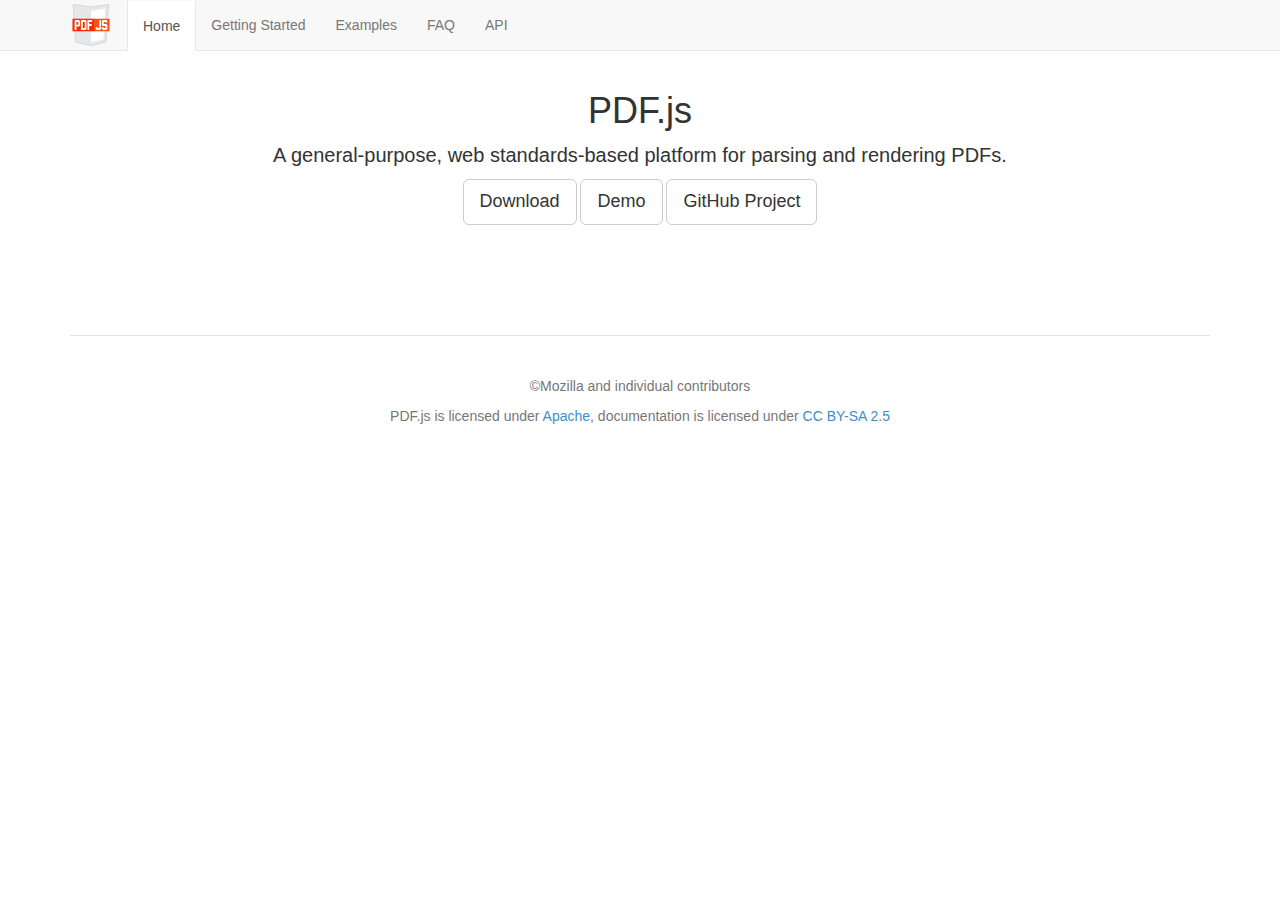
<file: index.html>
<!DOCTYPE html><html lang="en"><head><meta charset="utf-8"><meta name="viewport" content="width=device-width, initial-scale=1.0"><meta name="description" content="A general-purpose, web standards-based platform for parsing and rendering PDFs."><meta name="author" content=""><link rel="shortcut icon" href="images/favicon.ico"><title>PDF.js</title><!-- Bootstrap core CSS--><link href="css/bootstrap.min.css" rel="stylesheet"><!-- Custom styles for this template--><link href="css/main.css" rel="stylesheet"></head><body><header class="navbar navbar-default navbar-static-top"><div class="container"><div class="navbar-header"><button class="navbar-toggle" type="button" data-toggle="collapse" data-target=".navbar-collapse"><span class="icon-bar"></span><span class="icon-bar"></span><span class="icon-bar"></span></button><a class="navbar-brand" href="#"><img src="images/logo.svg"></a></div><div class="collapse navbar-collapse"><ul class="nav navbar-nav"><li class="active"><a href="">Home</a></li><li><a href="getting_started/">Getting Started</a></li><li><a href="examples/">Examples</a></li><li><a href="https://github.com/mozilla/pdf.js/wiki/Frequently-Asked-Questions">FAQ</a></li><li><a href="api/">API</a></li></ul></div></div></header><div class="container"><div class="starter-template"><section class="content"><h1 class="text-center"><span class="caps">PDF</span>.js</h1>
<p class="text-center" style="font-size: 20px">A general-purpose, web standards-based platform for parsing and rendering<span class="widont">&nbsp;</span>PDFs.
</p>
<p class="text-center">
  <a type="button" class="btn btn-lg btn-default" href="getting_started/#download">Download</a>
  <a type="button" class="btn btn-lg btn-default" href="web/viewer.html">Demo</a>
  <a type="button" class="btn btn-lg btn-default" href="https://github.com/mozilla/pdf.js">GitHub<span class="widont">&nbsp;</span>Project</a>
</p>
</section></div></div><div class="container"><footer><p>&copy;Mozilla and individual contributors</p><p>PDF.js is licensed under <a href="https://github.com/mozilla/pdf.js/blob/master/LICENSE">Apache</a>,
documentation is licensed under <a href="https://creativecommons.org/licenses/by-sa/2.5/">CC BY-SA 2.5</a></p>
</footer></div><!-- Bootstrap core JavaScript--><script src="js/jquery-2.1.0.min.js"></script><script src="js/bootstrap.min.js"></script></body></html>
</file>
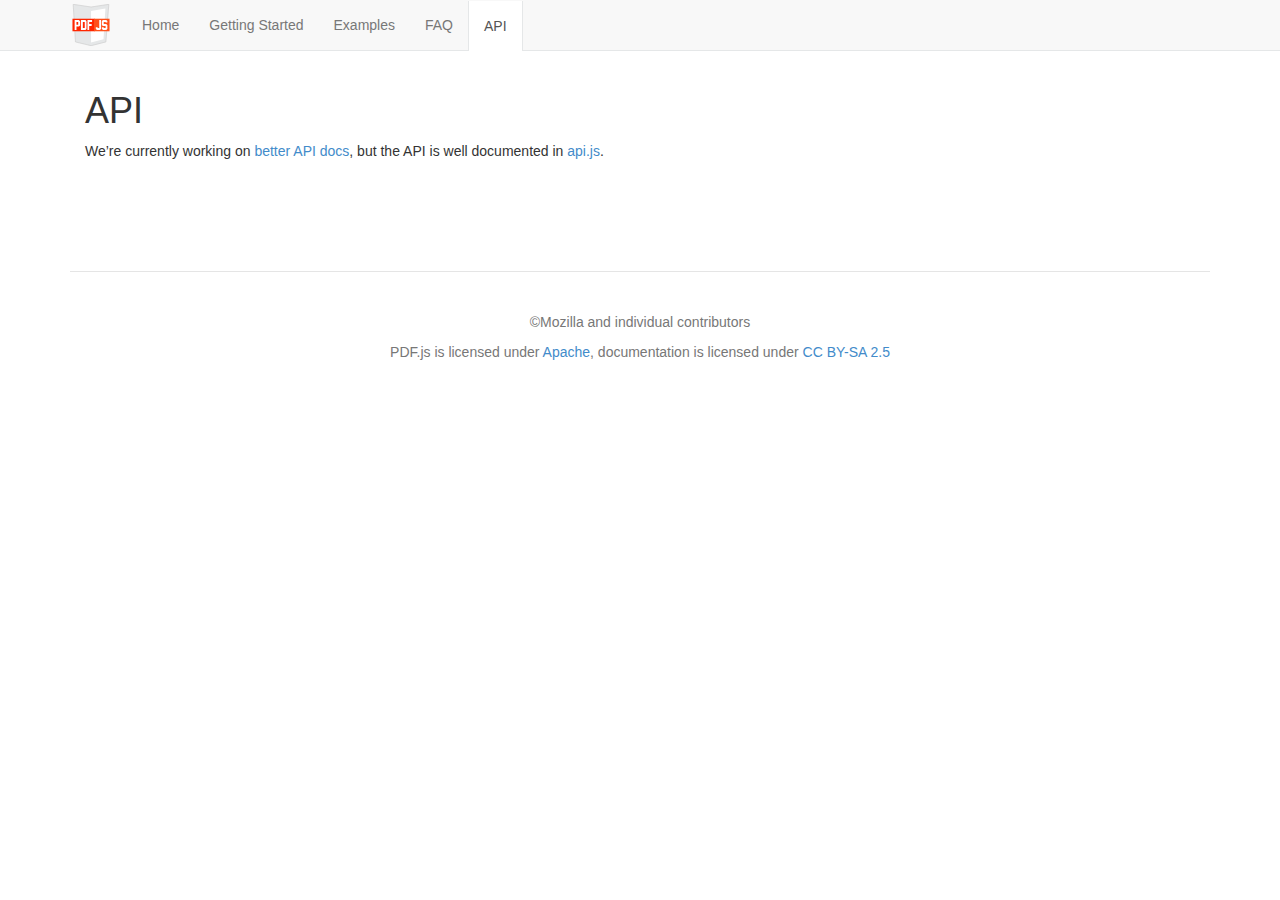
<file: api/index.html>
<!DOCTYPE html><html lang="en"><head><meta charset="utf-8"><meta name="viewport" content="width=device-width, initial-scale=1.0"><meta name="description" content="A general-purpose, web standards-based platform for parsing and rendering PDFs."><meta name="author" content=""><link rel="shortcut icon" href="../images/favicon.ico"><title>API</title><!-- Bootstrap core CSS--><link href="../css/bootstrap.min.css" rel="stylesheet"><!-- Custom styles for this template--><link href="../css/main.css" rel="stylesheet"></head><body><header class="navbar navbar-default navbar-static-top"><div class="container"><div class="navbar-header"><button class="navbar-toggle" type="button" data-toggle="collapse" data-target=".navbar-collapse"><span class="icon-bar"></span><span class="icon-bar"></span><span class="icon-bar"></span></button><a class="navbar-brand" href="#"><img src="../images/logo.svg"></a></div><div class="collapse navbar-collapse"><ul class="nav navbar-nav"><li><a href="../">Home</a></li><li><a href="../getting_started/">Getting Started</a></li><li><a href="../examples/">Examples</a></li><li><a href="https://github.com/mozilla/pdf.js/wiki/Frequently-Asked-Questions">FAQ</a></li><li class="active"><a href="../api/">API</a></li></ul></div></div></header><div class="container"><div class="starter-template"><section class="content"><h1 id="api"><span class="caps">API</span></h1>
<p>We’re currently working on <a href="draft/index.html">better <span class="caps">API</span> docs</a>, but the <span class="caps">API</span> is well documented in <a href="https://github.com/mozilla/pdf.js/blob/master/src/display/api.js">api.js</a>.</p>
</section></div></div><div class="container"><footer><p>&copy;Mozilla and individual contributors</p><p>PDF.js is licensed under <a href="https://github.com/mozilla/pdf.js/blob/master/LICENSE">Apache</a>,
documentation is licensed under <a href="https://creativecommons.org/licenses/by-sa/2.5/">CC BY-SA 2.5</a></p>
</footer></div><!-- Bootstrap core JavaScript--><script src="../js/jquery-2.1.0.min.js"></script><script src="../js/bootstrap.min.js"></script></body></html>
</file>
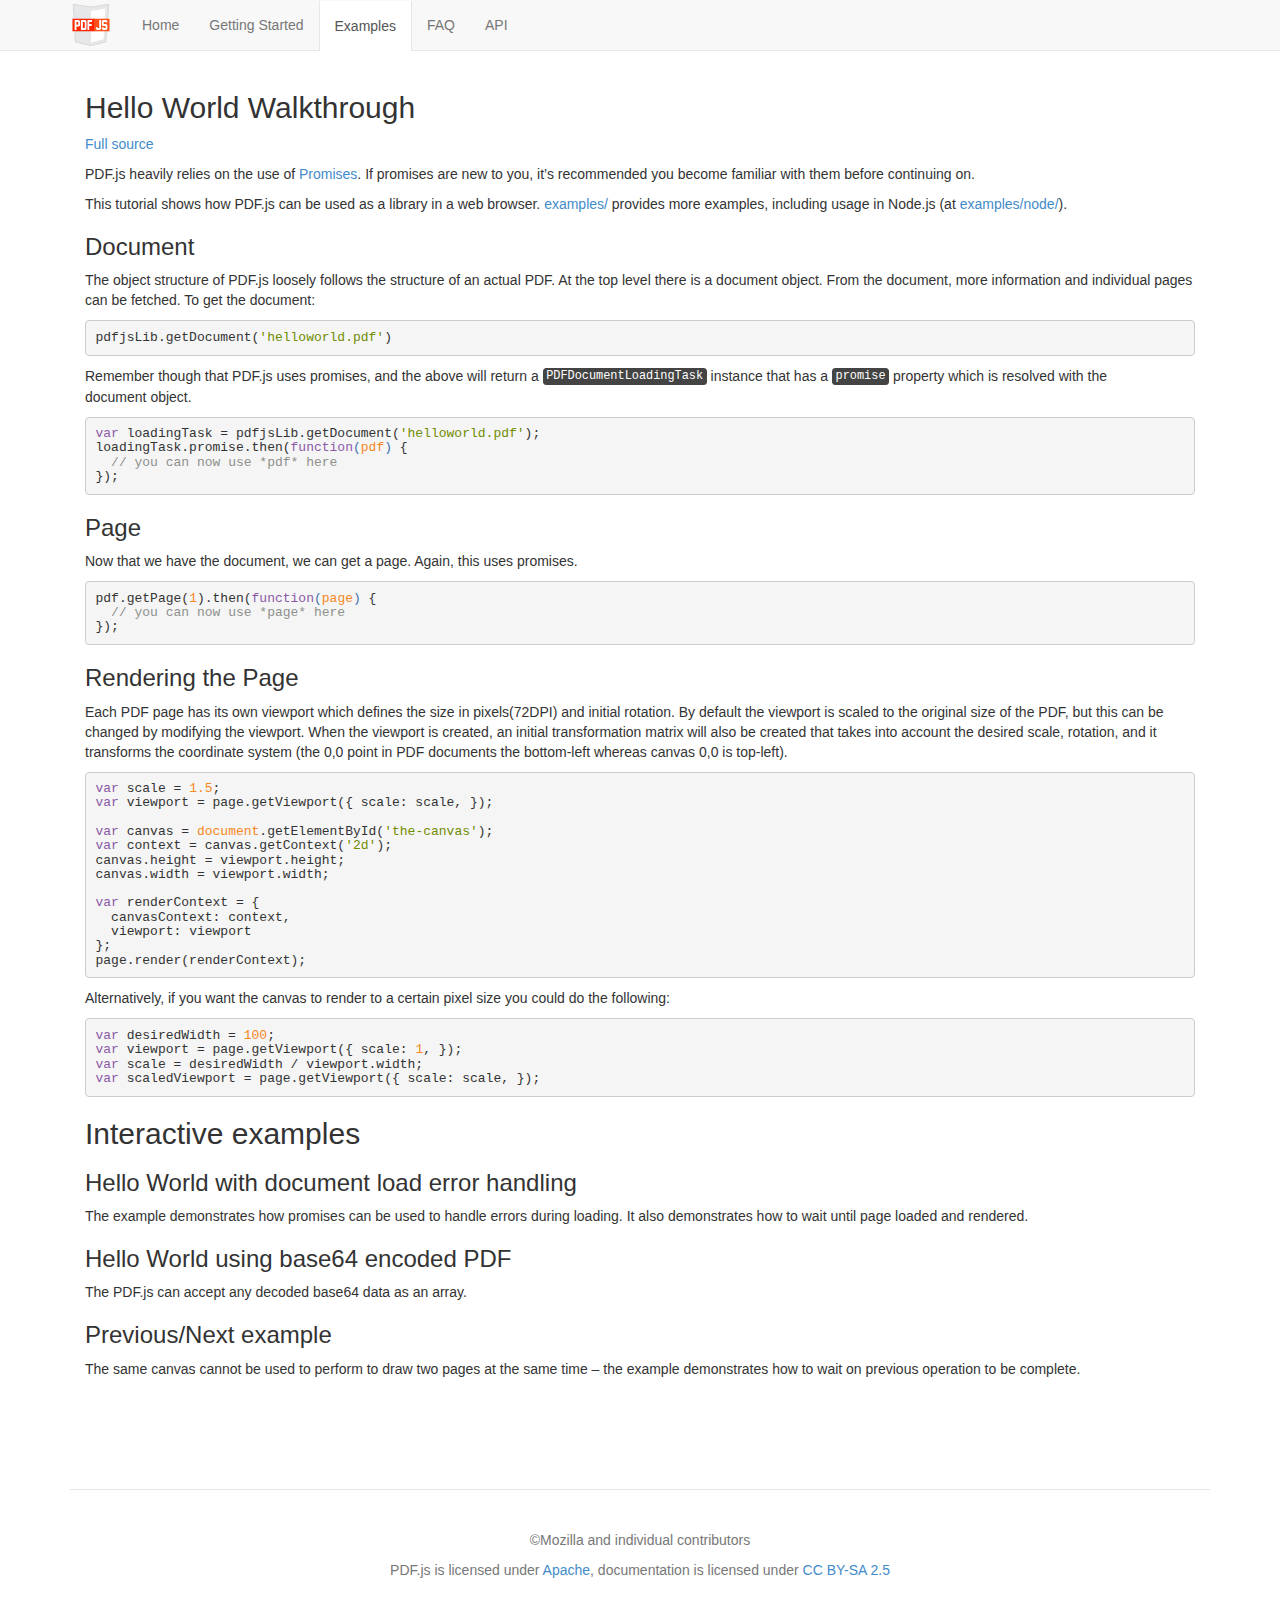
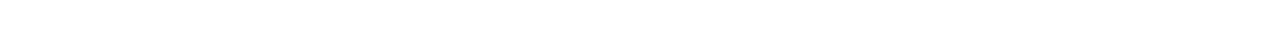
<file: examples/index.html>
<!DOCTYPE html><html lang="en"><head><meta charset="utf-8"><meta name="viewport" content="width=device-width, initial-scale=1.0"><meta name="description" content="A general-purpose, web standards-based platform for parsing and rendering PDFs."><meta name="author" content=""><link rel="shortcut icon" href="../images/favicon.ico"><title>Examples</title><!-- Bootstrap core CSS--><link href="../css/bootstrap.min.css" rel="stylesheet"><!-- Custom styles for this template--><link href="../css/main.css" rel="stylesheet"></head><body><header class="navbar navbar-default navbar-static-top"><div class="container"><div class="navbar-header"><button class="navbar-toggle" type="button" data-toggle="collapse" data-target=".navbar-collapse"><span class="icon-bar"></span><span class="icon-bar"></span><span class="icon-bar"></span></button><a class="navbar-brand" href="#"><img src="../images/logo.svg"></a></div><div class="collapse navbar-collapse"><ul class="nav navbar-nav"><li><a href="../">Home</a></li><li><a href="../getting_started/">Getting Started</a></li><li class="active"><a href="../examples/">Examples</a></li><li><a href="https://github.com/mozilla/pdf.js/wiki/Frequently-Asked-Questions">FAQ</a></li><li><a href="../api/">API</a></li></ul></div></div></header><div class="container"><div class="starter-template"><section class="content"><h2 id="hello-world-walkthrough">Hello World Walkthrough</h2>
<p><a href="https://github.com/mozilla/pdf.js/blob/master/examples/learning/helloworld.html">Full source</a></p>
<p><span class="caps">PDF</span>.js heavily relies on the use of <a href="https://developer.mozilla.org/docs/Web/JavaScript/Reference/Global_Objects/Promise">Promises</a>. If promises are new to you, it’s recommended you become familiar with them before continuing<span class="widont">&nbsp;</span>on.</p>
<p>This tutorial shows how <span class="caps">PDF</span>.js can be used as a library in a web browser.
<a href="https://github.com/mozilla/pdf.js/tree/master/examples">examples/</a> provides more examples, including usage in Node.js (at <a href="https://github.com/mozilla/pdf.js/tree/master/examples/node">examples/node/</a>).</p>
<h3 id="document">Document</h3>
<p>The object structure of <span class="caps">PDF</span>.js loosely follows the structure of an actual <span class="caps">PDF</span>. At the top level there is a document object. From the document, more information and individual pages can be fetched. To get the<span class="widont">&nbsp;</span>document:</p>
<pre><code class="language-js">pdfjsLib.getDocument(<span class="string">'helloworld.pdf'</span>)</code></pre>
<p>Remember though that <span class="caps">PDF</span>.js uses promises, and the above will return a <code>PDFDocumentLoadingTask</code> instance that has a <code>promise</code> property which is resolved with the document<span class="widont">&nbsp;</span>object.</p>
<pre><code class="language-js"><span class="keyword">var</span> loadingTask = pdfjsLib.getDocument(<span class="string">'helloworld.pdf'</span>);
loadingTask.promise.then(<span class="function"><span class="keyword">function</span>(<span class="params">pdf</span>) </span>{
  <span class="comment">// you can now use *pdf* here</span>
});</code></pre>
<h3 id="page">Page</h3>
<p>Now that we have the document, we can get a page. Again, this uses<span class="widont">&nbsp;</span>promises.</p>
<pre><code class="language-js">pdf.getPage(<span class="number">1</span>).then(<span class="function"><span class="keyword">function</span>(<span class="params">page</span>) </span>{
  <span class="comment">// you can now use *page* here</span>
});</code></pre>
<h3 id="rendering-the-page">Rendering the Page</h3>
<p>Each <span class="caps">PDF</span> page has its own viewport which defines the size in pixels(<span class="caps">72DPI</span>) and initial rotation. By default the viewport is scaled to the original size of the <span class="caps">PDF</span>, but this can be changed by modifying the viewport. When the viewport is created, an initial transformation matrix will also be created that takes into account the desired scale, rotation, and it transforms the coordinate system (the 0,0 point in <span class="caps">PDF</span> documents the bottom-left whereas canvas 0,0 is<span class="widont">&nbsp;</span>top-left).</p>
<pre><code class="language-js"><span class="keyword">var</span> scale = <span class="number">1.5</span>;
<span class="keyword">var</span> viewport = page.getViewport({ <span class="attr">scale</span>: scale, });

<span class="keyword">var</span> canvas = <span class="built_in">document</span>.getElementById(<span class="string">'the-canvas'</span>);
<span class="keyword">var</span> context = canvas.getContext(<span class="string">'2d'</span>);
canvas.height = viewport.height;
canvas.width = viewport.width;

<span class="keyword">var</span> renderContext = {
  <span class="attr">canvasContext</span>: context,
  <span class="attr">viewport</span>: viewport
};
page.render(renderContext);</code></pre>
<p>Alternatively, if you want the canvas to render to a certain pixel size you could do the<span class="widont">&nbsp;</span>following:</p>
<pre><code class="language-js"><span class="keyword">var</span> desiredWidth = <span class="number">100</span>;
<span class="keyword">var</span> viewport = page.getViewport({ <span class="attr">scale</span>: <span class="number">1</span>, });
<span class="keyword">var</span> scale = desiredWidth / viewport.width;
<span class="keyword">var</span> scaledViewport = page.getViewport({ <span class="attr">scale</span>: scale, });</code></pre>
<h2 id="interactive-examples">Interactive examples</h2>
<h3 id="hello-world-with-document-load-error-handling">Hello World with document load error<span class="widont">&nbsp;</span>handling</h3>
<p>The example demonstrates how promises can be used to handle errors during loading.
It also demonstrates how to wait until page loaded and<span class="widont">&nbsp;</span>rendered.</p>
<script async src="//jsfiddle.net/pdfjs/9engc9mw/embed/js,html,result/"></script>

<h3 id="hello-world-using-base64-encoded-pdf">Hello World using base64 encoded<span class="widont">&nbsp;</span><span class="caps">PDF</span></h3>
<p>The <span class="caps">PDF</span>.js can accept any decoded base64 data as an<span class="widont">&nbsp;</span>array.</p>
<script async src="//jsfiddle.net/pdfjs/cq0asLqz/embed/js,html,result/"></script>

<h3 id="previous-next-example">Previous/Next example</h3>
<p>The same canvas cannot be used to perform to draw two pages at the same time –
the example demonstrates how to wait on previous operation to be<span class="widont">&nbsp;</span>complete.</p>
<script async src="//jsfiddle.net/pdfjs/wagvs9Lf/embed/js,html,result/"></script>
</section></div></div><div class="container"><footer><p>&copy;Mozilla and individual contributors</p><p>PDF.js is licensed under <a href="https://github.com/mozilla/pdf.js/blob/master/LICENSE">Apache</a>,
documentation is licensed under <a href="https://creativecommons.org/licenses/by-sa/2.5/">CC BY-SA 2.5</a></p>
</footer></div><!-- Bootstrap core JavaScript--><script src="../js/jquery-2.1.0.min.js"></script><script src="../js/bootstrap.min.js"></script></body></html>
</file>
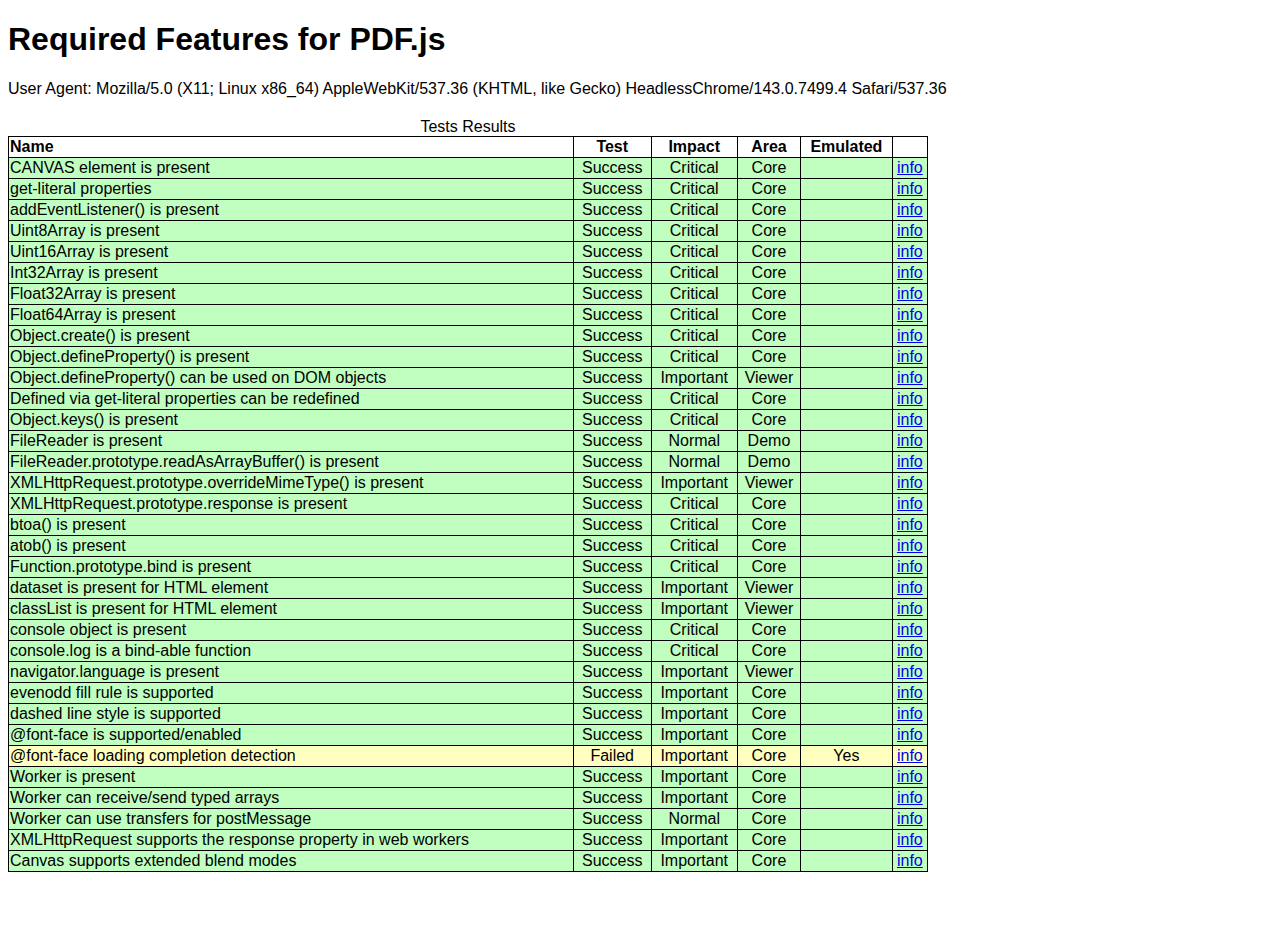
<file: features/index.html>
<!DOCTYPE html>
<!--
Copyright 2012 Mozilla Foundation

Licensed under the Apache License, Version 2.0 (the "License");
you may not use this file except in compliance with the License.
You may obtain a copy of the License at

    http://www.apache.org/licenses/LICENSE-2.0

Unless required by applicable law or agreed to in writing, software
distributed under the License is distributed on an "AS IS" BASIS,
WITHOUT WARRANTIES OR CONDITIONS OF ANY KIND, either express or implied.
See the License for the specific language governing permissions and
limitations under the License.
-->
<html>
  <head>
    <meta charset="utf-8">
    <title>Required features testing for PDF.js</title>
    <style>
    body { font-family: sans-serif; }
    #tests { width: 920px; border-collapse:collapse; margin: 20px 0;  }
    #tests td, #tests th { border: 1px solid black; }
    .name { text-align: left; }
    .test, .emu, .impact, .area { text-align: center; }
    .test-Skipped { background-color: #C0C0C0; }
    .test-Success { background-color: #C0FFC0; }
    .test-Failed { background-color: #FFC0C0; }
    .test-Failed.emu-Yes { background-color: #FFFFC0; }
    </style>
    <style id="fontFaces">
    @font-face { font-family: 'plus'; src: url([data-uri]); }
    </style>
    <script src="tests.js"></script>
  </head>
  <body>
    <h1>Required Features for PDF.js</h1>
    <div>User Agent: <span id="userAgent"></span></div>
    <script>
      document.getElementById('userAgent').innerHTML = navigator.userAgent;
    </script>

    <table id="tests">
      <caption>Tests Results</caption>
      <thead>
        <tr><th class="name">Name</th><th class="test">Test</th><th class="impact">Impact</th><th class="area">Area</th><th class="emu">Emulated</th><th></th></tr>
      </thead>
      <tbody id="output">
      </tbody>
    </table>
    <div id="canvasHolder" style="display: none;">
    </div>
    <div id="plusfontusage" style="font-family: plus; visibility: hidden;">`</div>

    <script>
    var wikiPageBase = 'https://github.com/mozilla/pdf.js/wiki/Required-Browser-Features#user-content-';
    var output = document.getElementById('output');
    // for some browser textContent is absent using innerHTML :/
    for (var i = 0; i < tests.length; i++) {
      var test = tests[i];
      var row = document.createElement('tr');
      row.id = 'test-results-' + test.id;
      var nameTd = document.createElement('td');
      nameTd.className = 'name';
      nameTd.innerHTML = test.name;
      row.appendChild(nameTd);
      var testTd = document.createElement('td');
      testTd.className = 'test';
      testTd.innerHTML = 'Running...';
      row.appendChild(testTd);
      var impactTd = document.createElement('td');
      impactTd.className = 'impact';
      impactTd.innerHTML = test.impact;
      row.appendChild(impactTd);
      var areaTd = document.createElement('td');
      areaTd.className = 'area';
      areaTd.innerHTML = test.area;
      row.appendChild(areaTd);
      var emulatedTd = document.createElement('td');
      emulatedTd.className = 'emu';
      row.appendChild(emulatedTd);
      output.appendChild(row);
      var infoTd = document.createElement('td');
      infoTd.className = 'emu';
      var infoA = document.createElement('a');
      infoA.href = wikiPageBase + test.id;
      infoA.innerHTML = 'info';
      infoTd.appendChild(infoA);
      row.appendChild(infoTd);
      output.appendChild(row);

      var publish = (function(row, testTd, emulatedTd) {
        return function (result) {
          row.className = 'test-' + result.output + ' emu-' + result.emulated;
          testTd.innerHTML = result.output;
          emulatedTd.innerHTML = result.emulated;
        };
      })(row, testTd, emulatedTd);

      var result;
      try {
        result = test.run();
      } catch (e) {
        console.error('test run failed: ' + e);
        result = { output: 'Failed', emulated: '?' };
      }
      if (result.then)
        result.then(publish);
      else
        publish(result);
    }
    </script>

  </body>
</html>
</file>
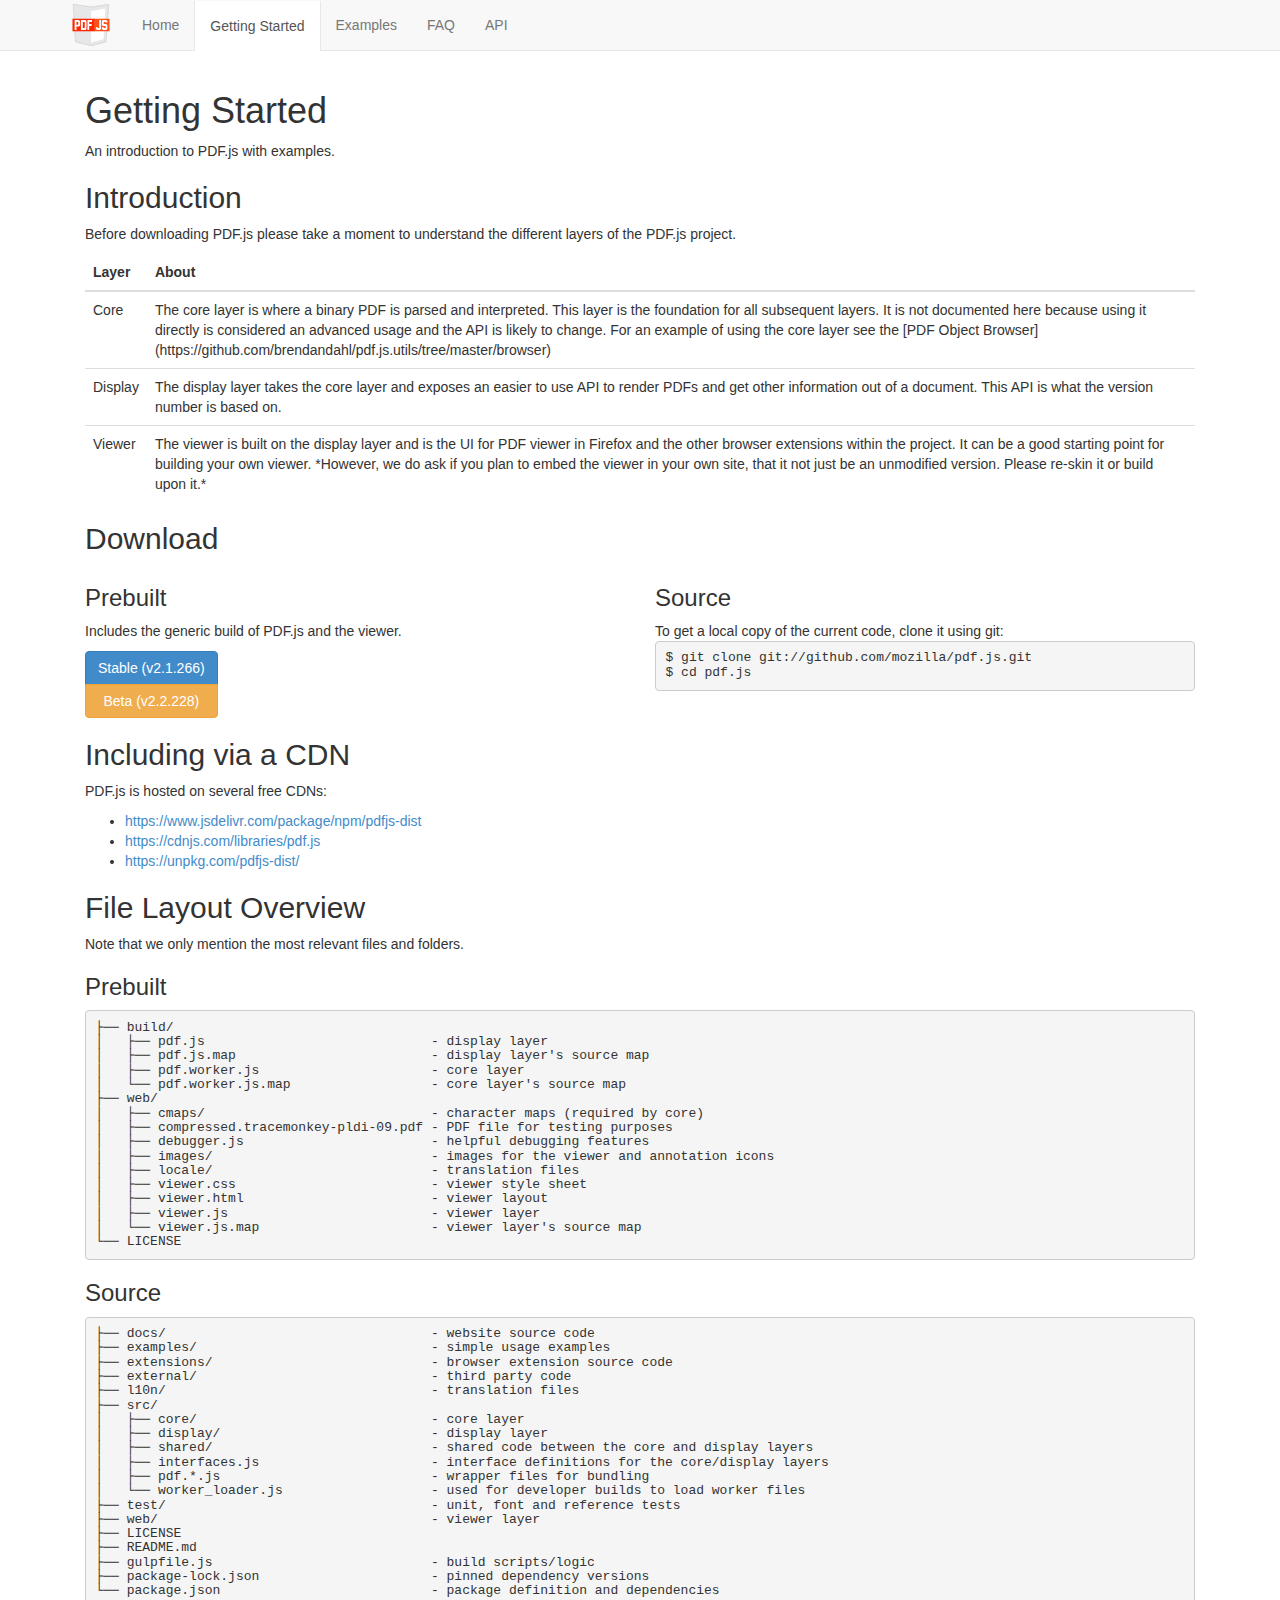
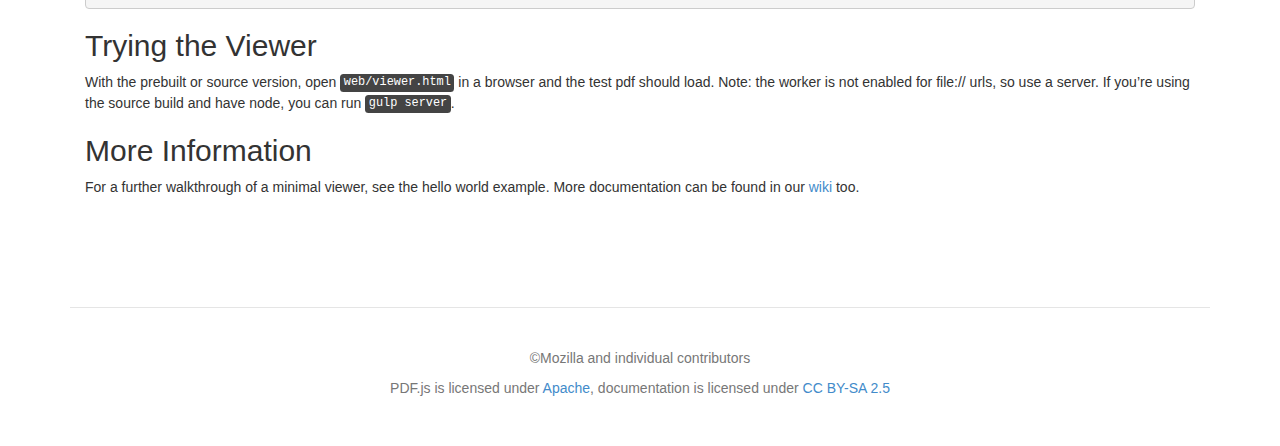
<file: getting_started/index.html>
<!DOCTYPE html><html lang="en"><head><meta charset="utf-8"><meta name="viewport" content="width=device-width, initial-scale=1.0"><meta name="description" content="A general-purpose, web standards-based platform for parsing and rendering PDFs."><meta name="author" content=""><link rel="shortcut icon" href="../images/favicon.ico"><title>Getting Started</title><!-- Bootstrap core CSS--><link href="../css/bootstrap.min.css" rel="stylesheet"><!-- Custom styles for this template--><link href="../css/main.css" rel="stylesheet"></head><body><header class="navbar navbar-default navbar-static-top"><div class="container"><div class="navbar-header"><button class="navbar-toggle" type="button" data-toggle="collapse" data-target=".navbar-collapse"><span class="icon-bar"></span><span class="icon-bar"></span><span class="icon-bar"></span></button><a class="navbar-brand" href="#"><img src="../images/logo.svg"></a></div><div class="collapse navbar-collapse"><ul class="nav navbar-nav"><li><a href="../">Home</a></li><li class="active"><a href="../getting_started/">Getting Started</a></li><li><a href="../examples/">Examples</a></li><li><a href="https://github.com/mozilla/pdf.js/wiki/Frequently-Asked-Questions">FAQ</a></li><li><a href="../api/">API</a></li></ul></div></div></header><div class="container"><div class="starter-template"><section class="content"><h1 id="getting-started">Getting Started</h1>
<p>An introduction to <span class="caps">PDF</span>.js with<span class="widont">&nbsp;</span>examples.</p>
<h2 id="introduction">Introduction</h2>
<p>Before downloading <span class="caps">PDF</span>.js please take a moment to understand the different layers of the <span class="caps">PDF</span>.js<span class="widont">&nbsp;</span>project.</p>
<table class="table">
  <thead>
    <tr>
      <th>Layer</th>
      <th>About</th>
    </tr>
  </thead>
  <tbody>
    <tr>
      <td>Core</td>
      <td>The core layer is where a binary <span class="caps">PDF</span> is parsed and interpreted. This layer is the foundation for all subsequent layers. It is not documented here because using it directly is considered an advanced usage and the <span class="caps">API</span> is likely to change. For an example of using the core layer see the [<span class="caps">PDF</span> Object Browser](https://github.com/brendandahl/pdf.js.utils/tree/master/browser)
      </td>
    </tr>
    <tr>
      <td>Display</td>
      <td>The display layer takes the core layer and exposes an easier to use <span class="caps">API</span> to render PDFs and get other information out of a document. This <span class="caps">API</span> is what the version number is based on.</td>
    </tr>
    <tr>
      <td>Viewer</td>
      <td>The viewer is built on the display layer and is the <span class="caps">UI</span> for <span class="caps">PDF</span> viewer in Firefox and the other browser extensions within the project. It can be a good starting point for building your own viewer. *However, we do ask if you plan to embed the viewer in your own site, that it not just be an unmodified version. Please re-skin it or build upon it.*</td>
    </tr>
  </tbody>
</table>

<h2 id="download">Download</h2>
<div class="row">
  <div class="col-md-6">
    <h3>Prebuilt</h3>
    <p>
      Includes the generic build of <span class="caps">PDF</span>.js and the<span class="widont">&nbsp;</span>viewer.
    </p>
    <span class="btn-group-vertical centered">
      <a type="button" class="btn btn-primary" href="https://github.com/mozilla/pdf.js/releases/download/v2.1.266/pdfjs-2.1.266-dist.zip">Stable (v2.1.266)</a>
      <a type="button" class="btn btn-warning " href="https://github.com/mozilla/pdf.js/releases/download/v2.2.228/pdfjs-2.2.228-dist.zip">Beta (v2.2.228)</a>
    </span>
  </div>
  <div class="col-md-6">
    <h3>Source</h3>
    To get a local copy of the current code, clone it using git:
    <pre><code>$ git clone git://github.com/mozilla/pdf.js.git
$ cd pdf.js
</code></pre>
  </div>
</div>

<h2 id="including-via-a-cdn">Including via a<span class="widont">&nbsp;</span><span class="caps">CDN</span></h2>
<p><span class="caps">PDF</span>.js is hosted on several free<span class="widont">&nbsp;</span>CDNs:</p>
<ul>
<li><a href="https://www.jsdelivr.com/package/npm/pdfjs-dist">https://www.jsdelivr.com/package/npm/pdfjs-dist</a></li>
<li><a href="https://cdnjs.com/libraries/pdf.js">https://cdnjs.com/libraries/pdf.js</a></li>
<li><a href="https://unpkg.com/pdfjs-dist/">https://unpkg.com/pdfjs-dist/</a></li>
</ul>
<h2 id="file-layout-overview">File Layout Overview</h2>
<p>Note that we only mention the most relevant files and<span class="widont">&nbsp;</span>folders.</p>
<h3 id="prebuilt">Prebuilt</h3>
<pre><code>├── build/
│   ├── pdf.js                             - display layer
│   ├── pdf.js.map                         - display layer&#39;s source map
│   ├── pdf.worker.js                      - core layer
│   └── pdf.worker.js.map                  - core layer&#39;s source map
├── web/
│   ├── cmaps/                             - character maps (required by core)
│   ├── compressed.tracemonkey-pldi-09.pdf - PDF file for testing purposes
│   ├── debugger.js                        - helpful debugging features
│   ├── images/                            - images for the viewer and annotation icons
│   ├── locale/                            - translation files
│   ├── viewer.css                         - viewer style sheet
│   ├── viewer.html                        - viewer layout
│   ├── viewer.js                          - viewer layer
│   └── viewer.js.map                      - viewer layer&#39;s source map
└── LICENSE</code></pre><h3 id="source">Source</h3>
<pre><code>├── docs/                                  - website source code
├── examples/                              - simple usage examples
├── extensions/                            - browser extension source code
├── external/                              - third party code
├── l10n/                                  - translation files
├── src/
│   ├── core/                              - core layer
│   ├── display/                           - display layer
│   ├── shared/                            - shared code between the core and display layers
│   ├── interfaces.js                      - interface definitions for the core/display layers
│   ├── pdf.*.js                           - wrapper files for bundling
│   └── worker_loader.js                   - used for developer builds to load worker files
├── test/                                  - unit, font and reference tests
├── web/                                   - viewer layer
├── LICENSE
├── README.md
├── gulpfile.js                            - build scripts/logic
├── package-lock.json                      - pinned dependency versions
└── package.json                           - package definition and dependencies</code></pre><h2 id="trying-the-viewer">Trying the Viewer</h2>
<p>With the prebuilt or source version, open <code>web/viewer.html</code> in a browser and the test pdf should load. Note: the worker is not enabled for file:// urls, so use a server. If you’re using the source build and have node, you can run <code>gulp server</code>.</p>
<h2 id="more-information">More Information</h2>
<p>For a further walkthrough of a minimal viewer, see the hello world example. More documentation can be found in our <a href="https://github.com/mozilla/pdf.js/wiki">wiki</a><span class="widont">&nbsp;</span>too.</p>
</section></div></div><div class="container"><footer><p>&copy;Mozilla and individual contributors</p><p>PDF.js is licensed under <a href="https://github.com/mozilla/pdf.js/blob/master/LICENSE">Apache</a>,
documentation is licensed under <a href="https://creativecommons.org/licenses/by-sa/2.5/">CC BY-SA 2.5</a></p>
</footer></div><!-- Bootstrap core JavaScript--><script src="../js/jquery-2.1.0.min.js"></script><script src="../js/bootstrap.min.js"></script></body></html>
</file>
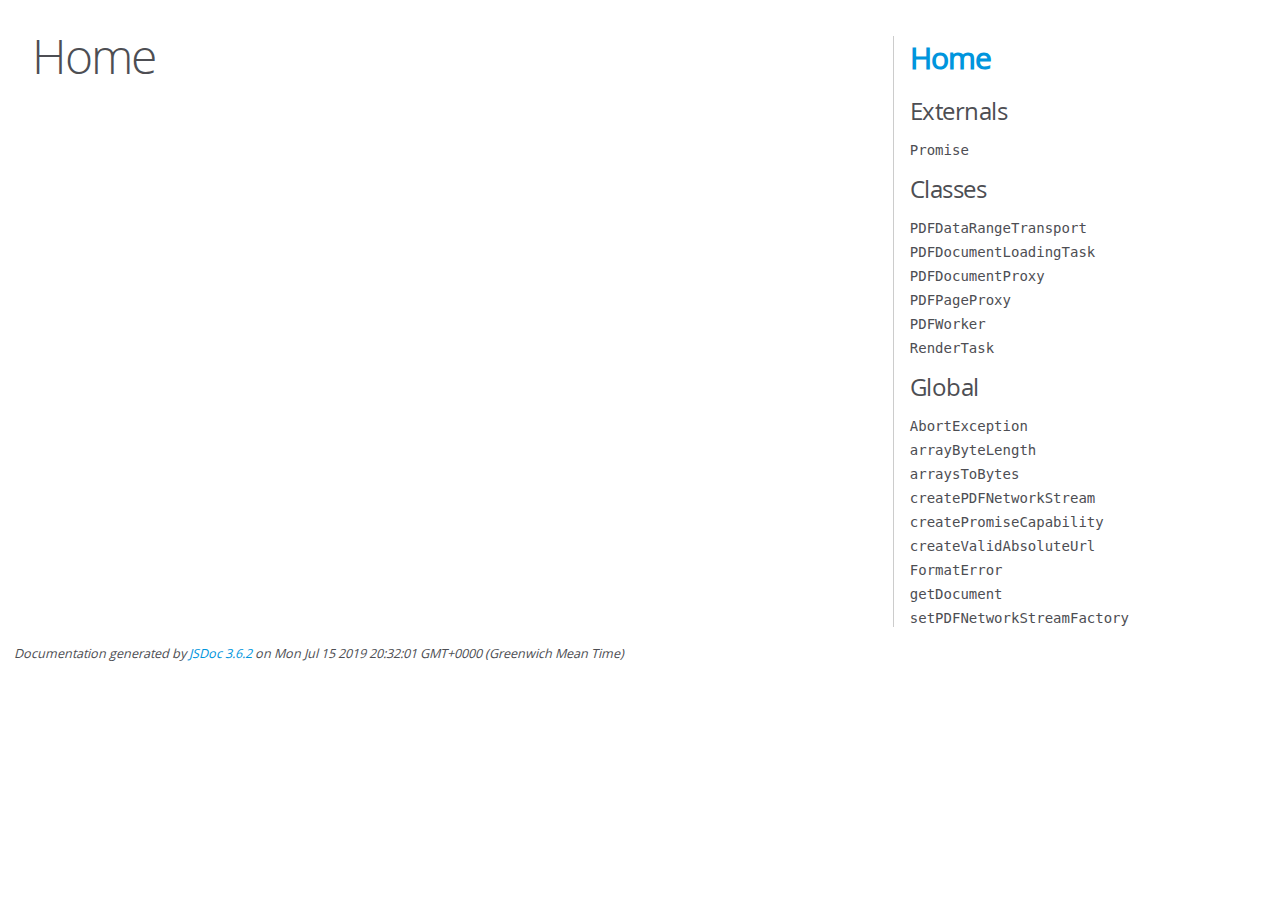
<file: api/draft/index.html>
<!DOCTYPE html>
<html lang="en">
<head>
    <meta charset="utf-8">
    <title>JSDoc: Home</title>

    <script src="scripts/prettify/prettify.js"> </script>
    <script src="scripts/prettify/lang-css.js"> </script>
    <!--[if lt IE 9]>
      <script src="//html5shiv.googlecode.com/svn/trunk/html5.js"></script>
    <![endif]-->
    <link type="text/css" rel="stylesheet" href="styles/prettify-tomorrow.css">
    <link type="text/css" rel="stylesheet" href="styles/jsdoc-default.css">
</head>

<body>

<div id="main">

    <h1 class="page-title">Home</h1>

    



    


    <h3> </h3>










    









</div>

<nav>
    <h2><a href="index.html">Home</a></h2><h3>Externals</h3><ul><li><a href="external-Promise.html">Promise</a></li></ul><h3>Classes</h3><ul><li><a href="PDFDataRangeTransport.html">PDFDataRangeTransport</a></li><li><a href="PDFDocumentLoadingTask.html">PDFDocumentLoadingTask</a></li><li><a href="PDFDocumentProxy.html">PDFDocumentProxy</a></li><li><a href="PDFPageProxy.html">PDFPageProxy</a></li><li><a href="PDFWorker.html">PDFWorker</a></li><li><a href="RenderTask.html">RenderTask</a></li></ul><h3>Global</h3><ul><li><a href="global.html#AbortException">AbortException</a></li><li><a href="global.html#arrayByteLength">arrayByteLength</a></li><li><a href="global.html#arraysToBytes">arraysToBytes</a></li><li><a href="global.html#createPDFNetworkStream">createPDFNetworkStream</a></li><li><a href="global.html#createPromiseCapability">createPromiseCapability</a></li><li><a href="global.html#createValidAbsoluteUrl">createValidAbsoluteUrl</a></li><li><a href="global.html#FormatError">FormatError</a></li><li><a href="global.html#getDocument">getDocument</a></li><li><a href="global.html#setPDFNetworkStreamFactory">setPDFNetworkStreamFactory</a></li></ul>
</nav>

<br class="clear">

<footer>
    Documentation generated by <a href="https://github.com/jsdoc/jsdoc">JSDoc 3.6.2</a> on Mon Jul 15 2019 20:32:01 GMT+0000 (Greenwich Mean Time)
</footer>

<script> prettyPrint(); </script>
<script src="scripts/linenumber.js"> </script>
</body>
</html>
</file>
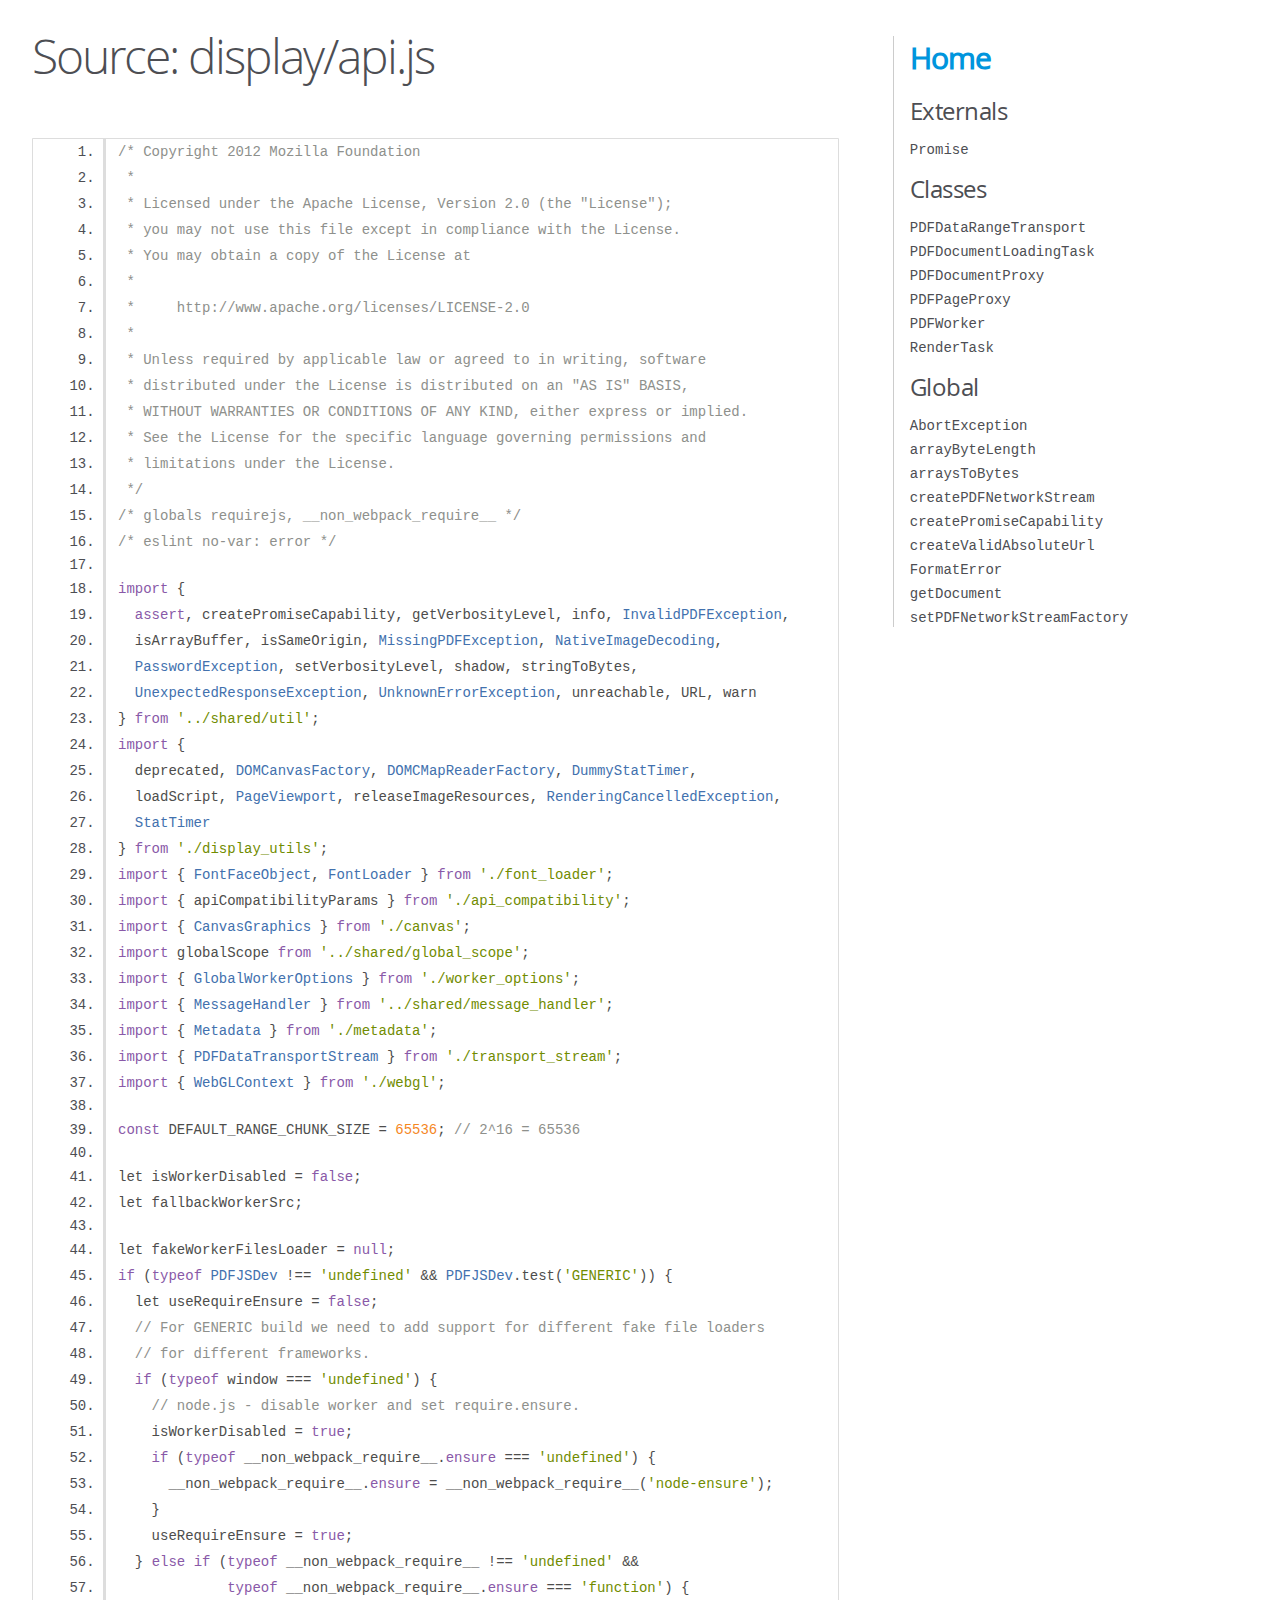
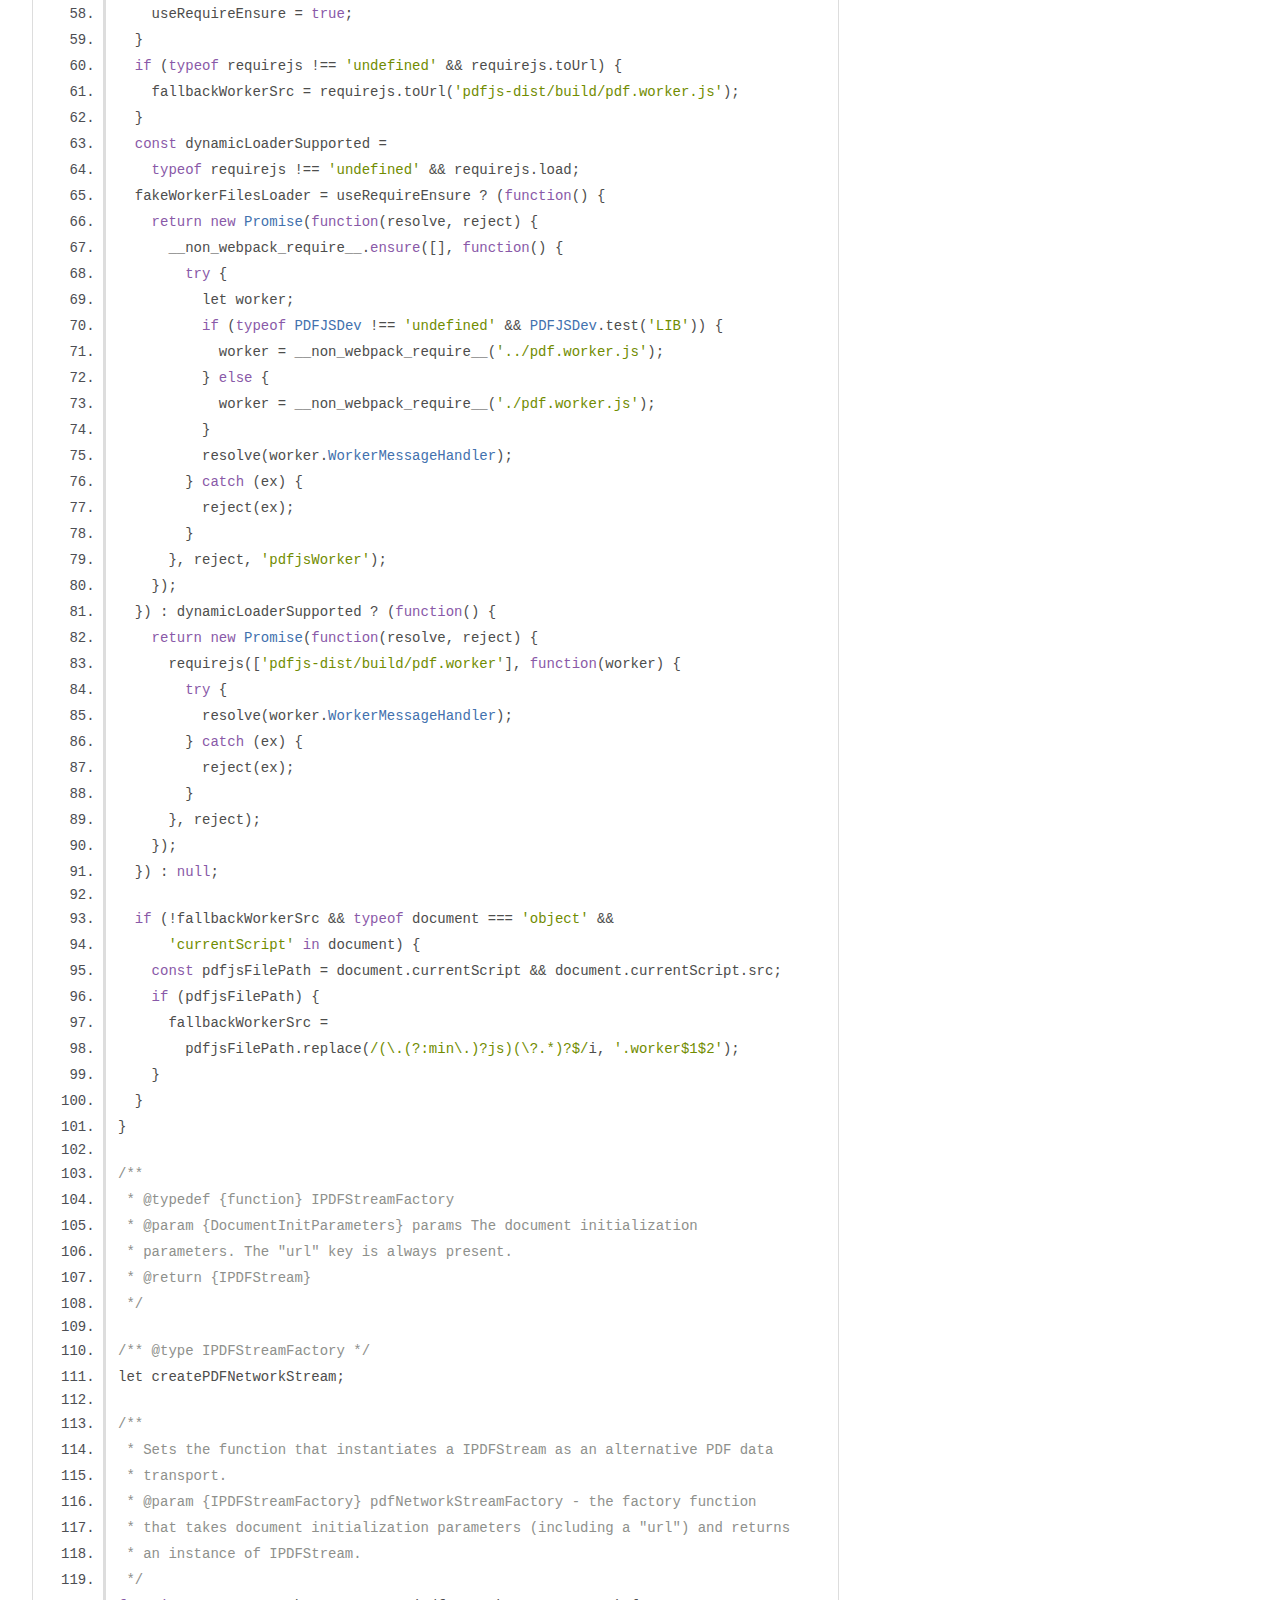
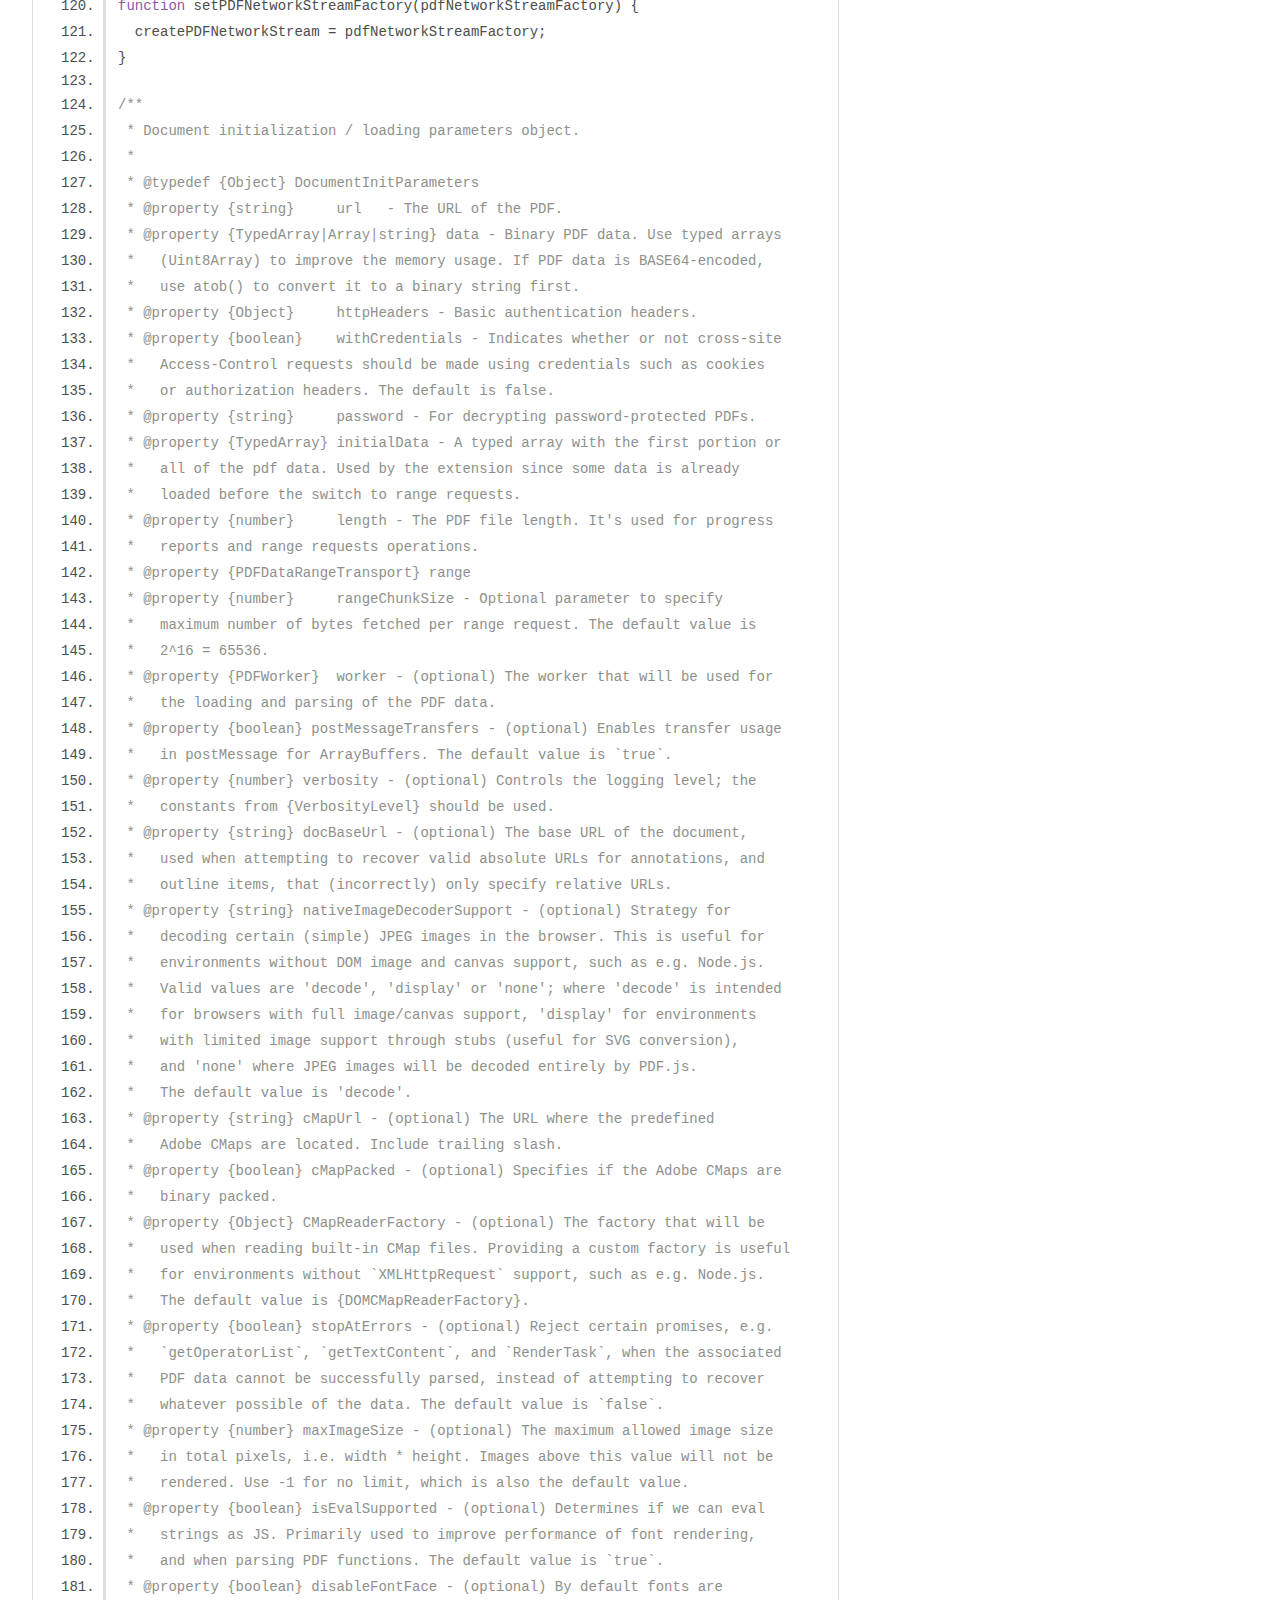
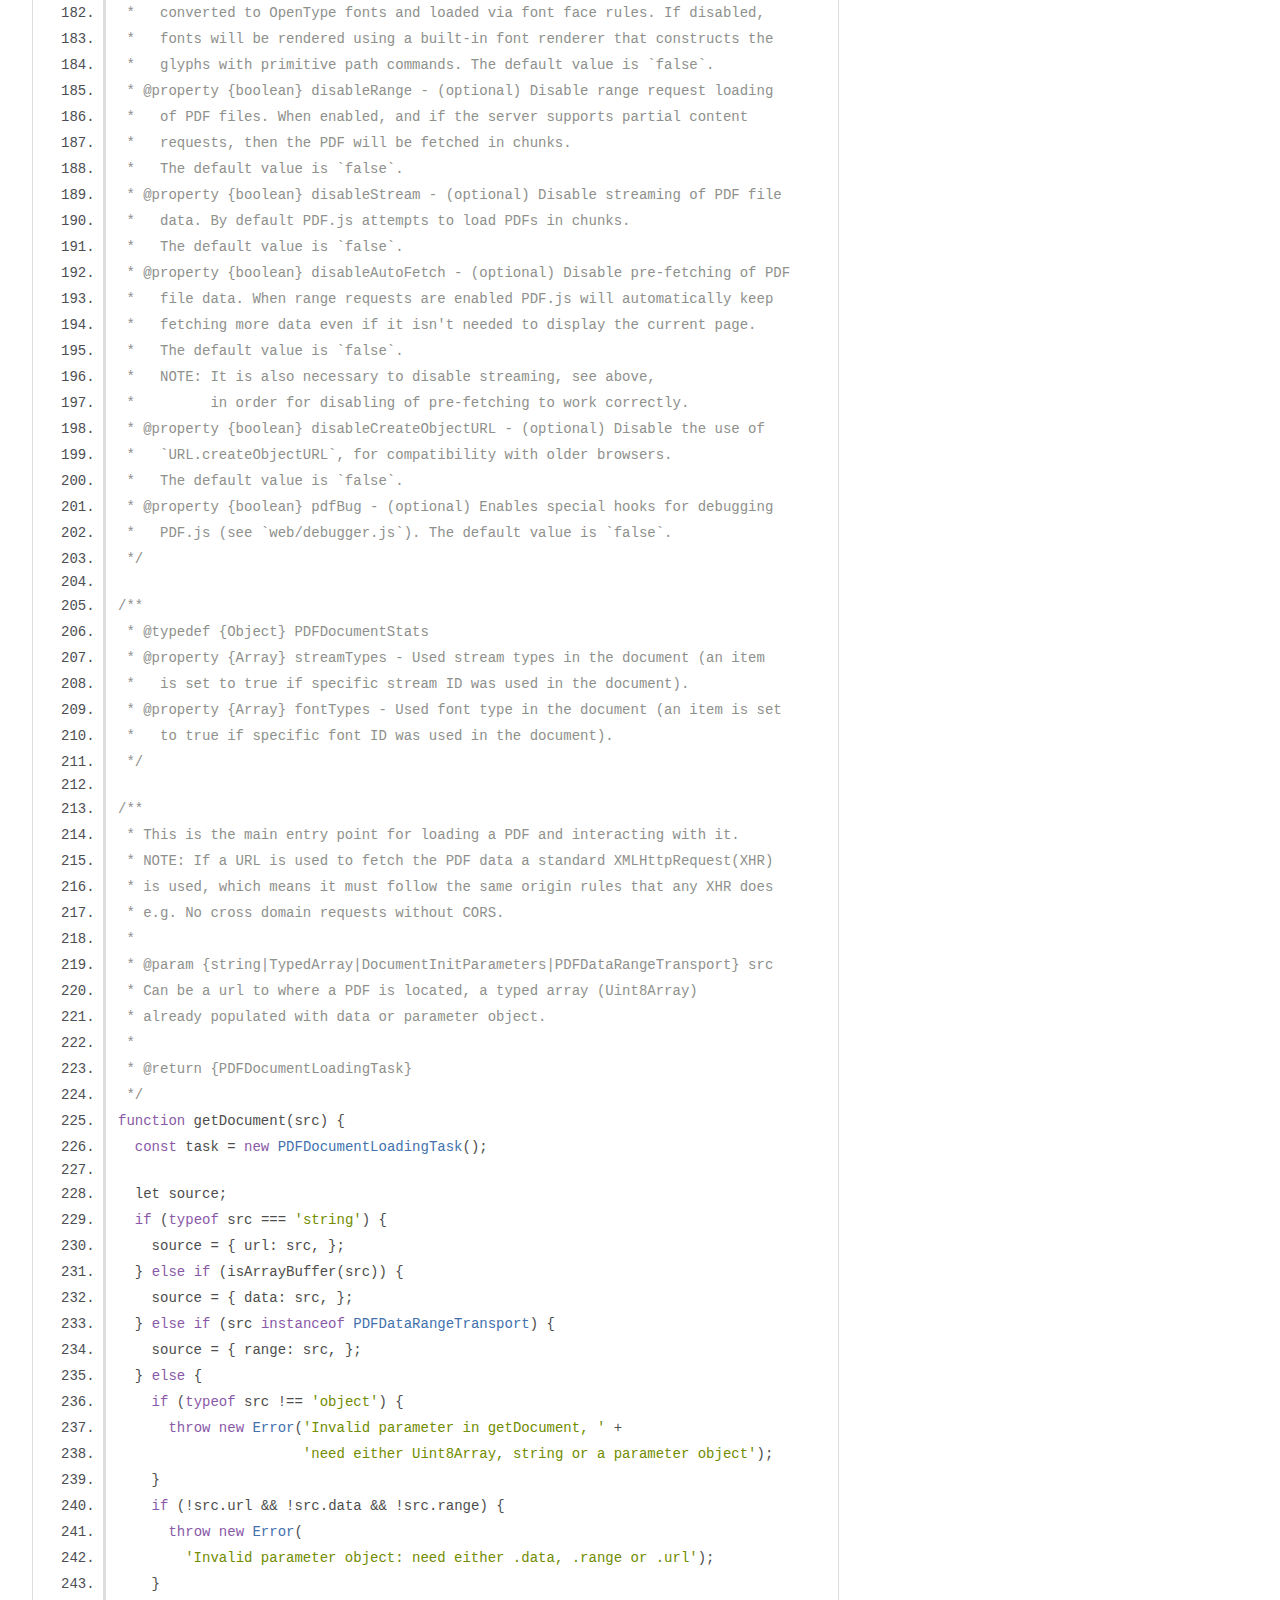
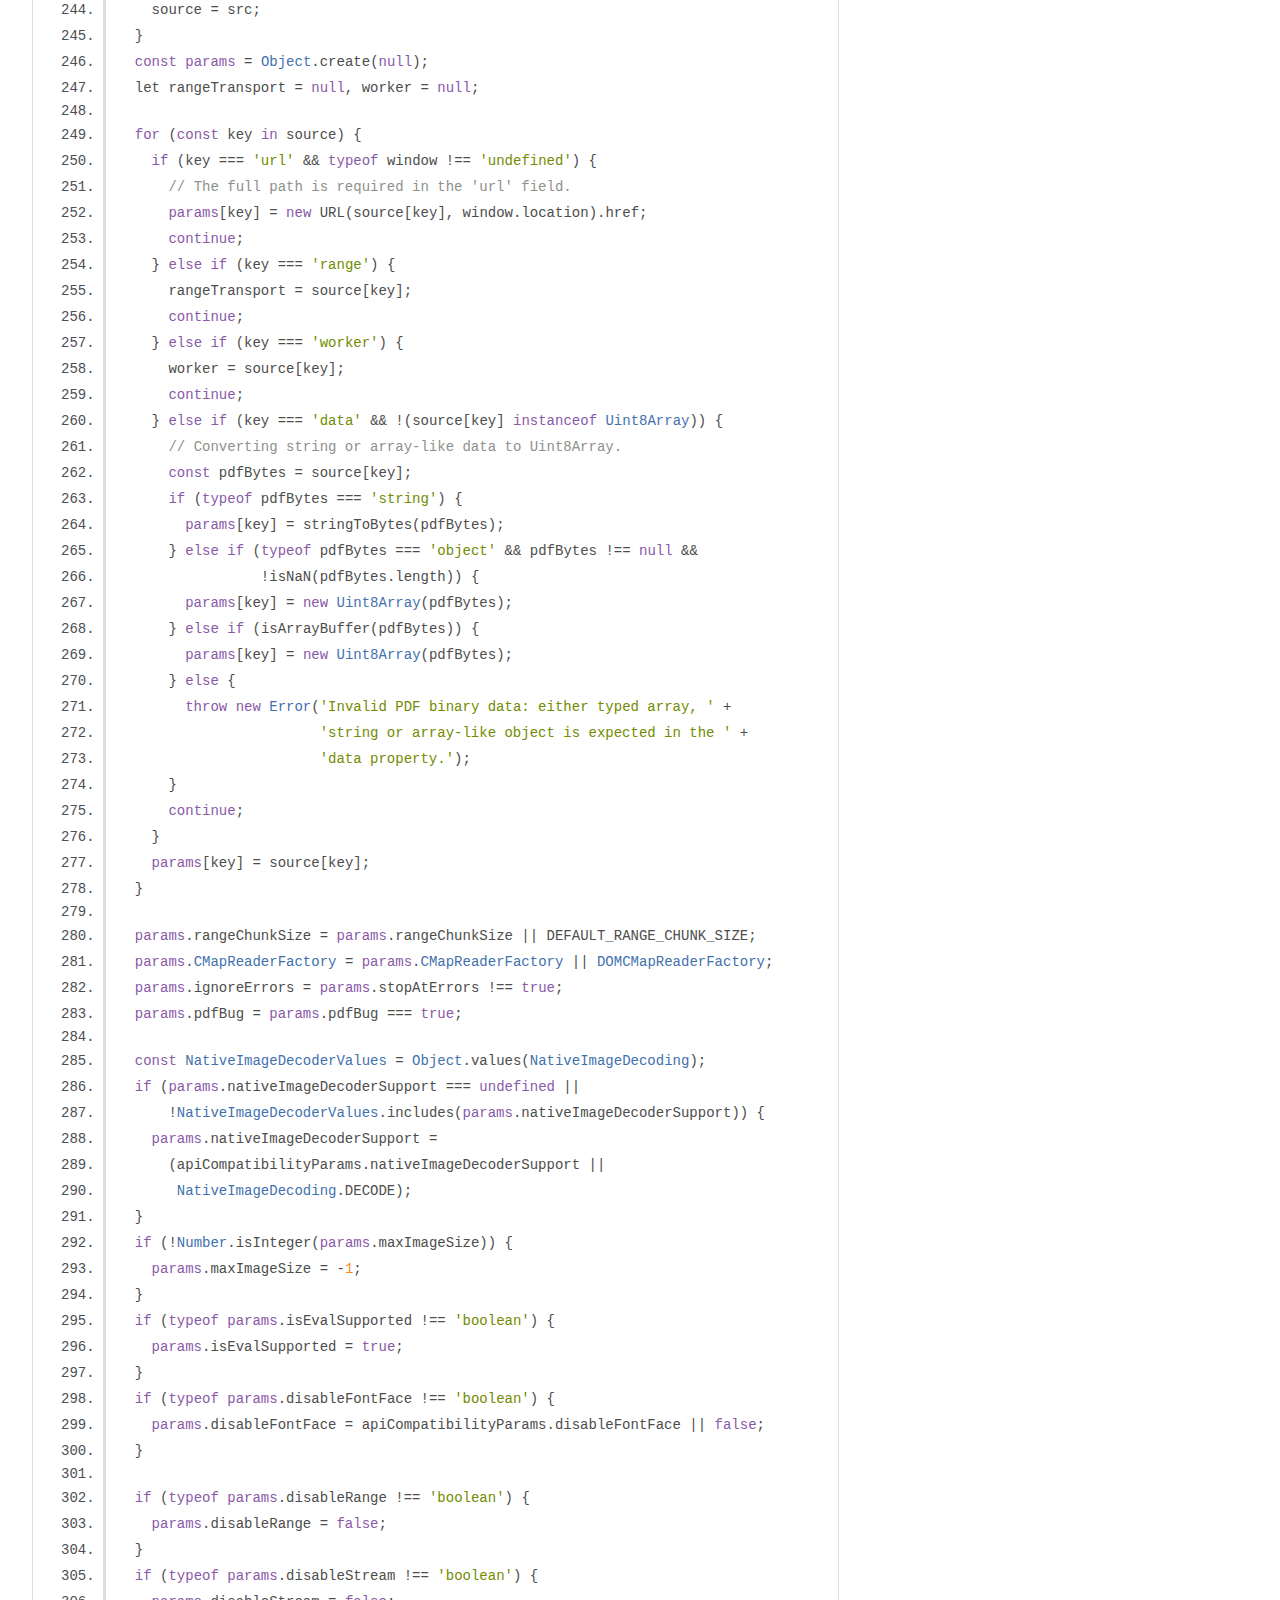
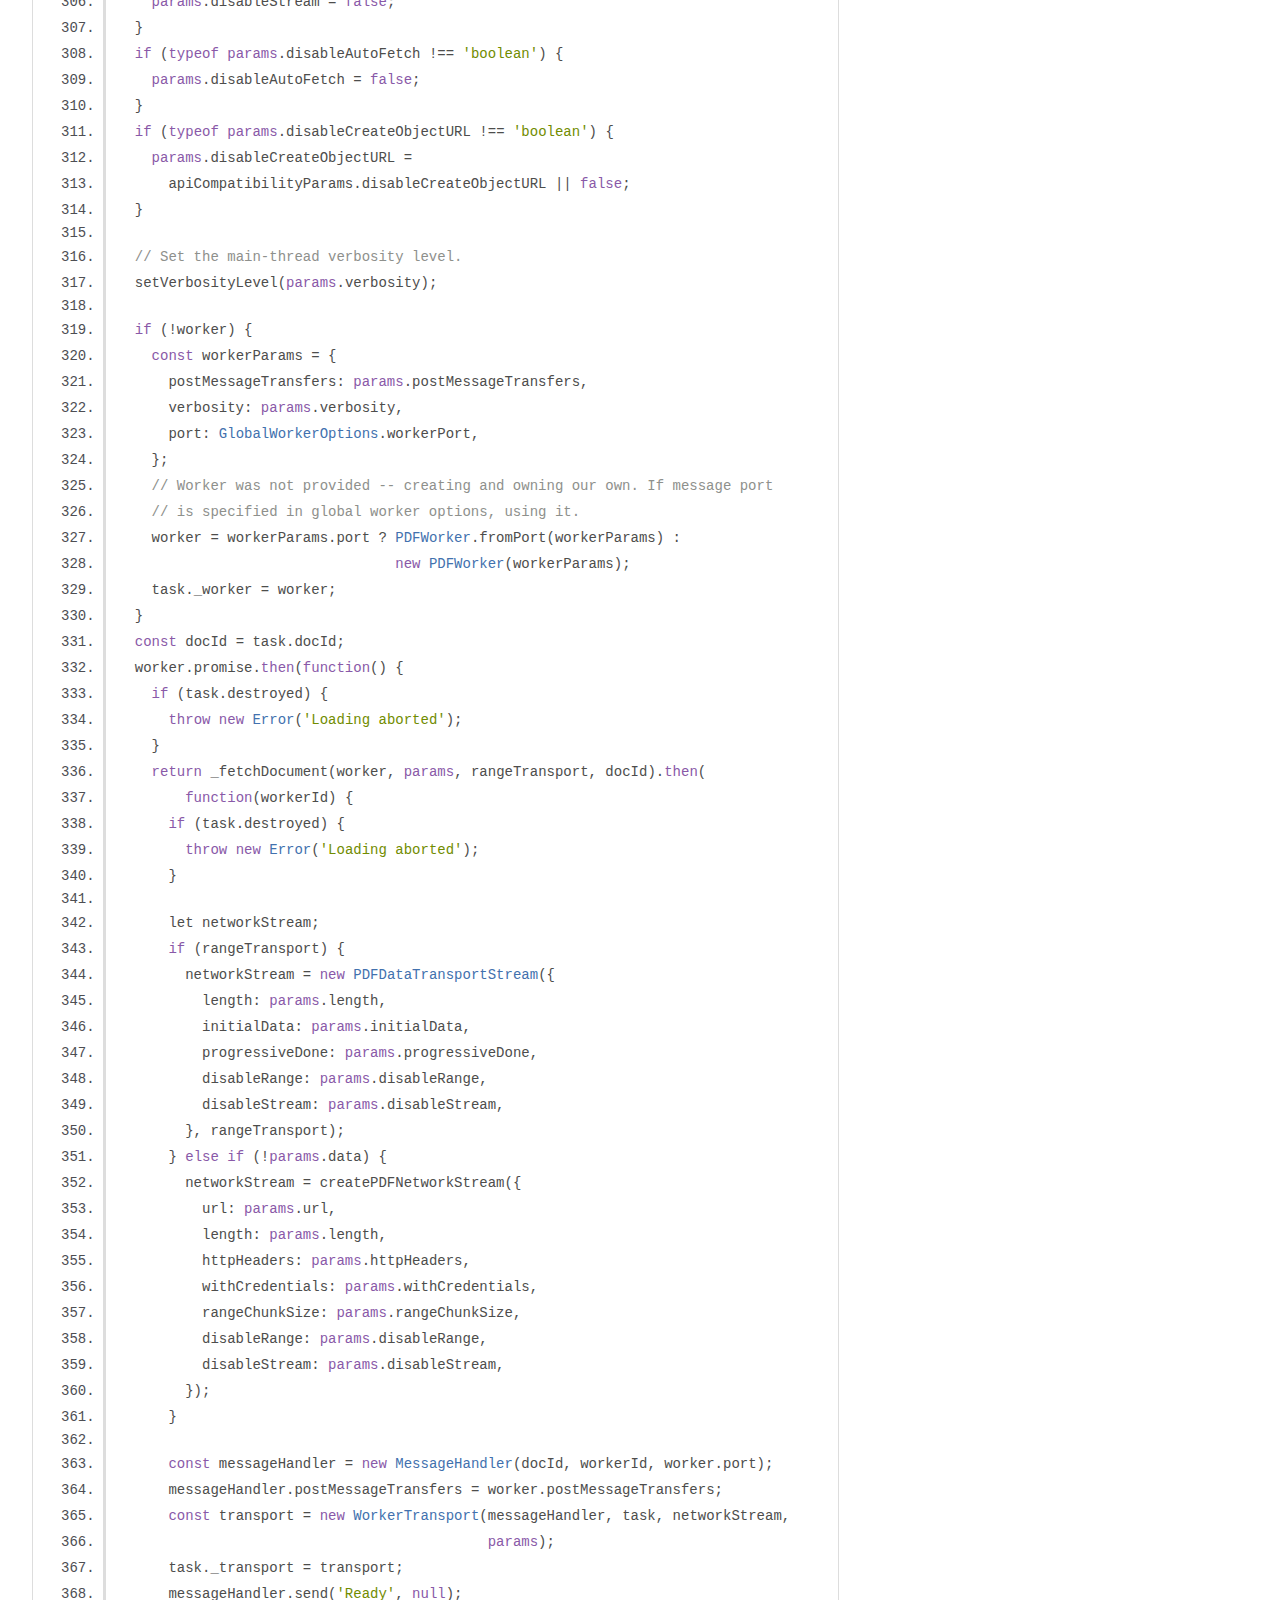
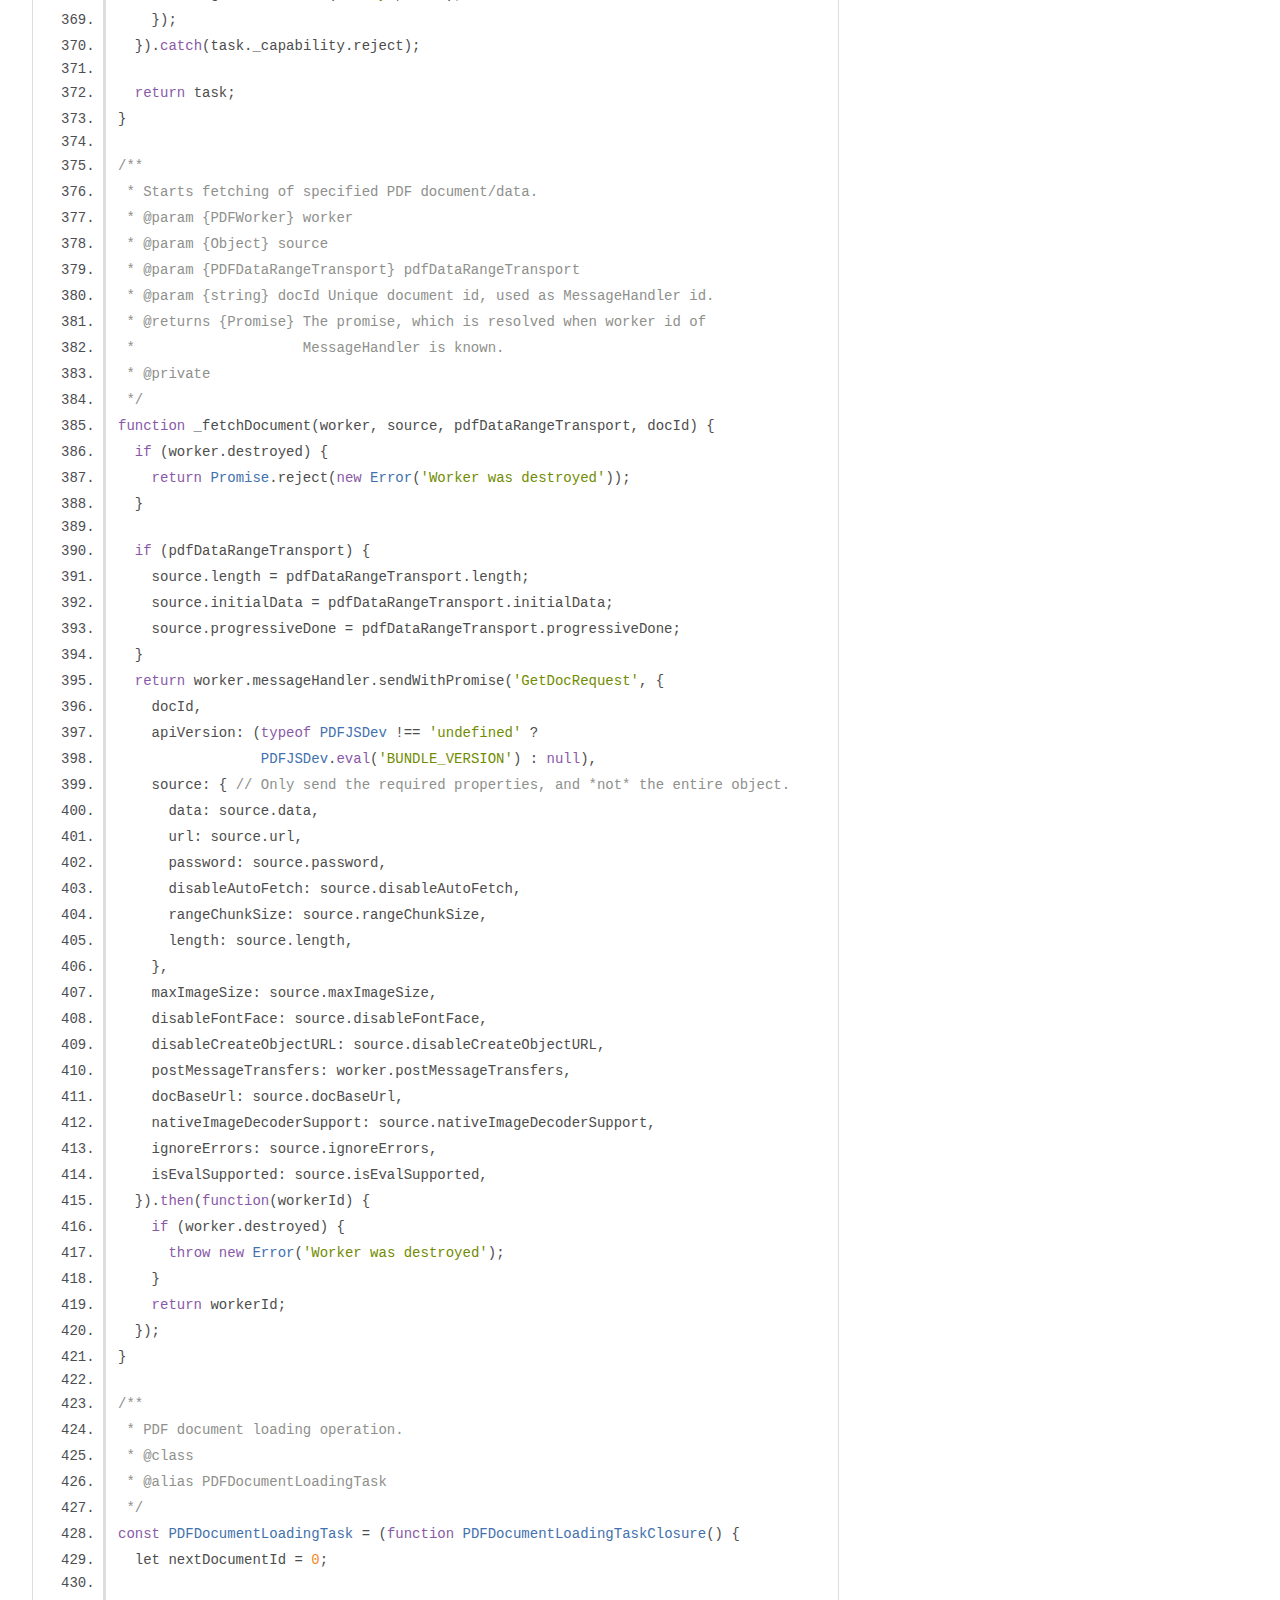
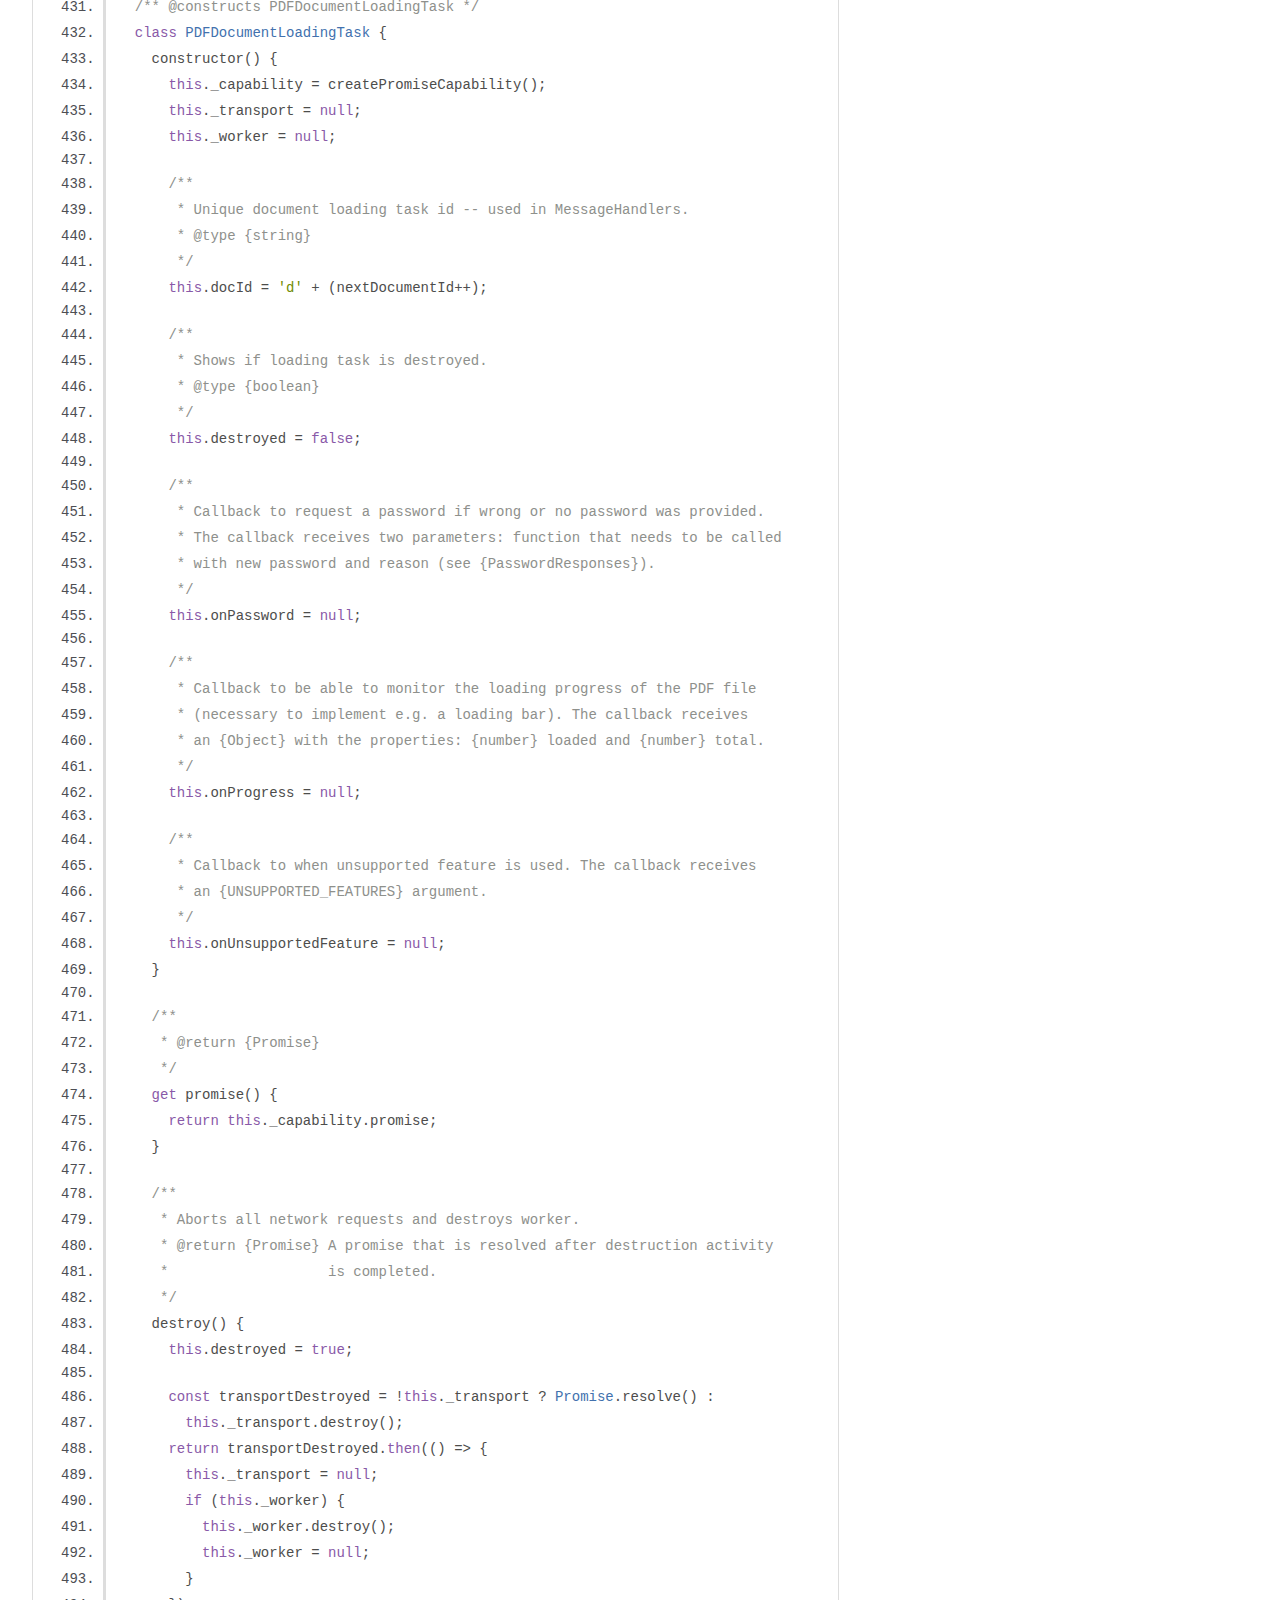
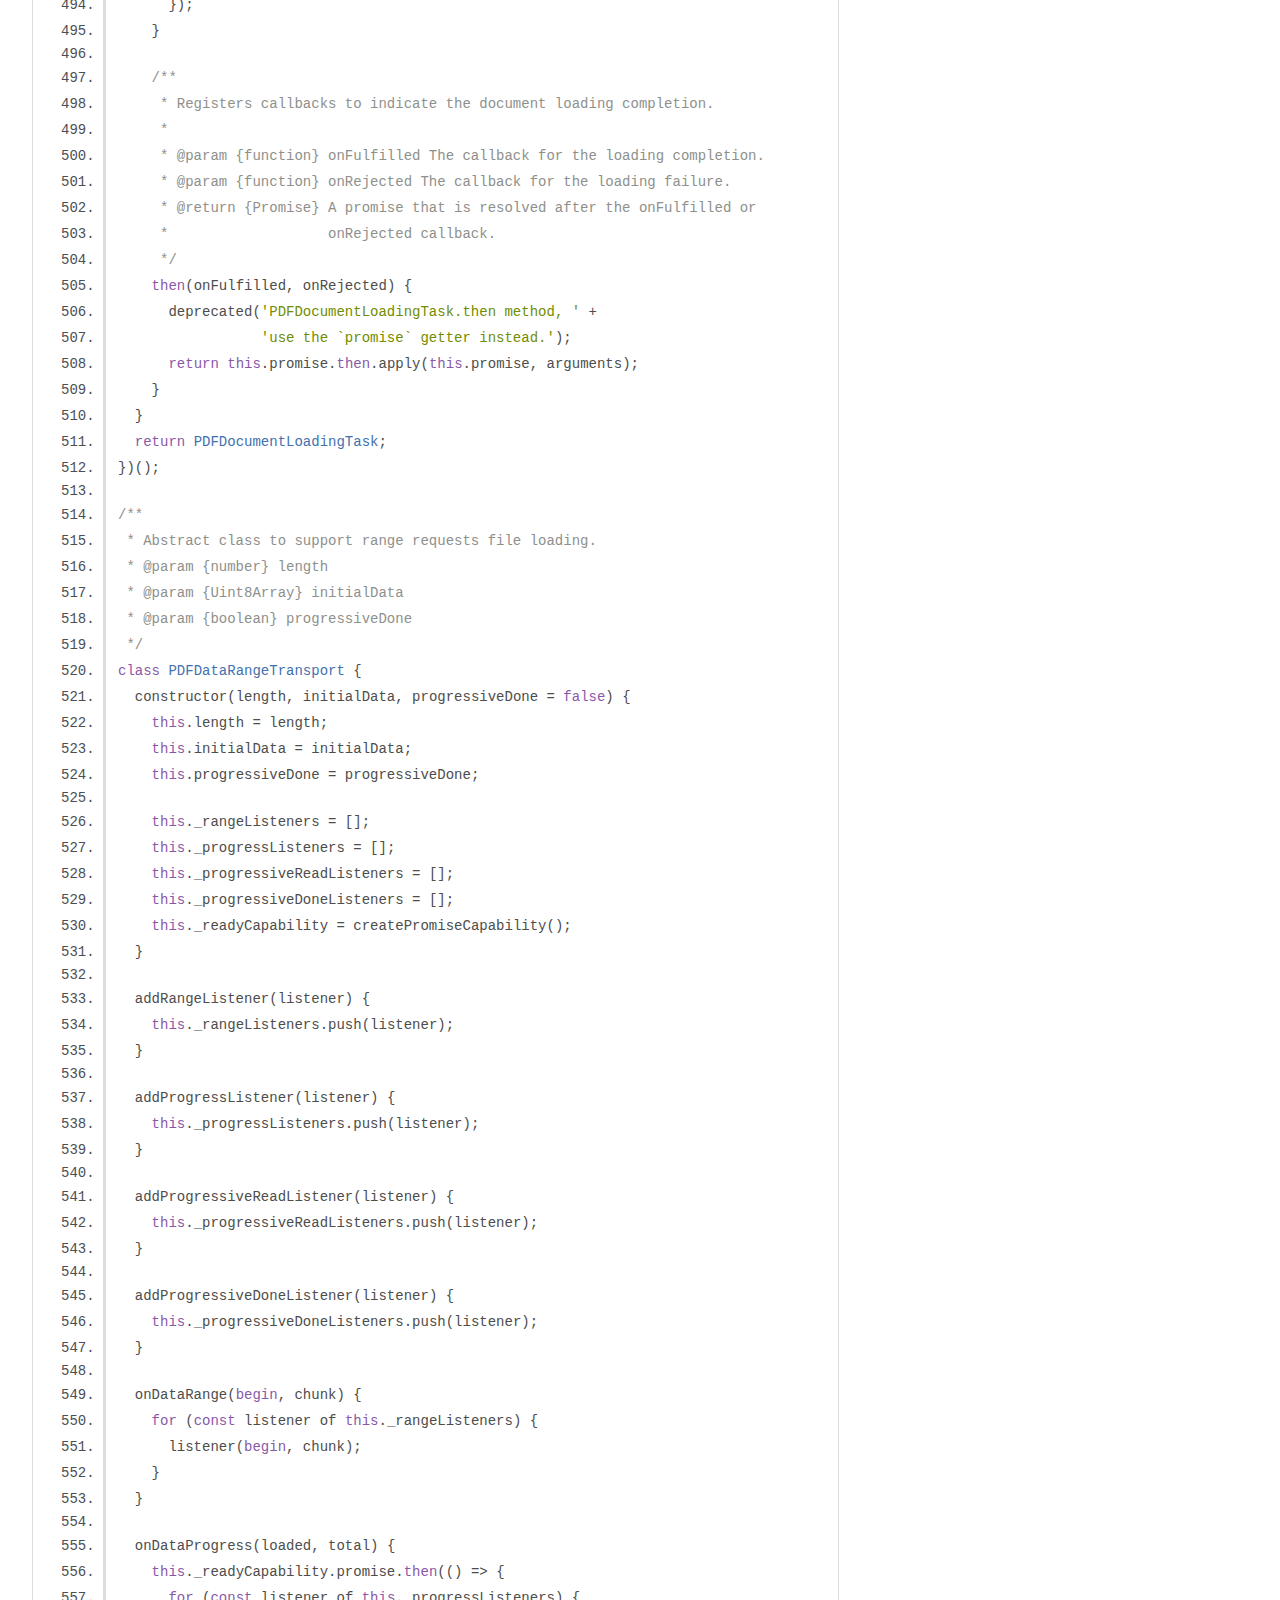
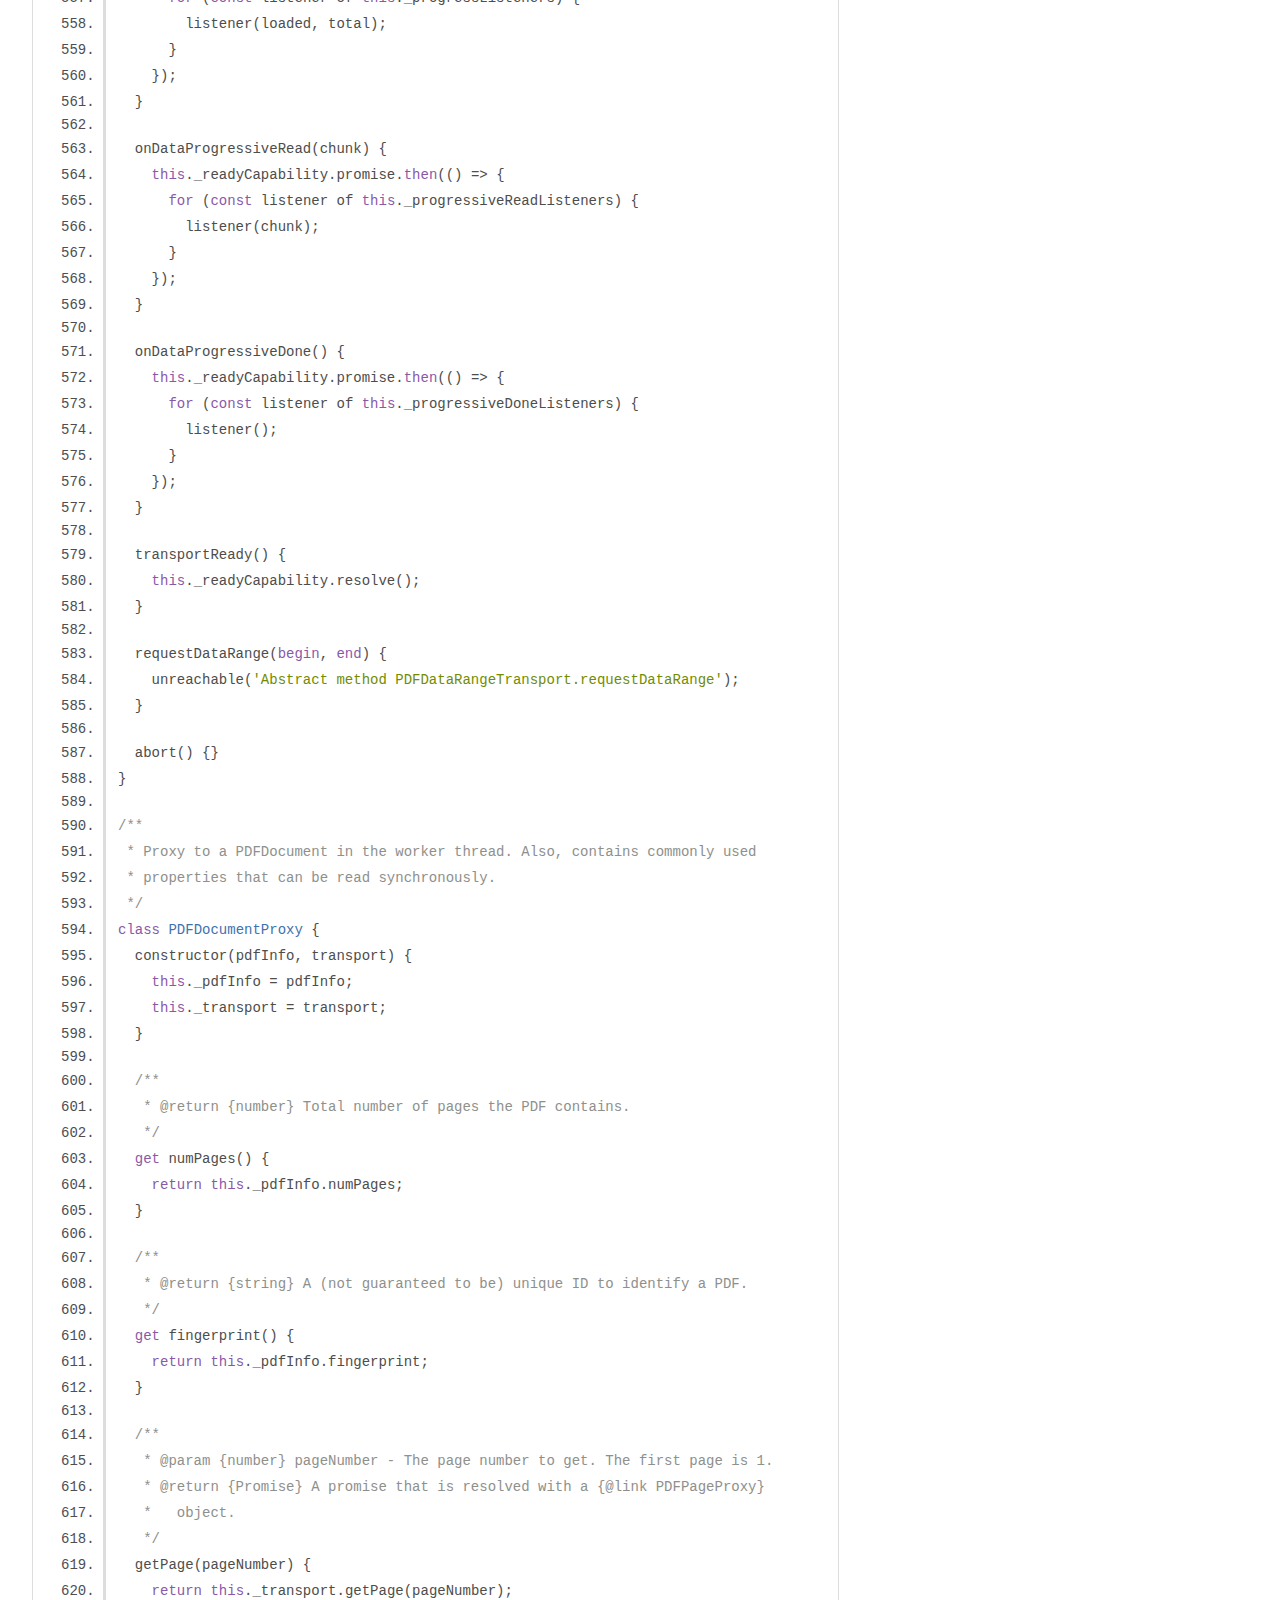
<file: api/draft/display_api.js.html>
<!DOCTYPE html>
<html lang="en">
<head>
    <meta charset="utf-8">
    <title>JSDoc: Source: display/api.js</title>

    <script src="scripts/prettify/prettify.js"> </script>
    <script src="scripts/prettify/lang-css.js"> </script>
    <!--[if lt IE 9]>
      <script src="//html5shiv.googlecode.com/svn/trunk/html5.js"></script>
    <![endif]-->
    <link type="text/css" rel="stylesheet" href="styles/prettify-tomorrow.css">
    <link type="text/css" rel="stylesheet" href="styles/jsdoc-default.css">
</head>

<body>

<div id="main">

    <h1 class="page-title">Source: display/api.js</h1>

    



    
    <section>
        <article>
            <pre class="prettyprint source linenums"><code>/* Copyright 2012 Mozilla Foundation
 *
 * Licensed under the Apache License, Version 2.0 (the "License");
 * you may not use this file except in compliance with the License.
 * You may obtain a copy of the License at
 *
 *     http://www.apache.org/licenses/LICENSE-2.0
 *
 * Unless required by applicable law or agreed to in writing, software
 * distributed under the License is distributed on an "AS IS" BASIS,
 * WITHOUT WARRANTIES OR CONDITIONS OF ANY KIND, either express or implied.
 * See the License for the specific language governing permissions and
 * limitations under the License.
 */
/* globals requirejs, __non_webpack_require__ */
/* eslint no-var: error */

import {
  assert, createPromiseCapability, getVerbosityLevel, info, InvalidPDFException,
  isArrayBuffer, isSameOrigin, MissingPDFException, NativeImageDecoding,
  PasswordException, setVerbosityLevel, shadow, stringToBytes,
  UnexpectedResponseException, UnknownErrorException, unreachable, URL, warn
} from '../shared/util';
import {
  deprecated, DOMCanvasFactory, DOMCMapReaderFactory, DummyStatTimer,
  loadScript, PageViewport, releaseImageResources, RenderingCancelledException,
  StatTimer
} from './display_utils';
import { FontFaceObject, FontLoader } from './font_loader';
import { apiCompatibilityParams } from './api_compatibility';
import { CanvasGraphics } from './canvas';
import globalScope from '../shared/global_scope';
import { GlobalWorkerOptions } from './worker_options';
import { MessageHandler } from '../shared/message_handler';
import { Metadata } from './metadata';
import { PDFDataTransportStream } from './transport_stream';
import { WebGLContext } from './webgl';

const DEFAULT_RANGE_CHUNK_SIZE = 65536; // 2^16 = 65536

let isWorkerDisabled = false;
let fallbackWorkerSrc;

let fakeWorkerFilesLoader = null;
if (typeof PDFJSDev !== 'undefined' &amp;&amp; PDFJSDev.test('GENERIC')) {
  let useRequireEnsure = false;
  // For GENERIC build we need to add support for different fake file loaders
  // for different frameworks.
  if (typeof window === 'undefined') {
    // node.js - disable worker and set require.ensure.
    isWorkerDisabled = true;
    if (typeof __non_webpack_require__.ensure === 'undefined') {
      __non_webpack_require__.ensure = __non_webpack_require__('node-ensure');
    }
    useRequireEnsure = true;
  } else if (typeof __non_webpack_require__ !== 'undefined' &amp;&amp;
             typeof __non_webpack_require__.ensure === 'function') {
    useRequireEnsure = true;
  }
  if (typeof requirejs !== 'undefined' &amp;&amp; requirejs.toUrl) {
    fallbackWorkerSrc = requirejs.toUrl('pdfjs-dist/build/pdf.worker.js');
  }
  const dynamicLoaderSupported =
    typeof requirejs !== 'undefined' &amp;&amp; requirejs.load;
  fakeWorkerFilesLoader = useRequireEnsure ? (function() {
    return new Promise(function(resolve, reject) {
      __non_webpack_require__.ensure([], function() {
        try {
          let worker;
          if (typeof PDFJSDev !== 'undefined' &amp;&amp; PDFJSDev.test('LIB')) {
            worker = __non_webpack_require__('../pdf.worker.js');
          } else {
            worker = __non_webpack_require__('./pdf.worker.js');
          }
          resolve(worker.WorkerMessageHandler);
        } catch (ex) {
          reject(ex);
        }
      }, reject, 'pdfjsWorker');
    });
  }) : dynamicLoaderSupported ? (function() {
    return new Promise(function(resolve, reject) {
      requirejs(['pdfjs-dist/build/pdf.worker'], function(worker) {
        try {
          resolve(worker.WorkerMessageHandler);
        } catch (ex) {
          reject(ex);
        }
      }, reject);
    });
  }) : null;

  if (!fallbackWorkerSrc &amp;&amp; typeof document === 'object' &amp;&amp;
      'currentScript' in document) {
    const pdfjsFilePath = document.currentScript &amp;&amp; document.currentScript.src;
    if (pdfjsFilePath) {
      fallbackWorkerSrc =
        pdfjsFilePath.replace(/(\.(?:min\.)?js)(\?.*)?$/i, '.worker$1$2');
    }
  }
}

/**
 * @typedef {function} IPDFStreamFactory
 * @param {DocumentInitParameters} params The document initialization
 * parameters. The "url" key is always present.
 * @return {IPDFStream}
 */

/** @type IPDFStreamFactory */
let createPDFNetworkStream;

/**
 * Sets the function that instantiates a IPDFStream as an alternative PDF data
 * transport.
 * @param {IPDFStreamFactory} pdfNetworkStreamFactory - the factory function
 * that takes document initialization parameters (including a "url") and returns
 * an instance of IPDFStream.
 */
function setPDFNetworkStreamFactory(pdfNetworkStreamFactory) {
  createPDFNetworkStream = pdfNetworkStreamFactory;
}

/**
 * Document initialization / loading parameters object.
 *
 * @typedef {Object} DocumentInitParameters
 * @property {string}     url   - The URL of the PDF.
 * @property {TypedArray|Array|string} data - Binary PDF data. Use typed arrays
 *   (Uint8Array) to improve the memory usage. If PDF data is BASE64-encoded,
 *   use atob() to convert it to a binary string first.
 * @property {Object}     httpHeaders - Basic authentication headers.
 * @property {boolean}    withCredentials - Indicates whether or not cross-site
 *   Access-Control requests should be made using credentials such as cookies
 *   or authorization headers. The default is false.
 * @property {string}     password - For decrypting password-protected PDFs.
 * @property {TypedArray} initialData - A typed array with the first portion or
 *   all of the pdf data. Used by the extension since some data is already
 *   loaded before the switch to range requests.
 * @property {number}     length - The PDF file length. It's used for progress
 *   reports and range requests operations.
 * @property {PDFDataRangeTransport} range
 * @property {number}     rangeChunkSize - Optional parameter to specify
 *   maximum number of bytes fetched per range request. The default value is
 *   2^16 = 65536.
 * @property {PDFWorker}  worker - (optional) The worker that will be used for
 *   the loading and parsing of the PDF data.
 * @property {boolean} postMessageTransfers - (optional) Enables transfer usage
 *   in postMessage for ArrayBuffers. The default value is `true`.
 * @property {number} verbosity - (optional) Controls the logging level; the
 *   constants from {VerbosityLevel} should be used.
 * @property {string} docBaseUrl - (optional) The base URL of the document,
 *   used when attempting to recover valid absolute URLs for annotations, and
 *   outline items, that (incorrectly) only specify relative URLs.
 * @property {string} nativeImageDecoderSupport - (optional) Strategy for
 *   decoding certain (simple) JPEG images in the browser. This is useful for
 *   environments without DOM image and canvas support, such as e.g. Node.js.
 *   Valid values are 'decode', 'display' or 'none'; where 'decode' is intended
 *   for browsers with full image/canvas support, 'display' for environments
 *   with limited image support through stubs (useful for SVG conversion),
 *   and 'none' where JPEG images will be decoded entirely by PDF.js.
 *   The default value is 'decode'.
 * @property {string} cMapUrl - (optional) The URL where the predefined
 *   Adobe CMaps are located. Include trailing slash.
 * @property {boolean} cMapPacked - (optional) Specifies if the Adobe CMaps are
 *   binary packed.
 * @property {Object} CMapReaderFactory - (optional) The factory that will be
 *   used when reading built-in CMap files. Providing a custom factory is useful
 *   for environments without `XMLHttpRequest` support, such as e.g. Node.js.
 *   The default value is {DOMCMapReaderFactory}.
 * @property {boolean} stopAtErrors - (optional) Reject certain promises, e.g.
 *   `getOperatorList`, `getTextContent`, and `RenderTask`, when the associated
 *   PDF data cannot be successfully parsed, instead of attempting to recover
 *   whatever possible of the data. The default value is `false`.
 * @property {number} maxImageSize - (optional) The maximum allowed image size
 *   in total pixels, i.e. width * height. Images above this value will not be
 *   rendered. Use -1 for no limit, which is also the default value.
 * @property {boolean} isEvalSupported - (optional) Determines if we can eval
 *   strings as JS. Primarily used to improve performance of font rendering,
 *   and when parsing PDF functions. The default value is `true`.
 * @property {boolean} disableFontFace - (optional) By default fonts are
 *   converted to OpenType fonts and loaded via font face rules. If disabled,
 *   fonts will be rendered using a built-in font renderer that constructs the
 *   glyphs with primitive path commands. The default value is `false`.
 * @property {boolean} disableRange - (optional) Disable range request loading
 *   of PDF files. When enabled, and if the server supports partial content
 *   requests, then the PDF will be fetched in chunks.
 *   The default value is `false`.
 * @property {boolean} disableStream - (optional) Disable streaming of PDF file
 *   data. By default PDF.js attempts to load PDFs in chunks.
 *   The default value is `false`.
 * @property {boolean} disableAutoFetch - (optional) Disable pre-fetching of PDF
 *   file data. When range requests are enabled PDF.js will automatically keep
 *   fetching more data even if it isn't needed to display the current page.
 *   The default value is `false`.
 *   NOTE: It is also necessary to disable streaming, see above,
 *         in order for disabling of pre-fetching to work correctly.
 * @property {boolean} disableCreateObjectURL - (optional) Disable the use of
 *   `URL.createObjectURL`, for compatibility with older browsers.
 *   The default value is `false`.
 * @property {boolean} pdfBug - (optional) Enables special hooks for debugging
 *   PDF.js (see `web/debugger.js`). The default value is `false`.
 */

/**
 * @typedef {Object} PDFDocumentStats
 * @property {Array} streamTypes - Used stream types in the document (an item
 *   is set to true if specific stream ID was used in the document).
 * @property {Array} fontTypes - Used font type in the document (an item is set
 *   to true if specific font ID was used in the document).
 */

/**
 * This is the main entry point for loading a PDF and interacting with it.
 * NOTE: If a URL is used to fetch the PDF data a standard XMLHttpRequest(XHR)
 * is used, which means it must follow the same origin rules that any XHR does
 * e.g. No cross domain requests without CORS.
 *
 * @param {string|TypedArray|DocumentInitParameters|PDFDataRangeTransport} src
 * Can be a url to where a PDF is located, a typed array (Uint8Array)
 * already populated with data or parameter object.
 *
 * @return {PDFDocumentLoadingTask}
 */
function getDocument(src) {
  const task = new PDFDocumentLoadingTask();

  let source;
  if (typeof src === 'string') {
    source = { url: src, };
  } else if (isArrayBuffer(src)) {
    source = { data: src, };
  } else if (src instanceof PDFDataRangeTransport) {
    source = { range: src, };
  } else {
    if (typeof src !== 'object') {
      throw new Error('Invalid parameter in getDocument, ' +
                      'need either Uint8Array, string or a parameter object');
    }
    if (!src.url &amp;&amp; !src.data &amp;&amp; !src.range) {
      throw new Error(
        'Invalid parameter object: need either .data, .range or .url');
    }
    source = src;
  }
  const params = Object.create(null);
  let rangeTransport = null, worker = null;

  for (const key in source) {
    if (key === 'url' &amp;&amp; typeof window !== 'undefined') {
      // The full path is required in the 'url' field.
      params[key] = new URL(source[key], window.location).href;
      continue;
    } else if (key === 'range') {
      rangeTransport = source[key];
      continue;
    } else if (key === 'worker') {
      worker = source[key];
      continue;
    } else if (key === 'data' &amp;&amp; !(source[key] instanceof Uint8Array)) {
      // Converting string or array-like data to Uint8Array.
      const pdfBytes = source[key];
      if (typeof pdfBytes === 'string') {
        params[key] = stringToBytes(pdfBytes);
      } else if (typeof pdfBytes === 'object' &amp;&amp; pdfBytes !== null &amp;&amp;
                 !isNaN(pdfBytes.length)) {
        params[key] = new Uint8Array(pdfBytes);
      } else if (isArrayBuffer(pdfBytes)) {
        params[key] = new Uint8Array(pdfBytes);
      } else {
        throw new Error('Invalid PDF binary data: either typed array, ' +
                        'string or array-like object is expected in the ' +
                        'data property.');
      }
      continue;
    }
    params[key] = source[key];
  }

  params.rangeChunkSize = params.rangeChunkSize || DEFAULT_RANGE_CHUNK_SIZE;
  params.CMapReaderFactory = params.CMapReaderFactory || DOMCMapReaderFactory;
  params.ignoreErrors = params.stopAtErrors !== true;
  params.pdfBug = params.pdfBug === true;

  const NativeImageDecoderValues = Object.values(NativeImageDecoding);
  if (params.nativeImageDecoderSupport === undefined ||
      !NativeImageDecoderValues.includes(params.nativeImageDecoderSupport)) {
    params.nativeImageDecoderSupport =
      (apiCompatibilityParams.nativeImageDecoderSupport ||
       NativeImageDecoding.DECODE);
  }
  if (!Number.isInteger(params.maxImageSize)) {
    params.maxImageSize = -1;
  }
  if (typeof params.isEvalSupported !== 'boolean') {
    params.isEvalSupported = true;
  }
  if (typeof params.disableFontFace !== 'boolean') {
    params.disableFontFace = apiCompatibilityParams.disableFontFace || false;
  }

  if (typeof params.disableRange !== 'boolean') {
    params.disableRange = false;
  }
  if (typeof params.disableStream !== 'boolean') {
    params.disableStream = false;
  }
  if (typeof params.disableAutoFetch !== 'boolean') {
    params.disableAutoFetch = false;
  }
  if (typeof params.disableCreateObjectURL !== 'boolean') {
    params.disableCreateObjectURL =
      apiCompatibilityParams.disableCreateObjectURL || false;
  }

  // Set the main-thread verbosity level.
  setVerbosityLevel(params.verbosity);

  if (!worker) {
    const workerParams = {
      postMessageTransfers: params.postMessageTransfers,
      verbosity: params.verbosity,
      port: GlobalWorkerOptions.workerPort,
    };
    // Worker was not provided -- creating and owning our own. If message port
    // is specified in global worker options, using it.
    worker = workerParams.port ? PDFWorker.fromPort(workerParams) :
                                 new PDFWorker(workerParams);
    task._worker = worker;
  }
  const docId = task.docId;
  worker.promise.then(function() {
    if (task.destroyed) {
      throw new Error('Loading aborted');
    }
    return _fetchDocument(worker, params, rangeTransport, docId).then(
        function(workerId) {
      if (task.destroyed) {
        throw new Error('Loading aborted');
      }

      let networkStream;
      if (rangeTransport) {
        networkStream = new PDFDataTransportStream({
          length: params.length,
          initialData: params.initialData,
          progressiveDone: params.progressiveDone,
          disableRange: params.disableRange,
          disableStream: params.disableStream,
        }, rangeTransport);
      } else if (!params.data) {
        networkStream = createPDFNetworkStream({
          url: params.url,
          length: params.length,
          httpHeaders: params.httpHeaders,
          withCredentials: params.withCredentials,
          rangeChunkSize: params.rangeChunkSize,
          disableRange: params.disableRange,
          disableStream: params.disableStream,
        });
      }

      const messageHandler = new MessageHandler(docId, workerId, worker.port);
      messageHandler.postMessageTransfers = worker.postMessageTransfers;
      const transport = new WorkerTransport(messageHandler, task, networkStream,
                                            params);
      task._transport = transport;
      messageHandler.send('Ready', null);
    });
  }).catch(task._capability.reject);

  return task;
}

/**
 * Starts fetching of specified PDF document/data.
 * @param {PDFWorker} worker
 * @param {Object} source
 * @param {PDFDataRangeTransport} pdfDataRangeTransport
 * @param {string} docId Unique document id, used as MessageHandler id.
 * @returns {Promise} The promise, which is resolved when worker id of
 *                    MessageHandler is known.
 * @private
 */
function _fetchDocument(worker, source, pdfDataRangeTransport, docId) {
  if (worker.destroyed) {
    return Promise.reject(new Error('Worker was destroyed'));
  }

  if (pdfDataRangeTransport) {
    source.length = pdfDataRangeTransport.length;
    source.initialData = pdfDataRangeTransport.initialData;
    source.progressiveDone = pdfDataRangeTransport.progressiveDone;
  }
  return worker.messageHandler.sendWithPromise('GetDocRequest', {
    docId,
    apiVersion: (typeof PDFJSDev !== 'undefined' ?
                 PDFJSDev.eval('BUNDLE_VERSION') : null),
    source: { // Only send the required properties, and *not* the entire object.
      data: source.data,
      url: source.url,
      password: source.password,
      disableAutoFetch: source.disableAutoFetch,
      rangeChunkSize: source.rangeChunkSize,
      length: source.length,
    },
    maxImageSize: source.maxImageSize,
    disableFontFace: source.disableFontFace,
    disableCreateObjectURL: source.disableCreateObjectURL,
    postMessageTransfers: worker.postMessageTransfers,
    docBaseUrl: source.docBaseUrl,
    nativeImageDecoderSupport: source.nativeImageDecoderSupport,
    ignoreErrors: source.ignoreErrors,
    isEvalSupported: source.isEvalSupported,
  }).then(function(workerId) {
    if (worker.destroyed) {
      throw new Error('Worker was destroyed');
    }
    return workerId;
  });
}

/**
 * PDF document loading operation.
 * @class
 * @alias PDFDocumentLoadingTask
 */
const PDFDocumentLoadingTask = (function PDFDocumentLoadingTaskClosure() {
  let nextDocumentId = 0;

  /** @constructs PDFDocumentLoadingTask */
  class PDFDocumentLoadingTask {
    constructor() {
      this._capability = createPromiseCapability();
      this._transport = null;
      this._worker = null;

      /**
       * Unique document loading task id -- used in MessageHandlers.
       * @type {string}
       */
      this.docId = 'd' + (nextDocumentId++);

      /**
       * Shows if loading task is destroyed.
       * @type {boolean}
       */
      this.destroyed = false;

      /**
       * Callback to request a password if wrong or no password was provided.
       * The callback receives two parameters: function that needs to be called
       * with new password and reason (see {PasswordResponses}).
       */
      this.onPassword = null;

      /**
       * Callback to be able to monitor the loading progress of the PDF file
       * (necessary to implement e.g. a loading bar). The callback receives
       * an {Object} with the properties: {number} loaded and {number} total.
       */
      this.onProgress = null;

      /**
       * Callback to when unsupported feature is used. The callback receives
       * an {UNSUPPORTED_FEATURES} argument.
       */
      this.onUnsupportedFeature = null;
    }

    /**
     * @return {Promise}
     */
    get promise() {
      return this._capability.promise;
    }

    /**
     * Aborts all network requests and destroys worker.
     * @return {Promise} A promise that is resolved after destruction activity
     *                   is completed.
     */
    destroy() {
      this.destroyed = true;

      const transportDestroyed = !this._transport ? Promise.resolve() :
        this._transport.destroy();
      return transportDestroyed.then(() => {
        this._transport = null;
        if (this._worker) {
          this._worker.destroy();
          this._worker = null;
        }
      });
    }

    /**
     * Registers callbacks to indicate the document loading completion.
     *
     * @param {function} onFulfilled The callback for the loading completion.
     * @param {function} onRejected The callback for the loading failure.
     * @return {Promise} A promise that is resolved after the onFulfilled or
     *                   onRejected callback.
     */
    then(onFulfilled, onRejected) {
      deprecated('PDFDocumentLoadingTask.then method, ' +
                 'use the `promise` getter instead.');
      return this.promise.then.apply(this.promise, arguments);
    }
  }
  return PDFDocumentLoadingTask;
})();

/**
 * Abstract class to support range requests file loading.
 * @param {number} length
 * @param {Uint8Array} initialData
 * @param {boolean} progressiveDone
 */
class PDFDataRangeTransport {
  constructor(length, initialData, progressiveDone = false) {
    this.length = length;
    this.initialData = initialData;
    this.progressiveDone = progressiveDone;

    this._rangeListeners = [];
    this._progressListeners = [];
    this._progressiveReadListeners = [];
    this._progressiveDoneListeners = [];
    this._readyCapability = createPromiseCapability();
  }

  addRangeListener(listener) {
    this._rangeListeners.push(listener);
  }

  addProgressListener(listener) {
    this._progressListeners.push(listener);
  }

  addProgressiveReadListener(listener) {
    this._progressiveReadListeners.push(listener);
  }

  addProgressiveDoneListener(listener) {
    this._progressiveDoneListeners.push(listener);
  }

  onDataRange(begin, chunk) {
    for (const listener of this._rangeListeners) {
      listener(begin, chunk);
    }
  }

  onDataProgress(loaded, total) {
    this._readyCapability.promise.then(() => {
      for (const listener of this._progressListeners) {
        listener(loaded, total);
      }
    });
  }

  onDataProgressiveRead(chunk) {
    this._readyCapability.promise.then(() => {
      for (const listener of this._progressiveReadListeners) {
        listener(chunk);
      }
    });
  }

  onDataProgressiveDone() {
    this._readyCapability.promise.then(() => {
      for (const listener of this._progressiveDoneListeners) {
        listener();
      }
    });
  }

  transportReady() {
    this._readyCapability.resolve();
  }

  requestDataRange(begin, end) {
    unreachable('Abstract method PDFDataRangeTransport.requestDataRange');
  }

  abort() {}
}

/**
 * Proxy to a PDFDocument in the worker thread. Also, contains commonly used
 * properties that can be read synchronously.
 */
class PDFDocumentProxy {
  constructor(pdfInfo, transport) {
    this._pdfInfo = pdfInfo;
    this._transport = transport;
  }

  /**
   * @return {number} Total number of pages the PDF contains.
   */
  get numPages() {
    return this._pdfInfo.numPages;
  }

  /**
   * @return {string} A (not guaranteed to be) unique ID to identify a PDF.
   */
  get fingerprint() {
    return this._pdfInfo.fingerprint;
  }

  /**
   * @param {number} pageNumber - The page number to get. The first page is 1.
   * @return {Promise} A promise that is resolved with a {@link PDFPageProxy}
   *   object.
   */
  getPage(pageNumber) {
    return this._transport.getPage(pageNumber);
  }

  /**
   * @param {{num: number, gen: number}} ref - The page reference. Must have
   *   the `num` and `gen` properties.
   * @return {Promise} A promise that is resolved with the page index that is
   *   associated with the reference.
   */
  getPageIndex(ref) {
    return this._transport.getPageIndex(ref);
  }

  /**
   * @return {Promise} A promise that is resolved with a lookup table for
   *   mapping named destinations to reference numbers.
   *
   * This can be slow for large documents. Use `getDestination` instead.
   */
  getDestinations() {
    return this._transport.getDestinations();
  }

  /**
   * @param {string} id - The named destination to get.
   * @return {Promise} A promise that is resolved with all information
   *   of the given named destination.
   */
  getDestination(id) {
    return this._transport.getDestination(id);
  }

  /**
   * @return {Promise} A promise that is resolved with an {Array} containing
   *   the page labels that correspond to the page indexes, or `null` when
   *   no page labels are present in the PDF file.
   */
  getPageLabels() {
    return this._transport.getPageLabels();
  }

  /**
   * @return {Promise} A promise that is resolved with a {string} containing
   *   the page layout name.
   */
  getPageLayout() {
    return this._transport.getPageLayout();
  }

  /**
   * @return {Promise} A promise that is resolved with a {string} containing
   *   the page mode name.
   */
  getPageMode() {
    return this._transport.getPageMode();
  }

  /**
   * @return {Promise} A promise that is resolved with an {Object} containing
   *   the viewer preferences.
   */
  getViewerPreferences() {
    return this._transport.getViewerPreferences();
  }

  /**
   * @return {Promise} A promise that is resolved with an {Array} containing the
   *   destination, or `null` when no open action is present in the PDF file.
   */
  getOpenActionDestination() {
    return this._transport.getOpenActionDestination();
  }

  /**
   * @return {Promise} A promise that is resolved with a lookup table for
   *   mapping named attachments to their content.
   */
  getAttachments() {
    return this._transport.getAttachments();
  }

  /**
   * @return {Promise} A promise that is resolved with an {Array} of all the
   *   JavaScript strings in the name tree, or `null` if no JavaScript exists.
   */
  getJavaScript() {
    return this._transport.getJavaScript();
  }

  /**
   * @return {Promise} A promise that is resolved with an {Array} that is a
   * tree outline (if it has one) of the PDF. The tree is in the format of:
   * [
   *   {
   *     title: string,
   *     bold: boolean,
   *     italic: boolean,
   *     color: rgb Uint8ClampedArray,
   *     count: integer or undefined,
   *     dest: dest obj,
   *     url: string,
   *     items: array of more items like this
   *   },
   *   ...
   * ]
   */
  getOutline() {
    return this._transport.getOutline();
  }

  /**
   * @return {Promise} A promise that is resolved with an {Array} that contains
   *   the permission flags for the PDF document, or `null` when
   *   no permissions are present in the PDF file.
   */
  getPermissions() {
    return this._transport.getPermissions();
  }

  /**
   * @return {Promise} A promise that is resolved with an {Object} that has
   *   `info` and `metadata` properties. `info` is an {Object} filled with
   *   anything available in the information dictionary and similarly
   *   `metadata` is a {Metadata} object with information from the metadata
   *   section of the PDF.
   */
  getMetadata() {
    return this._transport.getMetadata();
  }

  /**
   * @return {Promise} A promise that is resolved with a {TypedArray} that has
   * the raw data from the PDF.
   */
  getData() {
    return this._transport.getData();
  }

  /**
   * @return {Promise} A promise that is resolved when the document's data
   *   is loaded. It is resolved with an {Object} that contains the `length`
   *   property that indicates size of the PDF data in bytes.
   */
  getDownloadInfo() {
    return this._transport.downloadInfoCapability.promise;
  }

  /**
   * @return {Promise} A promise this is resolved with current statistics about
   *   document structures (see {@link PDFDocumentStats}).
   */
  getStats() {
    return this._transport.getStats();
  }

  /**
   * Cleans up resources allocated by the document, e.g. created `@font-face`.
   */
  cleanup() {
    this._transport.startCleanup();
  }

  /**
   * Destroys the current document instance and terminates the worker.
   */
  destroy() {
    return this.loadingTask.destroy();
  }

  /**
   * @return {Object} A subset of the current {DocumentInitParameters},
   *   which are either needed in the viewer and/or whose default values
   *   may be affected by the `apiCompatibilityParams`.
   */
  get loadingParams() {
    return this._transport.loadingParams;
  }

  /**
   * @return {PDFDocumentLoadingTask} The loadingTask for the current document.
   */
  get loadingTask() {
    return this._transport.loadingTask;
  }
}

/**
 * Page getViewport parameters.
 *
 * @typedef {Object} GetViewportParameters
 * @property {number} scale - The desired scale of the viewport.
 * @property {number} rotation - (optional) The desired rotation, in degrees, of
 *   the viewport. If omitted it defaults to the page rotation.
 * @property {boolean} dontFlip - (optional) If true, the y-axis will not be
 *   flipped. The default value is `false`.
 */

/**
 * Page getTextContent parameters.
 *
 * @typedef {Object} getTextContentParameters
 * @property {boolean} normalizeWhitespace - replaces all occurrences of
 *   whitespace with standard spaces (0x20). The default value is `false`.
 * @property {boolean} disableCombineTextItems - do not attempt to combine
 *   same line {@link TextItem}'s. The default value is `false`.
 */

/**
 * Page text content.
 *
 * @typedef {Object} TextContent
 * @property {array} items - array of {@link TextItem}
 * @property {Object} styles - {@link TextStyle} objects, indexed by font name.
 */

/**
 * Page text content part.
 *
 * @typedef {Object} TextItem
 * @property {string} str - text content.
 * @property {string} dir - text direction: 'ttb', 'ltr' or 'rtl'.
 * @property {array} transform - transformation matrix.
 * @property {number} width - width in device space.
 * @property {number} height - height in device space.
 * @property {string} fontName - font name used by pdf.js for converted font.
 */

/**
 * Text style.
 *
 * @typedef {Object} TextStyle
 * @property {number} ascent - font ascent.
 * @property {number} descent - font descent.
 * @property {boolean} vertical - text is in vertical mode.
 * @property {string} fontFamily - possible font family
 */

/**
 * Page annotation parameters.
 *
 * @typedef {Object} GetAnnotationsParameters
 * @property {string} intent - Determines the annotations that will be fetched,
 *                    can be either 'display' (viewable annotations) or 'print'
 *                    (printable annotations).
 *                    If the parameter is omitted, all annotations are fetched.
 */

/**
 * Page render parameters.
 *
 * @typedef {Object} RenderParameters
 * @property {Object} canvasContext - A 2D context of a DOM Canvas object.
 * @property {PageViewport} viewport - Rendering viewport obtained by
 *                          calling the `PDFPageProxy.getViewport` method.
 * @property {string} intent - Rendering intent, can be 'display' or 'print'
 *                    (default value is 'display').
 * @property {boolean} enableWebGL - (optional) Enables WebGL accelerated
 *   rendering for some operations. The default value is `false`.
 * @property {boolean} renderInteractiveForms - (optional) Whether or not
 *                     interactive form elements are rendered in the display
 *                     layer. If so, we do not render them on canvas as well.
 * @property {Array}  transform - (optional) Additional transform, applied
 *                    just before viewport transform.
 * @property {Object} imageLayer - (optional) An object that has beginLayout,
 *                    endLayout and appendImage functions.
 * @property {Object} canvasFactory - (optional) The factory that will be used
 *                    when creating canvases. The default value is
 *                    {DOMCanvasFactory}.
 * @property {Object} background - (optional) Background to use for the canvas.
 *                    Can use any valid canvas.fillStyle: A DOMString parsed as
 *                    CSS &lt;color> value, a CanvasGradient object (a linear or
 *                    radial gradient) or a CanvasPattern object (a repetitive
 *                    image). The default value is 'rgb(255,255,255)'.
 */

/**
 * PDF page operator list.
 *
 * @typedef {Object} PDFOperatorList
 * @property {Array} fnArray - Array containing the operator functions.
 * @property {Array} argsArray - Array containing the arguments of the
 *                               functions.
 */

/**
 * Proxy to a PDFPage in the worker thread.
 * @alias PDFPageProxy
 */
class PDFPageProxy {
  constructor(pageIndex, pageInfo, transport, pdfBug = false) {
    this.pageIndex = pageIndex;
    this._pageInfo = pageInfo;
    this._transport = transport;
    this._stats = (pdfBug ? new StatTimer() : DummyStatTimer);
    this._pdfBug = pdfBug;
    this.commonObjs = transport.commonObjs;
    this.objs = new PDFObjects();

    this.cleanupAfterRender = false;
    this.pendingCleanup = false;
    this.intentStates = Object.create(null);
    this.destroyed = false;
  }

  /**
   * @return {number} Page number of the page. First page is 1.
   */
  get pageNumber() {
    return this.pageIndex + 1;
  }

  /**
   * @return {number} The number of degrees the page is rotated clockwise.
   */
  get rotate() {
    return this._pageInfo.rotate;
  }

  /**
   * @return {Object} The reference that points to this page. It has 'num' and
   * 'gen' properties.
   */
  get ref() {
    return this._pageInfo.ref;
  }

  /**
   * @return {number} The default size of units in 1/72nds of an inch.
   */
  get userUnit() {
    return this._pageInfo.userUnit;
  }

  /**
   * @return {Array} An array of the visible portion of the PDF page in the
   * user space units - [x1, y1, x2, y2].
   */
  get view() {
    return this._pageInfo.view;
  }

  /**
   * @param {GetViewportParameters} params - Viewport parameters.
   * @return {PageViewport} Contains 'width' and 'height' properties
   *   along with transforms required for rendering.
   */
  getViewport({ scale, rotation = this.rotate, dontFlip = false, } = {}) {
    if ((typeof PDFJSDev !== 'undefined' &amp;&amp; PDFJSDev.test('GENERIC')) &amp;&amp;
        (arguments.length > 1 || typeof arguments[0] === 'number')) {
      deprecated('getViewport is called with obsolete arguments.');
      scale = arguments[0];
      rotation = typeof arguments[1] === 'number' ? arguments[1] : this.rotate;
      dontFlip = typeof arguments[2] === 'boolean' ? arguments[2] : false;
    }
    return new PageViewport({
      viewBox: this.view,
      scale,
      rotation,
      dontFlip,
    });
  }

  /**
   * @param {GetAnnotationsParameters} params - Annotation parameters.
   * @return {Promise} A promise that is resolved with an {Array} of the
   * annotation objects.
   */
  getAnnotations({ intent = null, } = {}) {
    if (!this.annotationsPromise || this.annotationsIntent !== intent) {
      this.annotationsPromise = this._transport.getAnnotations(this.pageIndex,
                                                               intent);
      this.annotationsIntent = intent;
    }
    return this.annotationsPromise;
  }

  /**
   * Begins the process of rendering a page to the desired context.
   * @param {RenderParameters} params Page render parameters.
   * @return {RenderTask} An object that contains the promise, which
   *                      is resolved when the page finishes rendering.
   */
  render({ canvasContext, viewport, intent = 'display', enableWebGL = false,
           renderInteractiveForms = false, transform = null, imageLayer = null,
           canvasFactory = null, background = null, }) {
    const stats = this._stats;
    stats.time('Overall');

    // If there was a pending destroy, cancel it so no cleanup happens during
    // this call to render.
    this.pendingCleanup = false;

    const renderingIntent = (intent === 'print' ? 'print' : 'display');
    const canvasFactoryInstance = canvasFactory || new DOMCanvasFactory();
    const webGLContext = new WebGLContext({
      enable: enableWebGL,
    });

    if (!this.intentStates[renderingIntent]) {
      this.intentStates[renderingIntent] = Object.create(null);
    }
    const intentState = this.intentStates[renderingIntent];

    // If there's no displayReadyCapability yet, then the operatorList
    // was never requested before. Make the request and create the promise.
    if (!intentState.displayReadyCapability) {
      intentState.displayReadyCapability = createPromiseCapability();
      intentState.operatorList = {
        fnArray: [],
        argsArray: [],
        lastChunk: false,
      };

      stats.time('Page Request');
      this._transport.messageHandler.send('RenderPageRequest', {
        pageIndex: this.pageNumber - 1,
        intent: renderingIntent,
        renderInteractiveForms: renderInteractiveForms === true,
      });
    }

    const complete = (error) => {
      const i = intentState.renderTasks.indexOf(internalRenderTask);
      if (i >= 0) {
        intentState.renderTasks.splice(i, 1);
      }

      // Attempt to reduce memory usage during *printing*, by always running
      // cleanup once rendering has finished (regardless of cleanupAfterRender).
      if (this.cleanupAfterRender || renderingIntent === 'print') {
        this.pendingCleanup = true;
      }
      this._tryCleanup();

      if (error) {
        internalRenderTask.capability.reject(error);
      } else {
        internalRenderTask.capability.resolve();
      }
      stats.timeEnd('Rendering');
      stats.timeEnd('Overall');
    };

    const internalRenderTask = new InternalRenderTask({
      callback: complete,
      params: { // Include the required properties, and *not* the entire object.
        canvasContext,
        viewport,
        transform,
        imageLayer,
        background,
      },
      objs: this.objs,
      commonObjs: this.commonObjs,
      operatorList: intentState.operatorList,
      pageNumber: this.pageNumber,
      canvasFactory: canvasFactoryInstance,
      webGLContext,
      useRequestAnimationFrame: renderingIntent !== 'print',
      pdfBug: this._pdfBug,
    });

    if (!intentState.renderTasks) {
      intentState.renderTasks = [];
    }
    intentState.renderTasks.push(internalRenderTask);
    const renderTask = internalRenderTask.task;

    intentState.displayReadyCapability.promise.then((transparency) => {
      if (this.pendingCleanup) {
        complete();
        return;
      }
      stats.time('Rendering');
      internalRenderTask.initializeGraphics(transparency);
      internalRenderTask.operatorListChanged();
    }).catch(complete);

    return renderTask;
  }

  /**
   * @return {Promise} A promise resolved with an {@link PDFOperatorList}
   *   object that represents page's operator list.
   */
  getOperatorList() {
    function operatorListChanged() {
      if (intentState.operatorList.lastChunk) {
        intentState.opListReadCapability.resolve(intentState.operatorList);

        const i = intentState.renderTasks.indexOf(opListTask);
        if (i >= 0) {
          intentState.renderTasks.splice(i, 1);
        }
      }
    }

    const renderingIntent = 'oplist';
    if (!this.intentStates[renderingIntent]) {
      this.intentStates[renderingIntent] = Object.create(null);
    }
    const intentState = this.intentStates[renderingIntent];
    let opListTask;

    if (!intentState.opListReadCapability) {
      opListTask = {};
      opListTask.operatorListChanged = operatorListChanged;
      intentState.opListReadCapability = createPromiseCapability();
      intentState.renderTasks = [];
      intentState.renderTasks.push(opListTask);
      intentState.operatorList = {
        fnArray: [],
        argsArray: [],
        lastChunk: false,
      };

      this._stats.time('Page Request');
      this._transport.messageHandler.send('RenderPageRequest', {
        pageIndex: this.pageIndex,
        intent: renderingIntent,
      });
    }
    return intentState.opListReadCapability.promise;
  }

  /**
   * @param {getTextContentParameters} params - getTextContent parameters.
   * @return {ReadableStream} ReadableStream to read textContent chunks.
   */
  streamTextContent({ normalizeWhitespace = false,
                      disableCombineTextItems = false, } = {}) {
    const TEXT_CONTENT_CHUNK_SIZE = 100;

    return this._transport.messageHandler.sendWithStream('GetTextContent', {
      pageIndex: this.pageNumber - 1,
      normalizeWhitespace: normalizeWhitespace === true,
      combineTextItems: disableCombineTextItems !== true,
    }, {
      highWaterMark: TEXT_CONTENT_CHUNK_SIZE,
      size(textContent) {
        return textContent.items.length;
      },
    });
  }

  /**
   * @param {getTextContentParameters} params - getTextContent parameters.
   * @return {Promise} That is resolved a {@link TextContent}
   * object that represent the page text content.
   */
  getTextContent(params = {}) {
    const readableStream = this.streamTextContent(params);

    return new Promise(function(resolve, reject) {
      function pump() {
        reader.read().then(function({ value, done, }) {
          if (done) {
            resolve(textContent);
            return;
          }
          Object.assign(textContent.styles, value.styles);
          textContent.items.push(...value.items);
          pump();
        }, reject);
      }

      const reader = readableStream.getReader();
      const textContent = {
        items: [],
        styles: Object.create(null),
      };
      pump();
    });
  }

  /**
   * Destroys page object.
   */
  _destroy() {
    this.destroyed = true;
    this._transport.pageCache[this.pageIndex] = null;

    const waitOn = [];
    Object.keys(this.intentStates).forEach(function(intent) {
      if (intent === 'oplist') {
        // Avoid errors below, since the renderTasks are just stubs.
        return;
      }
      const intentState = this.intentStates[intent];
      intentState.renderTasks.forEach(function(renderTask) {
        const renderCompleted = renderTask.capability.promise.
          catch(function() {}); // ignoring failures
        waitOn.push(renderCompleted);
        renderTask.cancel();
      });
    }, this);
    this.objs.clear();
    this.annotationsPromise = null;
    this.pendingCleanup = false;
    return Promise.all(waitOn);
  }

  /**
   * Cleans up resources allocated by the page.
   * @param {boolean} resetStats - (optional) Reset page stats, if enabled.
   *   The default value is `false`.
   */
  cleanup(resetStats = false) {
    this.pendingCleanup = true;
    this._tryCleanup(resetStats);
  }

  /**
   * For internal use only. Attempts to clean up if rendering is in a state
   * where that's possible.
   * @ignore
   */
  _tryCleanup(resetStats = false) {
    if (!this.pendingCleanup ||
        Object.keys(this.intentStates).some(function(intent) {
          const intentState = this.intentStates[intent];
          return (intentState.renderTasks.length !== 0 ||
                  !intentState.operatorList.lastChunk);
        }, this)) {
      return;
    }

    Object.keys(this.intentStates).forEach(function(intent) {
      delete this.intentStates[intent];
    }, this);
    this.objs.clear();
    this.annotationsPromise = null;
    if (resetStats &amp;&amp; this._stats instanceof StatTimer) {
      this._stats = new StatTimer();
    }
    this.pendingCleanup = false;
  }

  /**
   * For internal use only.
   * @ignore
   */
  _startRenderPage(transparency, intent) {
    const intentState = this.intentStates[intent];
    // TODO Refactor RenderPageRequest to separate rendering
    // and operator list logic
    if (intentState.displayReadyCapability) {
      intentState.displayReadyCapability.resolve(transparency);
    }
  }

  /**
   * For internal use only.
   * @ignore
   */
  _renderPageChunk(operatorListChunk, intent) {
    const intentState = this.intentStates[intent];
    // Add the new chunk to the current operator list.
    for (let i = 0, ii = operatorListChunk.length; i &lt; ii; i++) {
      intentState.operatorList.fnArray.push(operatorListChunk.fnArray[i]);
      intentState.operatorList.argsArray.push(
        operatorListChunk.argsArray[i]);
    }
    intentState.operatorList.lastChunk = operatorListChunk.lastChunk;

    // Notify all the rendering tasks there are more operators to be consumed.
    for (let i = 0; i &lt; intentState.renderTasks.length; i++) {
      intentState.renderTasks[i].operatorListChanged();
    }

    if (operatorListChunk.lastChunk) {
      this._tryCleanup();
    }
  }

  /**
   * @return {Object} Returns page stats, if enabled.
   */
  get stats() {
    return (this._stats instanceof StatTimer ? this._stats : null);
  }
}

class LoopbackPort {
  constructor(defer = true) {
    this._listeners = [];
    this._defer = defer;
    this._deferred = Promise.resolve(undefined);
  }

  postMessage(obj, transfers) {
    function cloneValue(value) {
      // Trying to perform a structured clone close to the spec, including
      // transfers.
      if (typeof value !== 'object' || value === null) {
        return value;
      }
      if (cloned.has(value)) { // already cloned the object
        return cloned.get(value);
      }
      let buffer, result;
      if ((buffer = value.buffer) &amp;&amp; isArrayBuffer(buffer)) {
        // We found object with ArrayBuffer (typed array).
        const transferable = transfers &amp;&amp; transfers.includes(buffer);
        if (value === buffer) {
          // Special case when we are faking typed arrays in compatibility.js.
          result = value;
        } else if (transferable) {
          result = new value.constructor(buffer, value.byteOffset,
                                         value.byteLength);
        } else {
          result = new value.constructor(value);
        }
        cloned.set(value, result);
        return result;
      }
      result = Array.isArray(value) ? [] : {};
      cloned.set(value, result); // adding to cache now for cyclic references
      // Cloning all value and object properties, however ignoring properties
      // defined via getter.
      for (const i in value) {
        let desc, p = value;
        while (!(desc = Object.getOwnPropertyDescriptor(p, i))) {
          p = Object.getPrototypeOf(p);
        }
        if (typeof desc.value === 'undefined' ||
            typeof desc.value === 'function') {
          continue;
        }
        result[i] = cloneValue(desc.value);
      }
      return result;
    }

    if (!this._defer) {
      this._listeners.forEach(function(listener) {
        listener.call(this, { data: obj, });
      }, this);
      return;
    }

    const cloned = new WeakMap();
    const e = { data: cloneValue(obj), };
    this._deferred.then(() => {
      this._listeners.forEach(function(listener) {
        listener.call(this, e);
      }, this);
    });
  }

  addEventListener(name, listener) {
    this._listeners.push(listener);
  }

  removeEventListener(name, listener) {
    const i = this._listeners.indexOf(listener);
    this._listeners.splice(i, 1);
  }

  terminate() {
    this._listeners.length = 0;
  }
}

/**
 * @typedef {Object} PDFWorkerParameters
 * @property {string} name - (optional) The name of the worker.
 * @property {Object} port - (optional) The `workerPort`.
 * @property {boolean} postMessageTransfers - (optional) Enables transfer usage
 *   in postMessage for ArrayBuffers. The default value is `true`.
 * @property {number} verbosity - (optional) Controls the logging level; the
 *   constants from {VerbosityLevel} should be used.
 */

/**
 * PDF.js web worker abstraction, it controls instantiation of PDF documents and
 * WorkerTransport for them. If creation of a web worker is not possible,
 * a "fake" worker will be used instead.
 * @class
 */
const PDFWorker = (function PDFWorkerClosure() {
  const pdfWorkerPorts = new WeakMap();
  let nextFakeWorkerId = 0;
  let fakeWorkerFilesLoadedCapability;

  function getWorkerSrc() {
    if (GlobalWorkerOptions.workerSrc) {
      return GlobalWorkerOptions.workerSrc;
    }
    if (typeof fallbackWorkerSrc !== 'undefined') {
      return fallbackWorkerSrc;
    }
    throw new Error('No "GlobalWorkerOptions.workerSrc" specified.');
  }

  function getMainThreadWorkerMessageHandler() {
    try {
      if (typeof window !== 'undefined') {
        return (window.pdfjsWorker &amp;&amp; window.pdfjsWorker.WorkerMessageHandler);
      }
    } catch (ex) { }
    return null;
  }

  // Loads worker code into main thread.
  function setupFakeWorkerGlobal() {
    if (fakeWorkerFilesLoadedCapability) {
      return fakeWorkerFilesLoadedCapability.promise;
    }
    fakeWorkerFilesLoadedCapability = createPromiseCapability();

    const mainWorkerMessageHandler = getMainThreadWorkerMessageHandler();
    if (mainWorkerMessageHandler) {
      // The worker was already loaded using a `&lt;script>` tag.
      fakeWorkerFilesLoadedCapability.resolve(mainWorkerMessageHandler);
      return fakeWorkerFilesLoadedCapability.promise;
    }
    // In the developer build load worker_loader.js which in turn loads all the
    // other files and resolves the promise. In production only the
    // pdf.worker.js file is needed.
    if (typeof PDFJSDev === 'undefined' || !PDFJSDev.test('PRODUCTION')) {
      if (typeof SystemJS === 'object') {
        SystemJS.import('pdfjs/core/worker').then((worker) => {
          fakeWorkerFilesLoadedCapability.resolve(worker.WorkerMessageHandler);
        }).catch(fakeWorkerFilesLoadedCapability.reject);
      } else if (typeof require === 'function') {
        try {
          const worker = require('../core/worker.js');
          fakeWorkerFilesLoadedCapability.resolve(worker.WorkerMessageHandler);
        } catch (ex) {
          fakeWorkerFilesLoadedCapability.reject(ex);
        }
      } else {
        fakeWorkerFilesLoadedCapability.reject(new Error(
          'SystemJS or CommonJS must be used to load fake worker.'));
      }
    } else {
      const loader = fakeWorkerFilesLoader || function() {
        return loadScript(getWorkerSrc()).then(function() {
          return window.pdfjsWorker.WorkerMessageHandler;
        });
      };
      loader().then(fakeWorkerFilesLoadedCapability.resolve,
                    fakeWorkerFilesLoadedCapability.reject);
    }
    return fakeWorkerFilesLoadedCapability.promise;
  }

  function createCDNWrapper(url) {
    // We will rely on blob URL's property to specify origin.
    // We want this function to fail in case if createObjectURL or Blob do not
    // exist or fail for some reason -- our Worker creation will fail anyway.
    const wrapper = 'importScripts(\'' + url + '\');';
    return URL.createObjectURL(new Blob([wrapper]));
  }

  /**
   * @param {PDFWorkerParameters} params - The worker initialization parameters.
   */
  class PDFWorker {
    constructor({ name = null, port = null, postMessageTransfers = true,
                  verbosity = getVerbosityLevel(), } = {}) {
      if (port &amp;&amp; pdfWorkerPorts.has(port)) {
        throw new Error('Cannot use more than one PDFWorker per port');
      }

      this.name = name;
      this.destroyed = false;
      this.postMessageTransfers = postMessageTransfers !== false;
      this.verbosity = verbosity;

      this._readyCapability = createPromiseCapability();
      this._port = null;
      this._webWorker = null;
      this._messageHandler = null;

      if (port) {
        pdfWorkerPorts.set(port, this);
        this._initializeFromPort(port);
        return;
      }
      this._initialize();
    }

    get promise() {
      return this._readyCapability.promise;
    }

    get port() {
      return this._port;
    }

    get messageHandler() {
      return this._messageHandler;
    }

    _initializeFromPort(port) {
      this._port = port;
      this._messageHandler = new MessageHandler('main', 'worker', port);
      this._messageHandler.on('ready', function() {
        // Ignoring 'ready' event -- MessageHandler shall be already initialized
        // and ready to accept the messages.
      });
      this._readyCapability.resolve();
    }

    _initialize() {
      // If worker support isn't disabled explicit and the browser has worker
      // support, create a new web worker and test if it/the browser fulfills
      // all requirements to run parts of pdf.js in a web worker.
      // Right now, the requirement is, that an Uint8Array is still an
      // Uint8Array as it arrives on the worker. (Chrome added this with v.15.)
      if (typeof Worker !== 'undefined' &amp;&amp; !isWorkerDisabled &amp;&amp;
          !getMainThreadWorkerMessageHandler()) {
        let workerSrc = getWorkerSrc();

        try {
          // Wraps workerSrc path into blob URL, if the former does not belong
          // to the same origin.
          if (typeof PDFJSDev !== 'undefined' &amp;&amp; PDFJSDev.test('GENERIC') &amp;&amp;
              !isSameOrigin(window.location.href, workerSrc)) {
            workerSrc = createCDNWrapper(
              new URL(workerSrc, window.location).href);
          }

          // Some versions of FF can't create a worker on localhost, see:
          // https://bugzilla.mozilla.org/show_bug.cgi?id=683280
          const worker = new Worker(workerSrc);
          const messageHandler = new MessageHandler('main', 'worker', worker);
          const terminateEarly = () => {
            worker.removeEventListener('error', onWorkerError);
            messageHandler.destroy();
            worker.terminate();
            if (this.destroyed) {
              this._readyCapability.reject(new Error('Worker was destroyed'));
            } else {
              // Fall back to fake worker if the termination is caused by an
              // error (e.g. NetworkError / SecurityError).
              this._setupFakeWorker();
            }
          };

          const onWorkerError = () => {
            if (!this._webWorker) {
              // Worker failed to initialize due to an error. Clean up and fall
              // back to the fake worker.
              terminateEarly();
            }
          };
          worker.addEventListener('error', onWorkerError);

          messageHandler.on('test', (data) => {
            worker.removeEventListener('error', onWorkerError);
            if (this.destroyed) {
              terminateEarly();
              return; // worker was destroyed
            }
            if (data &amp;&amp; data.supportTypedArray) {
              this._messageHandler = messageHandler;
              this._port = worker;
              this._webWorker = worker;
              if (!data.supportTransfers) {
                this.postMessageTransfers = false;
              }
              this._readyCapability.resolve();
              // Send global setting, e.g. verbosity level.
              messageHandler.send('configure', {
                verbosity: this.verbosity,
              });
            } else {
              this._setupFakeWorker();
              messageHandler.destroy();
              worker.terminate();
            }
          });

          messageHandler.on('ready', (data) => {
            worker.removeEventListener('error', onWorkerError);
            if (this.destroyed) {
              terminateEarly();
              return; // worker was destroyed
            }
            try {
              sendTest();
            } catch (e) {
              // We need fallback to a faked worker.
              this._setupFakeWorker();
            }
          });

          const sendTest = () => {
            let testObj = new Uint8Array([this.postMessageTransfers ? 255 : 0]);
            // Some versions of Opera throw a DATA_CLONE_ERR on serializing the
            // typed array. Also, checking if we can use transfers.
            try {
              messageHandler.send('test', testObj, [testObj.buffer]);
            } catch (ex) {
              info('Cannot use postMessage transfers');
              testObj[0] = 0;
              messageHandler.send('test', testObj);
            }
          };

          // It might take time for worker to initialize (especially when AMD
          // loader is used). We will try to send test immediately, and then
          // when 'ready' message will arrive. The worker shall process only
          // first received 'test'.
          sendTest();
          return;
        } catch (e) {
          info('The worker has been disabled.');
        }
      }
      // Either workers are disabled, not supported or have thrown an exception.
      // Thus, we fallback to a faked worker.
      this._setupFakeWorker();
    }

    _setupFakeWorker() {
      if (!isWorkerDisabled) {
        warn('Setting up fake worker.');
        isWorkerDisabled = true;
      }

      setupFakeWorkerGlobal().then((WorkerMessageHandler) => {
        if (this.destroyed) {
          this._readyCapability.reject(new Error('Worker was destroyed'));
          return;
        }
        const port = new LoopbackPort();
        this._port = port;

        // All fake workers use the same port, making id unique.
        const id = 'fake' + (nextFakeWorkerId++);

        // If the main thread is our worker, setup the handling for the
        // messages -- the main thread sends to it self.
        const workerHandler = new MessageHandler(id + '_worker', id, port);
        WorkerMessageHandler.setup(workerHandler, port);

        const messageHandler = new MessageHandler(id, id + '_worker', port);
        this._messageHandler = messageHandler;
        this._readyCapability.resolve();
      }).catch((reason) => {
        this._readyCapability.reject(
          new Error(`Setting up fake worker failed: "${reason.message}".`));
      });
    }

    /**
     * Destroys the worker instance.
     */
    destroy() {
      this.destroyed = true;
      if (this._webWorker) {
        // We need to terminate only web worker created resource.
        this._webWorker.terminate();
        this._webWorker = null;
      }
      pdfWorkerPorts.delete(this._port);
      this._port = null;
      if (this._messageHandler) {
        this._messageHandler.destroy();
        this._messageHandler = null;
      }
    }

    /**
     * @param {PDFWorkerParameters} params - The worker initialization
     *                                       parameters.
     */
    static fromPort(params) {
      if (!params || !params.port) {
        throw new Error('PDFWorker.fromPort - invalid method signature.');
      }
      if (pdfWorkerPorts.has(params.port)) {
        return pdfWorkerPorts.get(params.port);
      }
      return new PDFWorker(params);
    }

    static getWorkerSrc() {
      return getWorkerSrc();
    }
  }
  return PDFWorker;
})();

/**
 * For internal use only.
 * @ignore
 */
class WorkerTransport {
  constructor(messageHandler, loadingTask, networkStream, params) {
    this.messageHandler = messageHandler;
    this.loadingTask = loadingTask;
    this.commonObjs = new PDFObjects();
    this.fontLoader = new FontLoader({
      docId: loadingTask.docId,
      onUnsupportedFeature: this._onUnsupportedFeature.bind(this),
    });
    this._params = params;
    this.CMapReaderFactory = new params.CMapReaderFactory({
      baseUrl: params.cMapUrl,
      isCompressed: params.cMapPacked,
    });

    this.destroyed = false;
    this.destroyCapability = null;
    this._passwordCapability = null;

    this._networkStream = networkStream;
    this._fullReader = null;
    this._lastProgress = null;

    this.pageCache = [];
    this.pagePromises = [];
    this.downloadInfoCapability = createPromiseCapability();

    this.setupMessageHandler();
  }

  destroy() {
    if (this.destroyCapability) {
      return this.destroyCapability.promise;
    }

    this.destroyed = true;
    this.destroyCapability = createPromiseCapability();

    if (this._passwordCapability) {
      this._passwordCapability.reject(
        new Error('Worker was destroyed during onPassword callback'));
    }

    const waitOn = [];
    // We need to wait for all renderings to be completed, e.g.
    // timeout/rAF can take a long time.
    this.pageCache.forEach(function(page) {
      if (page) {
        waitOn.push(page._destroy());
      }
    });
    this.pageCache.length = 0;
    this.pagePromises.length = 0;
    // We also need to wait for the worker to finish its long running tasks.
    const terminated = this.messageHandler.sendWithPromise('Terminate', null);
    waitOn.push(terminated);
    Promise.all(waitOn).then(() => {
      this.fontLoader.clear();
      if (this._networkStream) {
        this._networkStream.cancelAllRequests();
      }

      if (this.messageHandler) {
        this.messageHandler.destroy();
        this.messageHandler = null;
      }
      this.destroyCapability.resolve();
    }, this.destroyCapability.reject);
    return this.destroyCapability.promise;
  }

  setupMessageHandler() {
    const { messageHandler, loadingTask, } = this;

    messageHandler.on('GetReader', function(data, sink) {
      assert(this._networkStream);
      this._fullReader = this._networkStream.getFullReader();
      this._fullReader.onProgress = (evt) => {
        this._lastProgress = {
          loaded: evt.loaded,
          total: evt.total,
        };
      };
      sink.onPull = () => {
        this._fullReader.read().then(function({ value, done, }) {
          if (done) {
            sink.close();
            return;
          }
          assert(isArrayBuffer(value));
          // Enqueue data chunk into sink, and transfer it
          // to other side as `Transferable` object.
          sink.enqueue(new Uint8Array(value), 1, [value]);
        }).catch((reason) => {
          sink.error(reason);
        });
      };

      sink.onCancel = (reason) => {
        this._fullReader.cancel(reason);
      };
    }, this);

    messageHandler.on('ReaderHeadersReady', function(data) {
      const headersCapability = createPromiseCapability();
      const fullReader = this._fullReader;
      fullReader.headersReady.then(() => {
        // If stream or range are disabled, it's our only way to report
        // loading progress.
        if (!fullReader.isStreamingSupported || !fullReader.isRangeSupported) {
          if (this._lastProgress &amp;&amp; loadingTask.onProgress) {
            loadingTask.onProgress(this._lastProgress);
          }
          fullReader.onProgress = (evt) => {
            if (loadingTask.onProgress) {
              loadingTask.onProgress({
                loaded: evt.loaded,
                total: evt.total,
              });
            }
          };
        }

        headersCapability.resolve({
          isStreamingSupported: fullReader.isStreamingSupported,
          isRangeSupported: fullReader.isRangeSupported,
          contentLength: fullReader.contentLength,
        });
      }, headersCapability.reject);

      return headersCapability.promise;
    }, this);

    messageHandler.on('GetRangeReader', function(data, sink) {
      assert(this._networkStream);
      const rangeReader =
        this._networkStream.getRangeReader(data.begin, data.end);

      // When streaming is enabled, it's possible that the data requested here
      // has already been fetched via the `_fullRequestReader` implementation.
      // However, given that the PDF data is loaded asynchronously on the
      // main-thread and then sent via `postMessage` to the worker-thread,
      // it may not have been available during parsing (hence the attempt to
      // use range requests here).
      //
      // To avoid wasting time and resources here, we'll thus *not* dispatch
      // range requests if the data was already loaded but has not been sent to
      // the worker-thread yet (which will happen via the `_fullRequestReader`).
      if (!rangeReader) {
        sink.close();
        return;
      }

      sink.onPull = () => {
        rangeReader.read().then(function({ value, done, }) {
          if (done) {
            sink.close();
            return;
          }
          assert(isArrayBuffer(value));
          sink.enqueue(new Uint8Array(value), 1, [value]);
        }).catch((reason) => {
          sink.error(reason);
        });
      };

      sink.onCancel = (reason) => {
        rangeReader.cancel(reason);
      };
    }, this);

    messageHandler.on('GetDoc', function({ pdfInfo, }) {
      this._numPages = pdfInfo.numPages;
      loadingTask._capability.resolve(new PDFDocumentProxy(pdfInfo, this));
    }, this);

    messageHandler.on('PasswordRequest', function(exception) {
      this._passwordCapability = createPromiseCapability();

      if (loadingTask.onPassword) {
        const updatePassword = (password) => {
          this._passwordCapability.resolve({
            password,
          });
        };
        try {
          loadingTask.onPassword(updatePassword, exception.code);
        } catch (ex) {
          this._passwordCapability.reject(ex);
        }
      } else {
        this._passwordCapability.reject(
          new PasswordException(exception.message, exception.code));
      }
      return this._passwordCapability.promise;
    }, this);

    messageHandler.on('PasswordException', function(exception) {
      loadingTask._capability.reject(
        new PasswordException(exception.message, exception.code));
    }, this);

    messageHandler.on('InvalidPDF', function(exception) {
      loadingTask._capability.reject(
        new InvalidPDFException(exception.message));
    }, this);

    messageHandler.on('MissingPDF', function(exception) {
      loadingTask._capability.reject(
        new MissingPDFException(exception.message));
    }, this);

    messageHandler.on('UnexpectedResponse', function(exception) {
      loadingTask._capability.reject(
        new UnexpectedResponseException(exception.message, exception.status));
    }, this);

    messageHandler.on('UnknownError', function(exception) {
      loadingTask._capability.reject(
        new UnknownErrorException(exception.message, exception.details));
    }, this);

    messageHandler.on('DataLoaded', function(data) {
      // For consistency: Ensure that progress is always reported when the
      // entire PDF file has been loaded, regardless of how it was fetched.
      if (loadingTask.onProgress) {
        loadingTask.onProgress({
          loaded: data.length,
          total: data.length,
        });
      }
      this.downloadInfoCapability.resolve(data);
    }, this);

    messageHandler.on('StartRenderPage', function(data) {
      if (this.destroyed) {
        return; // Ignore any pending requests if the worker was terminated.
      }

      const page = this.pageCache[data.pageIndex];
      page._stats.timeEnd('Page Request');
      page._startRenderPage(data.transparency, data.intent);
    }, this);

    messageHandler.on('RenderPageChunk', function(data) {
      if (this.destroyed) {
        return; // Ignore any pending requests if the worker was terminated.
      }

      const page = this.pageCache[data.pageIndex];
      page._renderPageChunk(data.operatorList, data.intent);
    }, this);

    messageHandler.on('commonobj', function(data) {
      if (this.destroyed) {
        return; // Ignore any pending requests if the worker was terminated.
      }

      const [id, type, exportedData] = data;
      if (this.commonObjs.has(id)) {
        return;
      }

      switch (type) {
        case 'Font':
          const params = this._params;

          if ('error' in exportedData) {
            const exportedError = exportedData.error;
            warn(`Error during font loading: ${exportedError}`);
            this.commonObjs.resolve(id, exportedError);
            break;
          }

          let fontRegistry = null;
          if (params.pdfBug &amp;&amp; globalScope.FontInspector &amp;&amp;
              globalScope.FontInspector.enabled) {
            fontRegistry = {
              registerFont(font, url) {
                globalScope['FontInspector'].fontAdded(font, url);
              },
            };
          }
          const font = new FontFaceObject(exportedData, {
            isEvalSupported: params.isEvalSupported,
            disableFontFace: params.disableFontFace,
            ignoreErrors: params.ignoreErrors,
            onUnsupportedFeature: this._onUnsupportedFeature.bind(this),
            fontRegistry,
          });

          this.fontLoader.bind(font).then(() => {
            this.commonObjs.resolve(id, font);
          }, (reason) => {
            messageHandler.sendWithPromise('FontFallback', {
              id,
            }).finally(() => {
              this.commonObjs.resolve(id, font);
            });
          });
          break;
        case 'FontPath':
        case 'FontType3Res':
          this.commonObjs.resolve(id, exportedData);
          break;
        default:
          throw new Error(`Got unknown common object type ${type}`);
      }
    }, this);

    messageHandler.on('obj', function(data) {
      if (this.destroyed) {
        // Ignore any pending requests if the worker was terminated.
        return undefined;
      }

      const [id, pageIndex, type, imageData] = data;
      const pageProxy = this.pageCache[pageIndex];
      if (pageProxy.objs.has(id)) {
        return undefined;
      }

      switch (type) {
        case 'JpegStream':
          return new Promise((resolve, reject) => {
            const img = new Image();
            img.onload = function() {
              resolve(img);
            };
            img.onerror = function() {
              // Note that when the browser image loading/decoding fails,
              // we'll fallback to the built-in PDF.js JPEG decoder; see
              // `PartialEvaluator.buildPaintImageXObject` in the
              // `src/core/evaluator.js` file.
              reject(new Error('Error during JPEG image loading'));

              // Always remember to release the image data if errors occurred.
              releaseImageResources(img);
            };
            img.src = imageData;
          }).then((img) => {
            pageProxy.objs.resolve(id, img);
          });
        case 'Image':
          pageProxy.objs.resolve(id, imageData);

          // Heuristic that will allow us not to store large data.
          const MAX_IMAGE_SIZE_TO_STORE = 8000000;
          if (imageData &amp;&amp; 'data' in imageData &amp;&amp;
              imageData.data.length > MAX_IMAGE_SIZE_TO_STORE) {
            pageProxy.cleanupAfterRender = true;
          }
          break;
        default:
          throw new Error(`Got unknown object type ${type}`);
      }
      return undefined;
    }, this);

    messageHandler.on('DocProgress', function(data) {
      if (this.destroyed) {
        return; // Ignore any pending requests if the worker was terminated.
      }

      if (loadingTask.onProgress) {
        loadingTask.onProgress({
          loaded: data.loaded,
          total: data.total,
        });
      }
    }, this);

    messageHandler.on('PageError', function(data) {
      if (this.destroyed) {
        return; // Ignore any pending requests if the worker was terminated.
      }

      const page = this.pageCache[data.pageIndex];
      const intentState = page.intentStates[data.intent];

      if (intentState.operatorList) {
        // Mark operator list as complete.
        intentState.operatorList.lastChunk = true;

        for (let i = 0; i &lt; intentState.renderTasks.length; i++) {
          intentState.renderTasks[i].operatorListChanged();
        }
        page._tryCleanup();
      }

      if (intentState.displayReadyCapability) {
        intentState.displayReadyCapability.reject(new Error(data.error));
      } else if (intentState.opListReadCapability) {
        intentState.opListReadCapability.reject(new Error(data.error));
      } else {
        throw new Error(data.error);
      }
    }, this);

    messageHandler.on('UnsupportedFeature', this._onUnsupportedFeature, this);

    messageHandler.on('JpegDecode', function(data) {
      if (this.destroyed) {
        return Promise.reject(new Error('Worker was destroyed'));
      }

      if (typeof document === 'undefined') {
        // Make sure that this code is not executing in node.js, as
        // it's using DOM image, and there is no library to support that.
        return Promise.reject(new Error('"document" is not defined.'));
      }

      const [imageUrl, components] = data;
      if (components !== 3 &amp;&amp; components !== 1) {
        return Promise.reject(
          new Error('Only 3 components or 1 component can be returned'));
      }

      return new Promise(function(resolve, reject) {
        const img = new Image();
        img.onload = function() {
          const { width, height, } = img;
          const size = width * height;
          const rgbaLength = size * 4;
          const buf = new Uint8ClampedArray(size * components);
          let tmpCanvas = document.createElement('canvas');
          tmpCanvas.width = width;
          tmpCanvas.height = height;
          let tmpCtx = tmpCanvas.getContext('2d');
          tmpCtx.drawImage(img, 0, 0);
          const data = tmpCtx.getImageData(0, 0, width, height).data;

          if (components === 3) {
            for (let i = 0, j = 0; i &lt; rgbaLength; i += 4, j += 3) {
              buf[j] = data[i];
              buf[j + 1] = data[i + 1];
              buf[j + 2] = data[i + 2];
            }
          } else if (components === 1) {
            for (let i = 0, j = 0; i &lt; rgbaLength; i += 4, j++) {
              buf[j] = data[i];
            }
          }
          resolve({ data: buf, width, height, });

          // Immediately release the image data once decoding has finished.
          releaseImageResources(img);
          // Zeroing the width and height cause Firefox to release graphics
          // resources immediately, which can greatly reduce memory consumption.
          tmpCanvas.width = 0;
          tmpCanvas.height = 0;
          tmpCanvas = null;
          tmpCtx = null;
        };
        img.onerror = function() {
          reject(new Error('JpegDecode failed to load image'));

          // Always remember to release the image data if errors occurred.
          releaseImageResources(img);
        };
        img.src = imageUrl;
      });
    }, this);

    messageHandler.on('FetchBuiltInCMap', function(data) {
      if (this.destroyed) {
        return Promise.reject(new Error('Worker was destroyed'));
      }
      return this.CMapReaderFactory.fetch({
        name: data.name,
      });
    }, this);
  }

  _onUnsupportedFeature({ featureId, }) {
    if (this.destroyed) {
      return; // Ignore any pending requests if the worker was terminated.
    }
    if (this.loadingTask.onUnsupportedFeature) {
      this.loadingTask.onUnsupportedFeature(featureId);
    }
  }

  getData() {
    return this.messageHandler.sendWithPromise('GetData', null);
  }

  getPage(pageNumber) {
    if (!Number.isInteger(pageNumber) ||
        pageNumber &lt;= 0 || pageNumber > this._numPages) {
      return Promise.reject(new Error('Invalid page request'));
    }

    const pageIndex = pageNumber - 1;
    if (pageIndex in this.pagePromises) {
      return this.pagePromises[pageIndex];
    }
    const promise = this.messageHandler.sendWithPromise('GetPage', {
      pageIndex,
    }).then((pageInfo) => {
      if (this.destroyed) {
        throw new Error('Transport destroyed');
      }
      const page = new PDFPageProxy(pageIndex, pageInfo, this,
                                    this._params.pdfBug);
      this.pageCache[pageIndex] = page;
      return page;
    });
    this.pagePromises[pageIndex] = promise;
    return promise;
  }

  getPageIndex(ref) {
    return this.messageHandler.sendWithPromise('GetPageIndex', {
      ref,
    }).catch(function(reason) {
      return Promise.reject(new Error(reason));
    });
  }

  getAnnotations(pageIndex, intent) {
    return this.messageHandler.sendWithPromise('GetAnnotations', {
      pageIndex,
      intent,
    });
  }

  getDestinations() {
    return this.messageHandler.sendWithPromise('GetDestinations', null);
  }

  getDestination(id) {
    if (typeof id !== 'string') {
      return Promise.reject(new Error('Invalid destination request.'));
    }
    return this.messageHandler.sendWithPromise('GetDestination', {
      id,
    });
  }

  getPageLabels() {
    return this.messageHandler.sendWithPromise('GetPageLabels', null);
  }

  getPageLayout() {
    return this.messageHandler.sendWithPromise('GetPageLayout', null);
  }

  getPageMode() {
    return this.messageHandler.sendWithPromise('GetPageMode', null);
  }

  getViewerPreferences() {
    return this.messageHandler.sendWithPromise('GetViewerPreferences', null);
  }

  getOpenActionDestination() {
    return this.messageHandler.sendWithPromise('GetOpenActionDestination',
                                               null);
  }

  getAttachments() {
    return this.messageHandler.sendWithPromise('GetAttachments', null);
  }

  getJavaScript() {
    return this.messageHandler.sendWithPromise('GetJavaScript', null);
  }

  getOutline() {
    return this.messageHandler.sendWithPromise('GetOutline', null);
  }

  getPermissions() {
    return this.messageHandler.sendWithPromise('GetPermissions', null);
  }

  getMetadata() {
    return this.messageHandler.sendWithPromise('GetMetadata', null).
        then((results) => {
      return {
        info: results[0],
        metadata: (results[1] ? new Metadata(results[1]) : null),
        contentDispositionFilename: (this._fullReader ?
                                     this._fullReader.filename : null),
      };
    });
  }

  getStats() {
    return this.messageHandler.sendWithPromise('GetStats', null);
  }

  startCleanup() {
    this.messageHandler.sendWithPromise('Cleanup', null).then(() => {
      for (let i = 0, ii = this.pageCache.length; i &lt; ii; i++) {
        const page = this.pageCache[i];
        if (page) {
          page.cleanup();
        }
      }
      this.commonObjs.clear();
      this.fontLoader.clear();
    });
  }

  get loadingParams() {
    const params = this._params;
    return shadow(this, 'loadingParams', {
      disableAutoFetch: params.disableAutoFetch,
      disableCreateObjectURL: params.disableCreateObjectURL,
      disableFontFace: params.disableFontFace,
      nativeImageDecoderSupport: params.nativeImageDecoderSupport,
    });
  }
}

/**
 * A PDF document and page is built of many objects. E.g. there are objects for
 * fonts, images, rendering code, etc. These objects may get processed inside of
 * a worker. This class implements some basic methods to manage these objects.
 * @ignore
 */
class PDFObjects {
  constructor() {
    this._objs = Object.create(null);
  }

  /**
   * Ensures there is an object defined for `objId`.
   * @private
   */
  _ensureObj(objId) {
    if (this._objs[objId]) {
      return this._objs[objId];
    }
    return this._objs[objId] = {
      capability: createPromiseCapability(),
      data: null,
      resolved: false,
    };
  }

  /**
   * If called *without* callback, this returns the data of `objId` but the
   * object needs to be resolved. If it isn't, this method throws.
   *
   * If called *with* a callback, the callback is called with the data of the
   * object once the object is resolved. That means, if you call this method
   * and the object is already resolved, the callback gets called right away.
   */
  get(objId, callback = null) {
    // If there is a callback, then the get can be async and the object is
    // not required to be resolved right now.
    if (callback) {
      this._ensureObj(objId).capability.promise.then(callback);
      return null;
    }
    // If there isn't a callback, the user expects to get the resolved data
    // directly.
    const obj = this._objs[objId];
    // If there isn't an object yet or the object isn't resolved, then the
    // data isn't ready yet!
    if (!obj || !obj.resolved) {
      throw new Error(`Requesting object that isn't resolved yet ${objId}.`);
    }
    return obj.data;
  }

  has(objId) {
    const obj = this._objs[objId];
    return (obj ? obj.resolved : false);
  }

  /**
   * Resolves the object `objId` with optional `data`.
   */
  resolve(objId, data) {
    const obj = this._ensureObj(objId);

    obj.resolved = true;
    obj.data = data;
    obj.capability.resolve(data);
  }

  clear() {
    for (const objId in this._objs) {
      const { data, } = this._objs[objId];

      if (typeof Image !== 'undefined' &amp;&amp; data instanceof Image) {
        // Always release the image data when clearing out the cached objects.
        releaseImageResources(data);
      }
    }
    this._objs = Object.create(null);
  }
}

/**
 * Allows controlling of the rendering tasks.
 * @alias RenderTask
 */
class RenderTask {
  constructor(internalRenderTask) {
    this._internalRenderTask = internalRenderTask;

    /**
     * Callback for incremental rendering -- a function that will be called
     * each time the rendering is paused.  To continue rendering call the
     * function that is the first argument to the callback.
     * @type {function}
     */
    this.onContinue = null;
  }

  /**
   * Promise for rendering task completion.
   * @return {Promise}
   */
  get promise() {
    return this._internalRenderTask.capability.promise;
  }

  /**
   * Cancels the rendering task. If the task is currently rendering it will
   * not be cancelled until graphics pauses with a timeout. The promise that
   * this object extends will be rejected when cancelled.
   */
  cancel() {
    this._internalRenderTask.cancel();
  }

  /**
   * Registers callbacks to indicate the rendering task completion.
   *
   * @param {function} onFulfilled The callback for the rendering completion.
   * @param {function} onRejected The callback for the rendering failure.
   * @return {Promise} A promise that is resolved after the onFulfilled or
   *                   onRejected callback.
   */
  then(onFulfilled, onRejected) {
    deprecated('RenderTask.then method, use the `promise` getter instead.');
    return this.promise.then.apply(this.promise, arguments);
  }
}

/**
 * For internal use only.
 * @ignore
 */
const InternalRenderTask = (function InternalRenderTaskClosure() {
  const canvasInRendering = new WeakSet();

  class InternalRenderTask {
    constructor({ callback, params, objs, commonObjs, operatorList, pageNumber,
                  canvasFactory, webGLContext, useRequestAnimationFrame = false,
                  pdfBug = false, }) {
      this.callback = callback;
      this.params = params;
      this.objs = objs;
      this.commonObjs = commonObjs;
      this.operatorListIdx = null;
      this.operatorList = operatorList;
      this.pageNumber = pageNumber;
      this.canvasFactory = canvasFactory;
      this.webGLContext = webGLContext;
      this._pdfBug = pdfBug;

      this.running = false;
      this.graphicsReadyCallback = null;
      this.graphicsReady = false;
      this._useRequestAnimationFrame = (useRequestAnimationFrame === true &amp;&amp;
                                        typeof window !== 'undefined');
      this.cancelled = false;
      this.capability = createPromiseCapability();
      this.task = new RenderTask(this);
      // caching this-bound methods
      this._continueBound = this._continue.bind(this);
      this._scheduleNextBound = this._scheduleNext.bind(this);
      this._nextBound = this._next.bind(this);
      this._canvas = params.canvasContext.canvas;
    }

    initializeGraphics(transparency = false) {
      if (this.cancelled) {
        return;
      }
      if (this._canvas) {
        if (canvasInRendering.has(this._canvas)) {
          throw new Error(
            'Cannot use the same canvas during multiple render() operations. ' +
            'Use different canvas or ensure previous operations were ' +
            'cancelled or completed.');
        }
        canvasInRendering.add(this._canvas);
      }

      if (this._pdfBug &amp;&amp; globalScope.StepperManager &amp;&amp;
          globalScope.StepperManager.enabled) {
        this.stepper = globalScope.StepperManager.create(this.pageNumber - 1);
        this.stepper.init(this.operatorList);
        this.stepper.nextBreakPoint = this.stepper.getNextBreakPoint();
      }
      const {
        canvasContext, viewport, transform, imageLayer, background,
      } = this.params;

      this.gfx = new CanvasGraphics(canvasContext, this.commonObjs, this.objs,
                                    this.canvasFactory, this.webGLContext,
                                    imageLayer);
      this.gfx.beginDrawing({
        transform,
        viewport,
        transparency,
        background,
      });
      this.operatorListIdx = 0;
      this.graphicsReady = true;
      if (this.graphicsReadyCallback) {
        this.graphicsReadyCallback();
      }
    }

    cancel(error = null) {
      this.running = false;
      this.cancelled = true;
      if (this.gfx) {
        this.gfx.endDrawing();
      }
      if (this._canvas) {
        canvasInRendering.delete(this._canvas);
      }
      this.callback(error || new RenderingCancelledException(
        `Rendering cancelled, page ${this.pageNumber}`, 'canvas'));
    }

    operatorListChanged() {
      if (!this.graphicsReady) {
        if (!this.graphicsReadyCallback) {
          this.graphicsReadyCallback = this._continueBound;
        }
        return;
      }

      if (this.stepper) {
        this.stepper.updateOperatorList(this.operatorList);
      }

      if (this.running) {
        return;
      }
      this._continue();
    }

    _continue() {
      this.running = true;
      if (this.cancelled) {
        return;
      }
      if (this.task.onContinue) {
        this.task.onContinue(this._scheduleNextBound);
      } else {
        this._scheduleNext();
      }
    }

    _scheduleNext() {
      if (this._useRequestAnimationFrame) {
        window.requestAnimationFrame(() => {
          this._nextBound().catch(this.cancel.bind(this));
        });
      } else {
        Promise.resolve().then(this._nextBound).catch(this.cancel.bind(this));
      }
    }

    async _next() {
      if (this.cancelled) {
        return;
      }
      this.operatorListIdx = this.gfx.executeOperatorList(this.operatorList,
                                                          this.operatorListIdx,
                                                          this._continueBound,
                                                          this.stepper);
      if (this.operatorListIdx === this.operatorList.argsArray.length) {
        this.running = false;
        if (this.operatorList.lastChunk) {
          this.gfx.endDrawing();
          if (this._canvas) {
            canvasInRendering.delete(this._canvas);
          }
          this.callback();
        }
      }
    }
  }
  return InternalRenderTask;
})();

const version = (typeof PDFJSDev !== 'undefined' ?
                 PDFJSDev.eval('BUNDLE_VERSION') : null);
const build = (typeof PDFJSDev !== 'undefined' ?
               PDFJSDev.eval('BUNDLE_BUILD') : null);

export {
  getDocument,
  LoopbackPort,
  PDFDataRangeTransport,
  PDFWorker,
  PDFDocumentProxy,
  PDFPageProxy,
  setPDFNetworkStreamFactory,
  version,
  build,
};
</code></pre>
        </article>
    </section>




</div>

<nav>
    <h2><a href="index.html">Home</a></h2><h3>Externals</h3><ul><li><a href="external-Promise.html">Promise</a></li></ul><h3>Classes</h3><ul><li><a href="PDFDataRangeTransport.html">PDFDataRangeTransport</a></li><li><a href="PDFDocumentLoadingTask.html">PDFDocumentLoadingTask</a></li><li><a href="PDFDocumentProxy.html">PDFDocumentProxy</a></li><li><a href="PDFPageProxy.html">PDFPageProxy</a></li><li><a href="PDFWorker.html">PDFWorker</a></li><li><a href="RenderTask.html">RenderTask</a></li></ul><h3>Global</h3><ul><li><a href="global.html#AbortException">AbortException</a></li><li><a href="global.html#arrayByteLength">arrayByteLength</a></li><li><a href="global.html#arraysToBytes">arraysToBytes</a></li><li><a href="global.html#createPDFNetworkStream">createPDFNetworkStream</a></li><li><a href="global.html#createPromiseCapability">createPromiseCapability</a></li><li><a href="global.html#createValidAbsoluteUrl">createValidAbsoluteUrl</a></li><li><a href="global.html#FormatError">FormatError</a></li><li><a href="global.html#getDocument">getDocument</a></li><li><a href="global.html#setPDFNetworkStreamFactory">setPDFNetworkStreamFactory</a></li></ul>
</nav>

<br class="clear">

<footer>
    Documentation generated by <a href="https://github.com/jsdoc/jsdoc">JSDoc 3.6.2</a> on Mon Jul 15 2019 20:32:01 GMT+0000 (Greenwich Mean Time)
</footer>

<script> prettyPrint(); </script>
<script src="scripts/linenumber.js"> </script>
</body>
</html>
</file>
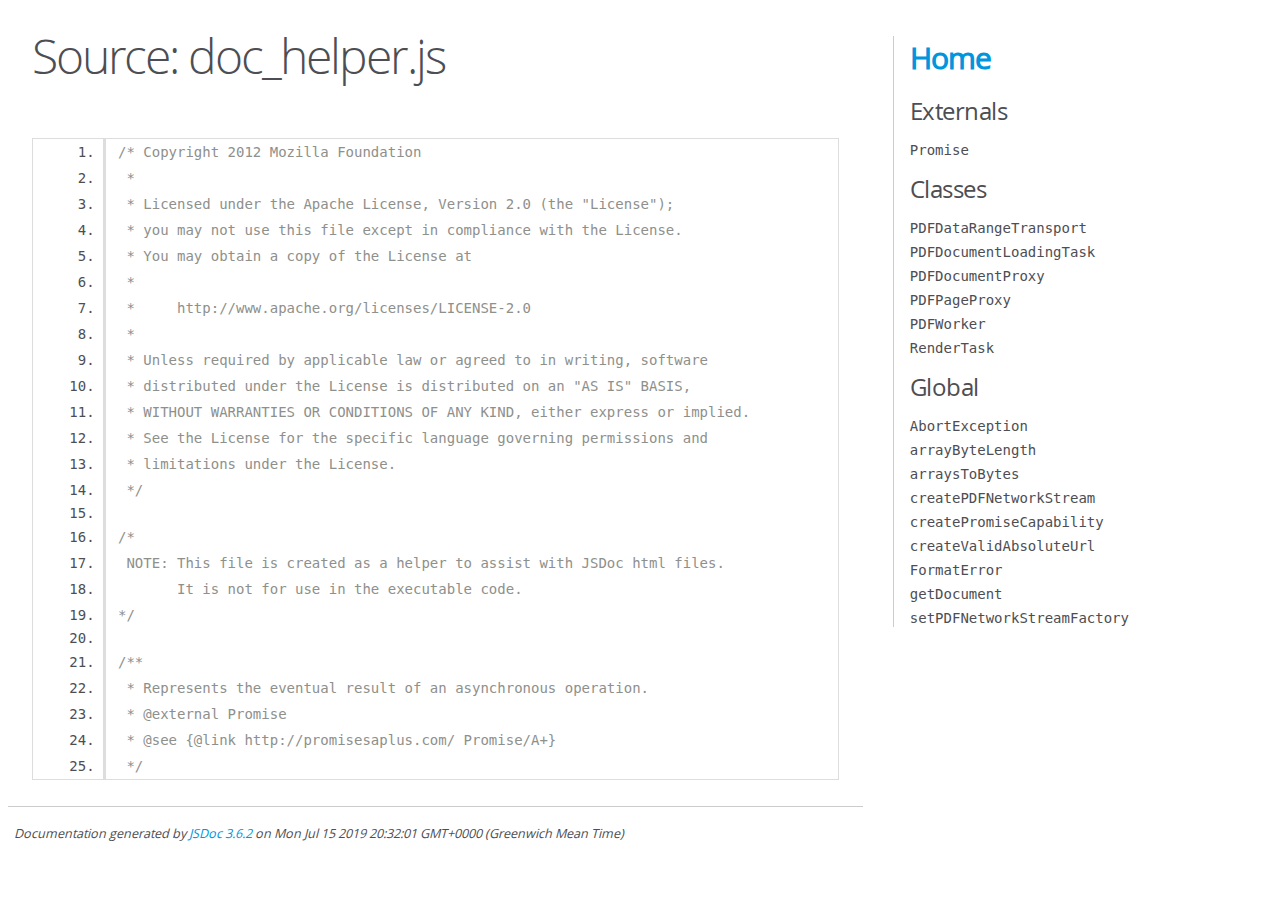
<file: api/draft/doc_helper.js.html>
<!DOCTYPE html>
<html lang="en">
<head>
    <meta charset="utf-8">
    <title>JSDoc: Source: doc_helper.js</title>

    <script src="scripts/prettify/prettify.js"> </script>
    <script src="scripts/prettify/lang-css.js"> </script>
    <!--[if lt IE 9]>
      <script src="//html5shiv.googlecode.com/svn/trunk/html5.js"></script>
    <![endif]-->
    <link type="text/css" rel="stylesheet" href="styles/prettify-tomorrow.css">
    <link type="text/css" rel="stylesheet" href="styles/jsdoc-default.css">
</head>

<body>

<div id="main">

    <h1 class="page-title">Source: doc_helper.js</h1>

    



    
    <section>
        <article>
            <pre class="prettyprint source linenums"><code>/* Copyright 2012 Mozilla Foundation
 *
 * Licensed under the Apache License, Version 2.0 (the "License");
 * you may not use this file except in compliance with the License.
 * You may obtain a copy of the License at
 *
 *     http://www.apache.org/licenses/LICENSE-2.0
 *
 * Unless required by applicable law or agreed to in writing, software
 * distributed under the License is distributed on an "AS IS" BASIS,
 * WITHOUT WARRANTIES OR CONDITIONS OF ANY KIND, either express or implied.
 * See the License for the specific language governing permissions and
 * limitations under the License.
 */

/*
 NOTE: This file is created as a helper to assist with JSDoc html files.
       It is not for use in the executable code.
*/

/**
 * Represents the eventual result of an asynchronous operation.
 * @external Promise
 * @see {@link http://promisesaplus.com/ Promise/A+}
 */
</code></pre>
        </article>
    </section>




</div>

<nav>
    <h2><a href="index.html">Home</a></h2><h3>Externals</h3><ul><li><a href="external-Promise.html">Promise</a></li></ul><h3>Classes</h3><ul><li><a href="PDFDataRangeTransport.html">PDFDataRangeTransport</a></li><li><a href="PDFDocumentLoadingTask.html">PDFDocumentLoadingTask</a></li><li><a href="PDFDocumentProxy.html">PDFDocumentProxy</a></li><li><a href="PDFPageProxy.html">PDFPageProxy</a></li><li><a href="PDFWorker.html">PDFWorker</a></li><li><a href="RenderTask.html">RenderTask</a></li></ul><h3>Global</h3><ul><li><a href="global.html#AbortException">AbortException</a></li><li><a href="global.html#arrayByteLength">arrayByteLength</a></li><li><a href="global.html#arraysToBytes">arraysToBytes</a></li><li><a href="global.html#createPDFNetworkStream">createPDFNetworkStream</a></li><li><a href="global.html#createPromiseCapability">createPromiseCapability</a></li><li><a href="global.html#createValidAbsoluteUrl">createValidAbsoluteUrl</a></li><li><a href="global.html#FormatError">FormatError</a></li><li><a href="global.html#getDocument">getDocument</a></li><li><a href="global.html#setPDFNetworkStreamFactory">setPDFNetworkStreamFactory</a></li></ul>
</nav>

<br class="clear">

<footer>
    Documentation generated by <a href="https://github.com/jsdoc/jsdoc">JSDoc 3.6.2</a> on Mon Jul 15 2019 20:32:01 GMT+0000 (Greenwich Mean Time)
</footer>

<script> prettyPrint(); </script>
<script src="scripts/linenumber.js"> </script>
</body>
</html>
</file>
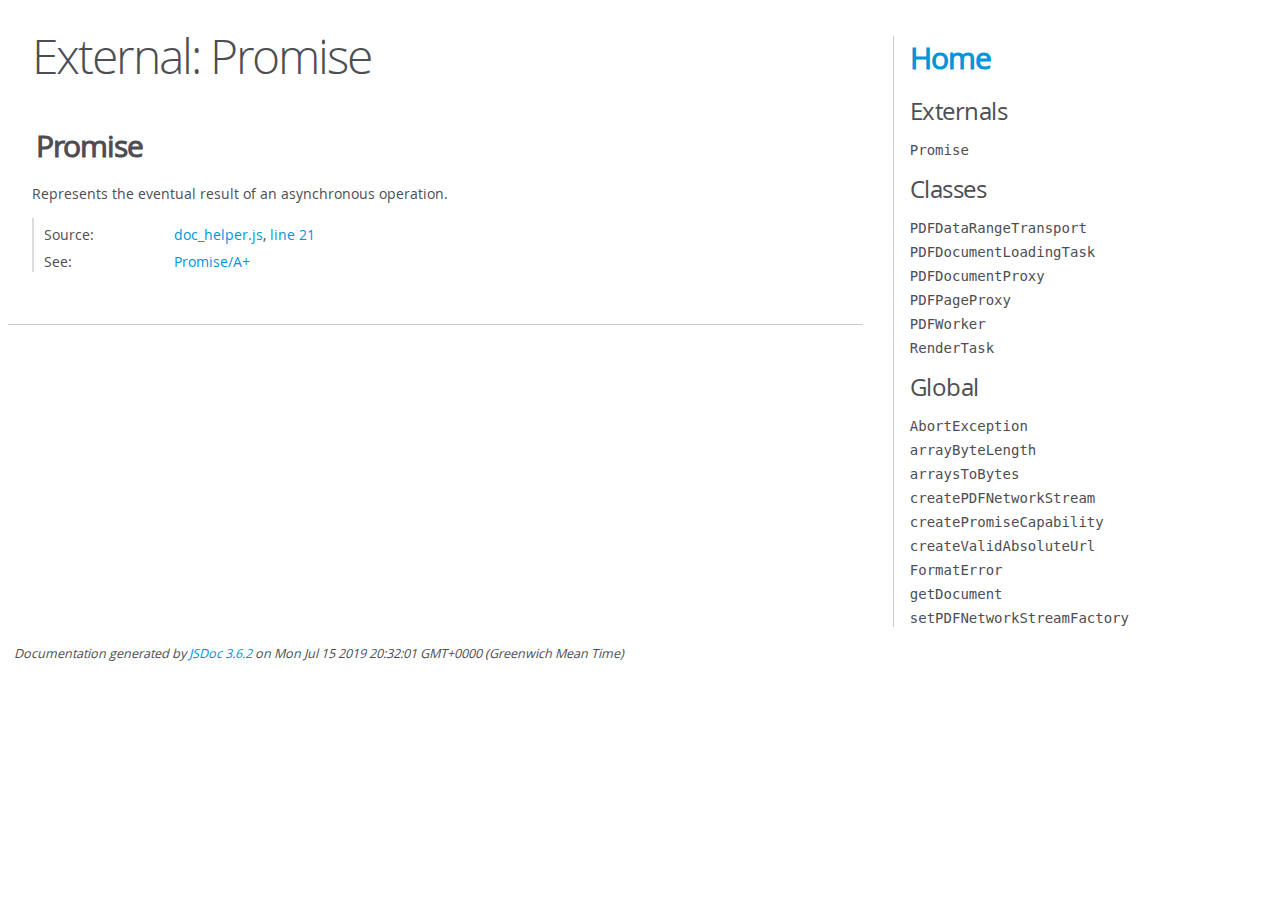
<file: api/draft/external-Promise.html>
<!DOCTYPE html>
<html lang="en">
<head>
    <meta charset="utf-8">
    <title>JSDoc: External: Promise</title>

    <script src="scripts/prettify/prettify.js"> </script>
    <script src="scripts/prettify/lang-css.js"> </script>
    <!--[if lt IE 9]>
      <script src="//html5shiv.googlecode.com/svn/trunk/html5.js"></script>
    <![endif]-->
    <link type="text/css" rel="stylesheet" href="styles/prettify-tomorrow.css">
    <link type="text/css" rel="stylesheet" href="styles/jsdoc-default.css">
</head>

<body>

<div id="main">

    <h1 class="page-title">External: Promise</h1>

    




<section>

<header>
    
        <h2>Promise</h2>
        
    
</header>

<article>
    <div class="container-overview">
    
        
            <div class="description">Represents the eventual result of an asynchronous operation.</div>
        

        


<dl class="details">

    

    

    

    

    

    

    

    

    

    

    

    

    
    <dt class="tag-source">Source:</dt>
    <dd class="tag-source"><ul class="dummy"><li>
        <a href="doc_helper.js.html">doc_helper.js</a>, <a href="doc_helper.js.html#line21">line 21</a>
    </li></ul></dd>
    

    

    
    <dt class="tag-see">See:</dt>
    <dd class="tag-see">
        <ul>
            <li><a href="http://promisesaplus.com/">Promise/A+</a></li>
        </ul>
    </dd>
    

    
</dl>


        
    
    </div>

    

    

    

    

    

    

    

    

    

    
</article>

</section>




</div>

<nav>
    <h2><a href="index.html">Home</a></h2><h3>Externals</h3><ul><li><a href="external-Promise.html">Promise</a></li></ul><h3>Classes</h3><ul><li><a href="PDFDataRangeTransport.html">PDFDataRangeTransport</a></li><li><a href="PDFDocumentLoadingTask.html">PDFDocumentLoadingTask</a></li><li><a href="PDFDocumentProxy.html">PDFDocumentProxy</a></li><li><a href="PDFPageProxy.html">PDFPageProxy</a></li><li><a href="PDFWorker.html">PDFWorker</a></li><li><a href="RenderTask.html">RenderTask</a></li></ul><h3>Global</h3><ul><li><a href="global.html#AbortException">AbortException</a></li><li><a href="global.html#arrayByteLength">arrayByteLength</a></li><li><a href="global.html#arraysToBytes">arraysToBytes</a></li><li><a href="global.html#createPDFNetworkStream">createPDFNetworkStream</a></li><li><a href="global.html#createPromiseCapability">createPromiseCapability</a></li><li><a href="global.html#createValidAbsoluteUrl">createValidAbsoluteUrl</a></li><li><a href="global.html#FormatError">FormatError</a></li><li><a href="global.html#getDocument">getDocument</a></li><li><a href="global.html#setPDFNetworkStreamFactory">setPDFNetworkStreamFactory</a></li></ul>
</nav>

<br class="clear">

<footer>
    Documentation generated by <a href="https://github.com/jsdoc/jsdoc">JSDoc 3.6.2</a> on Mon Jul 15 2019 20:32:01 GMT+0000 (Greenwich Mean Time)
</footer>

<script> prettyPrint(); </script>
<script src="scripts/linenumber.js"> </script>
</body>
</html>
</file>
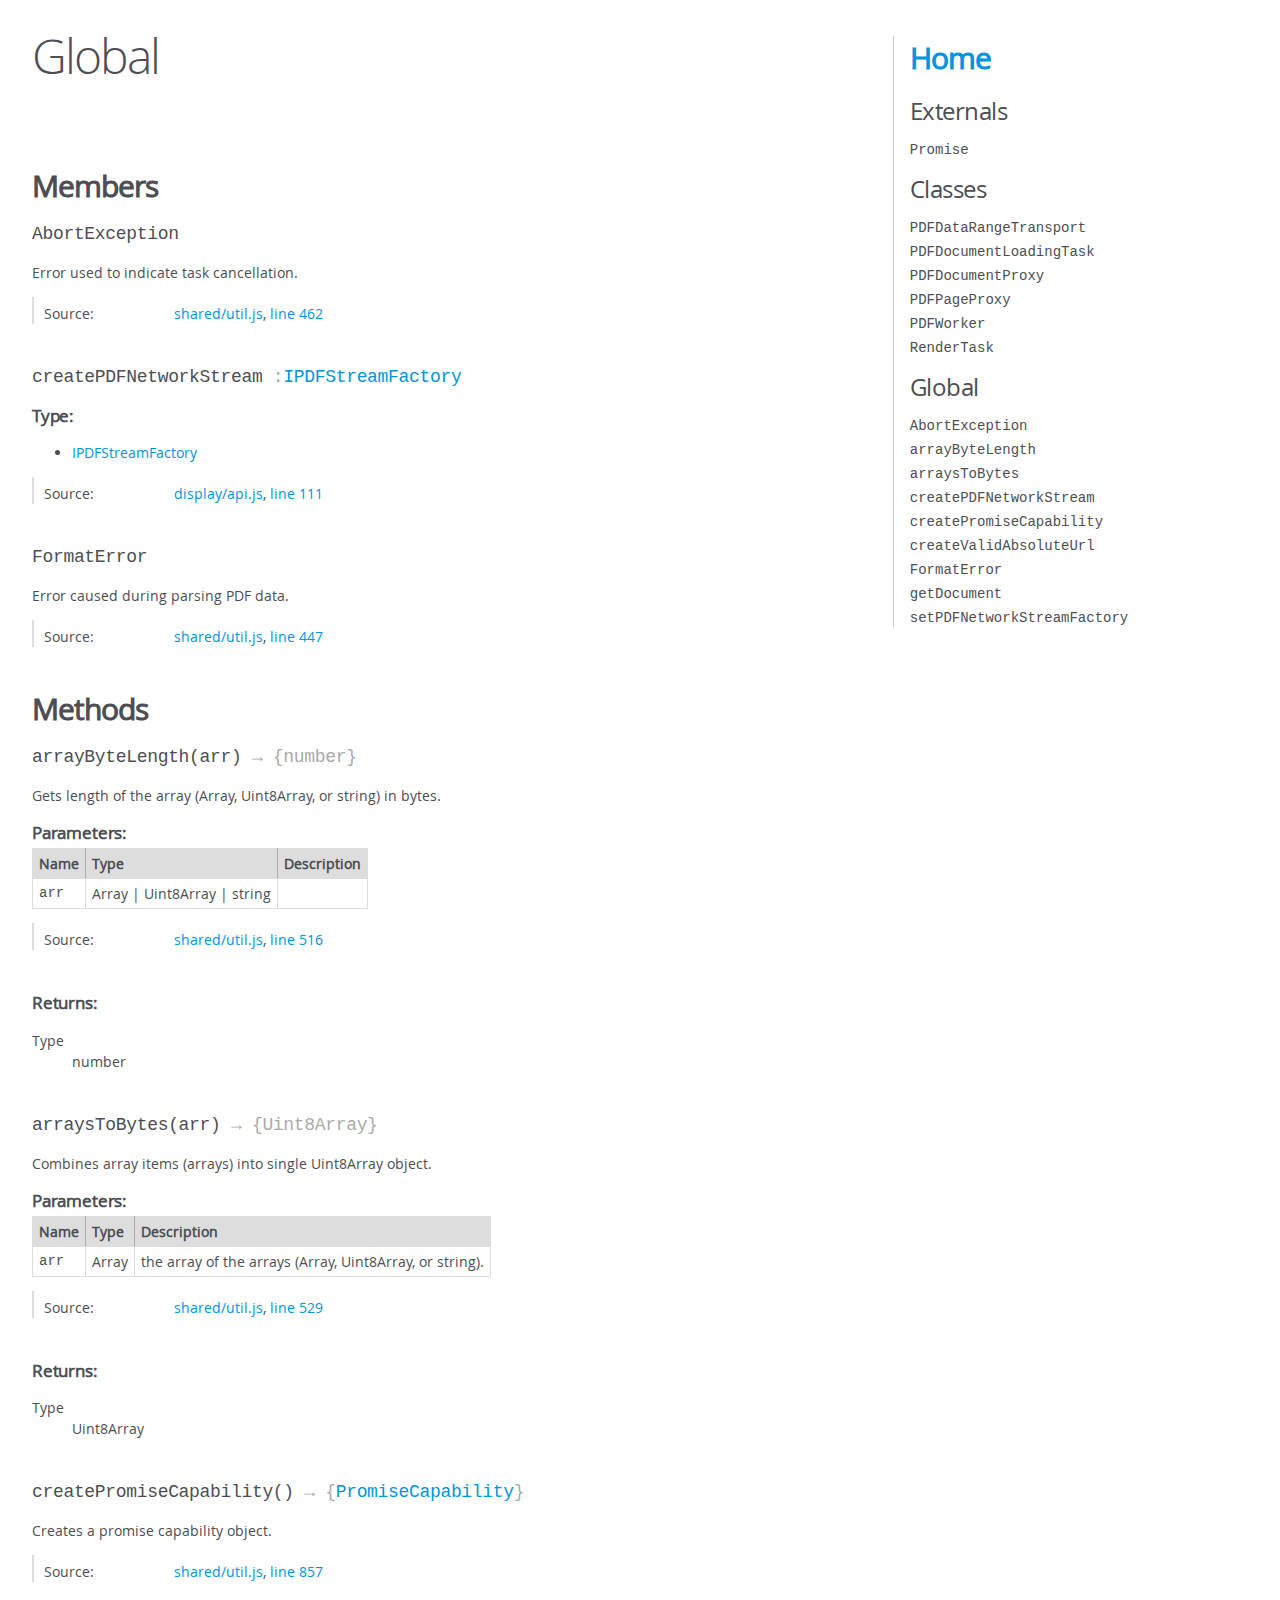
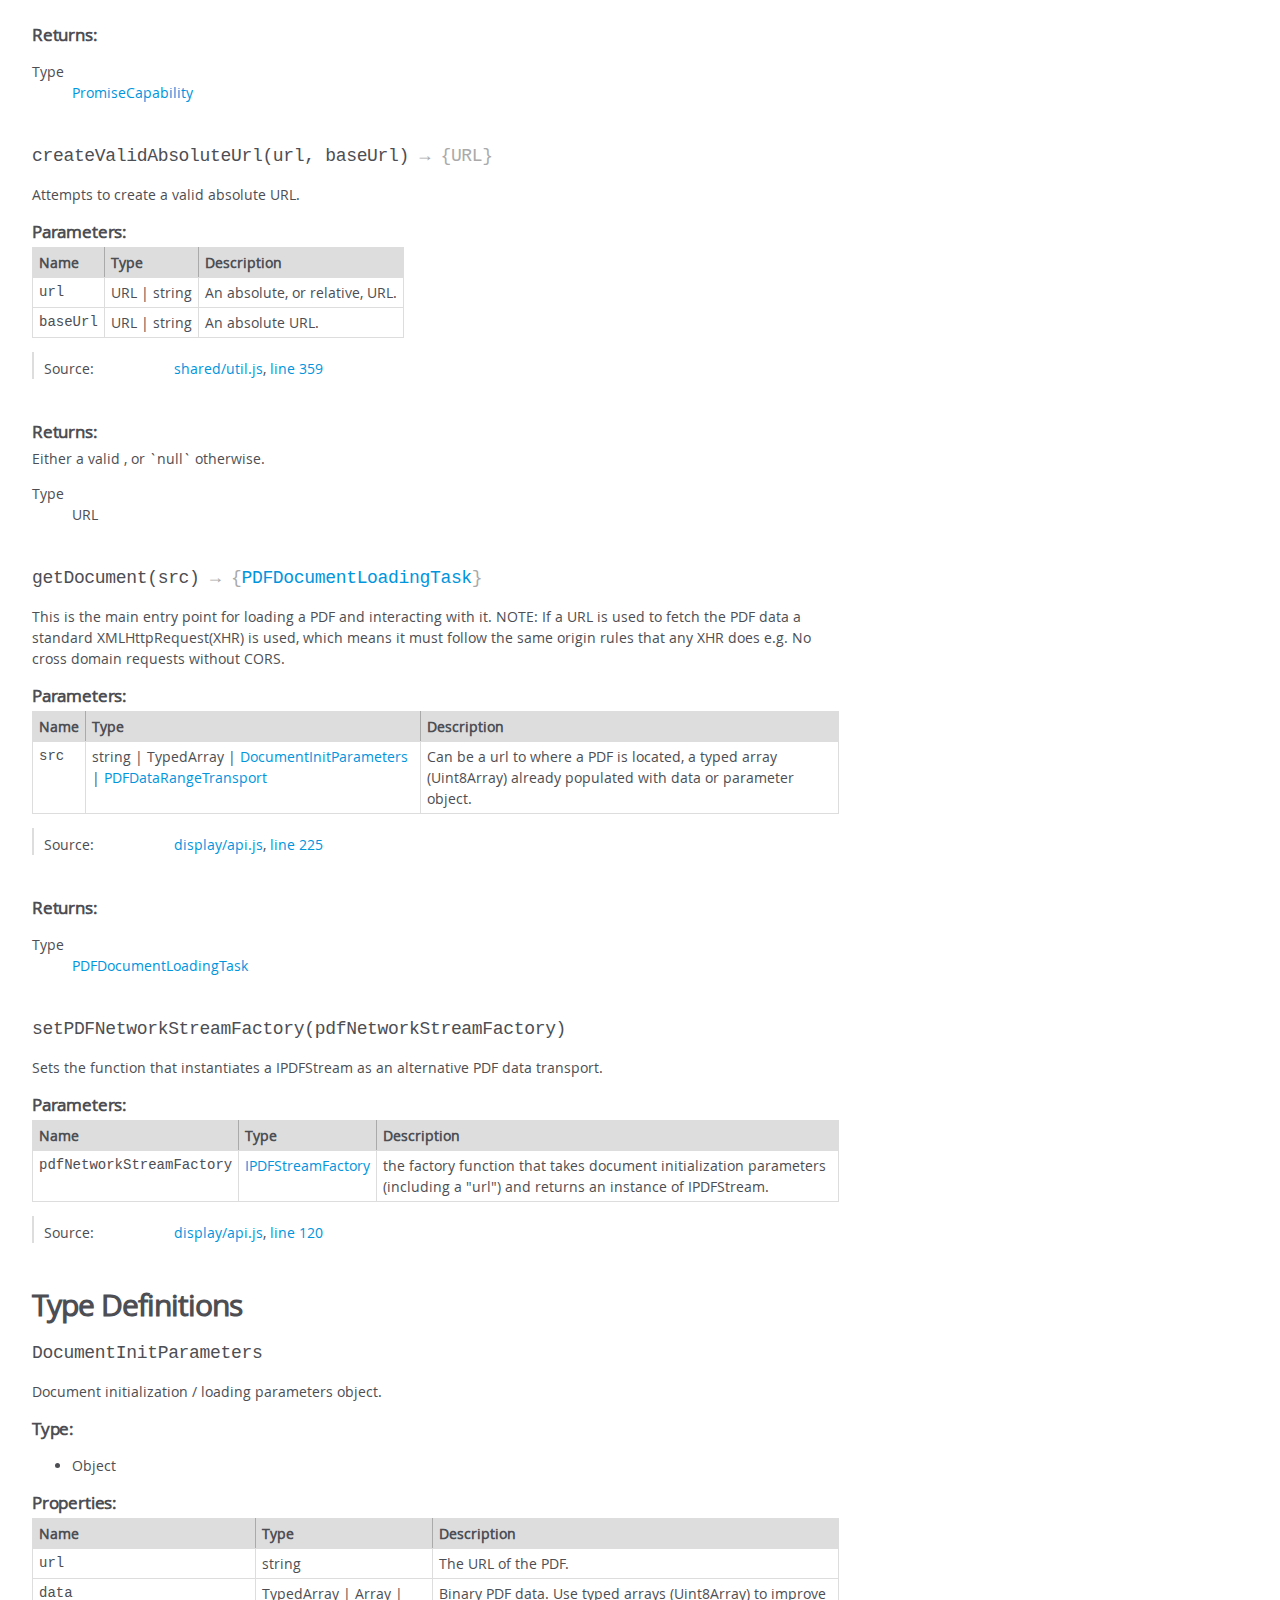
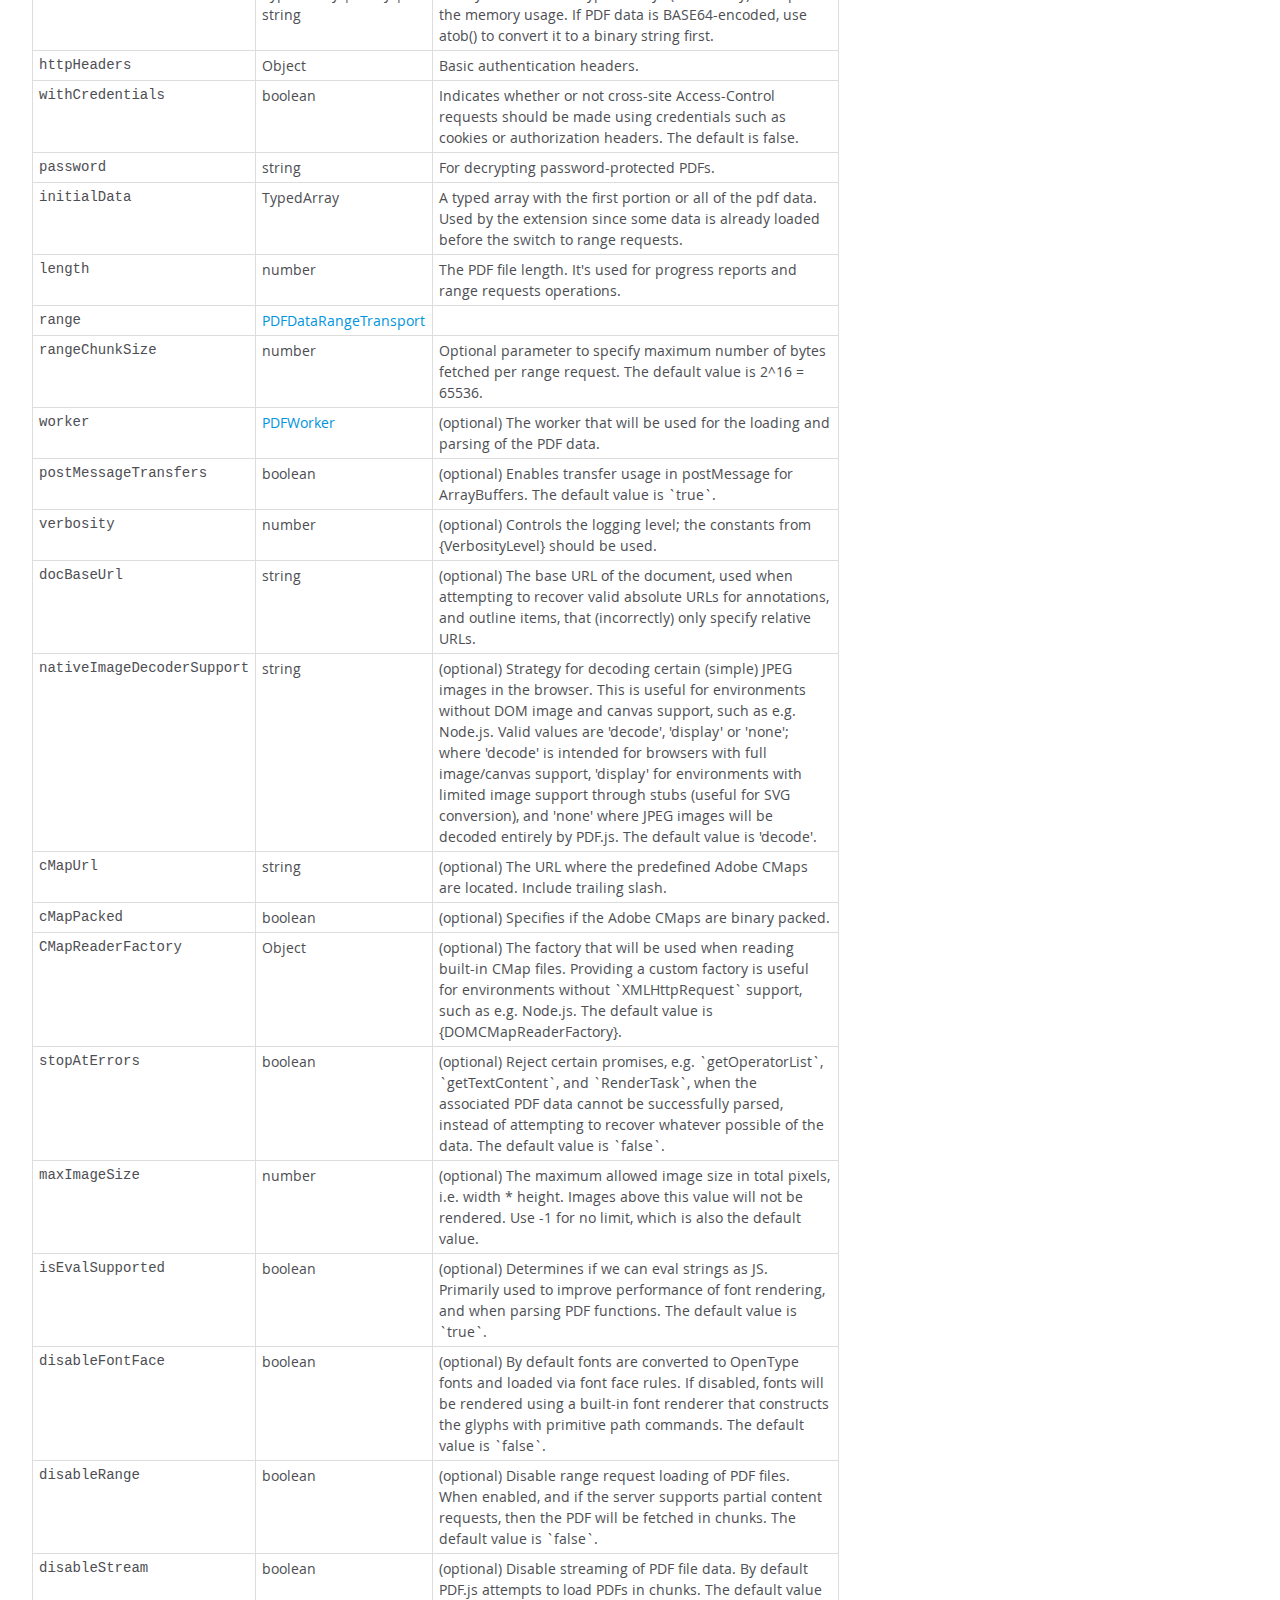
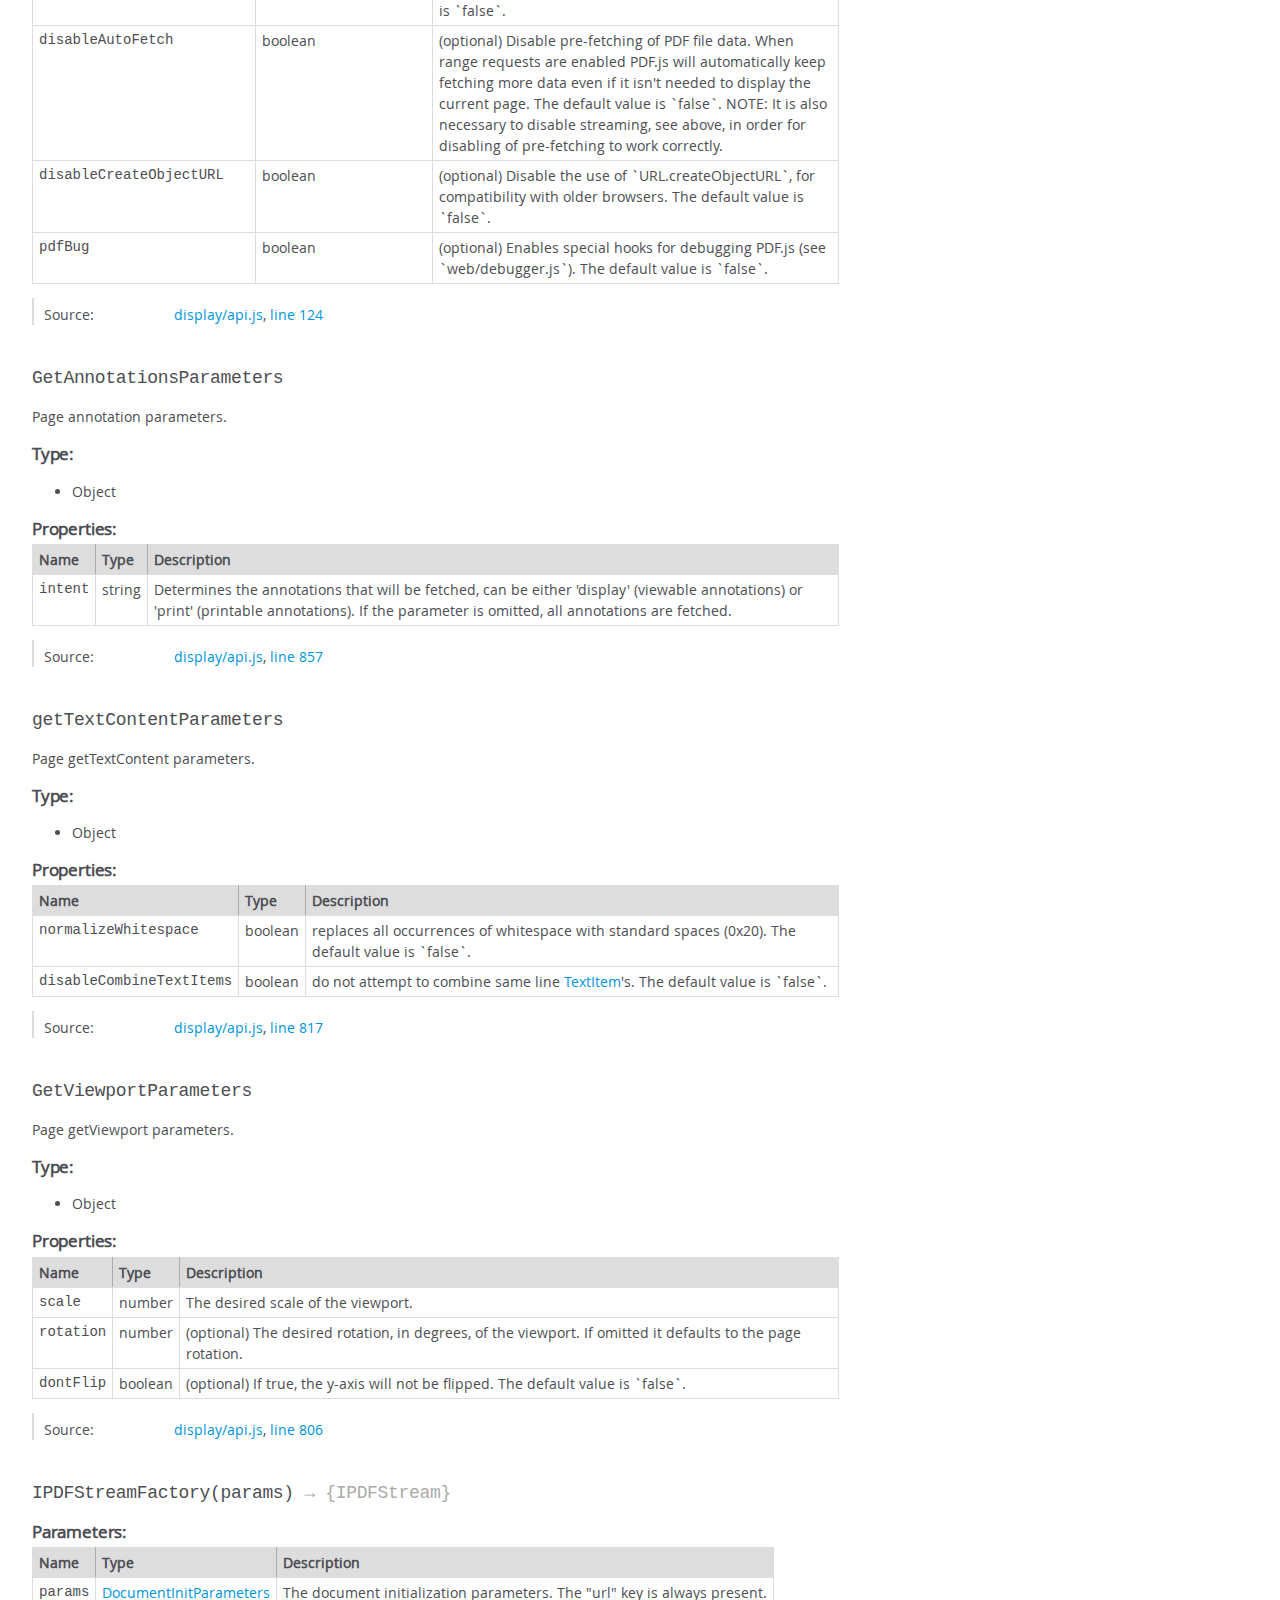
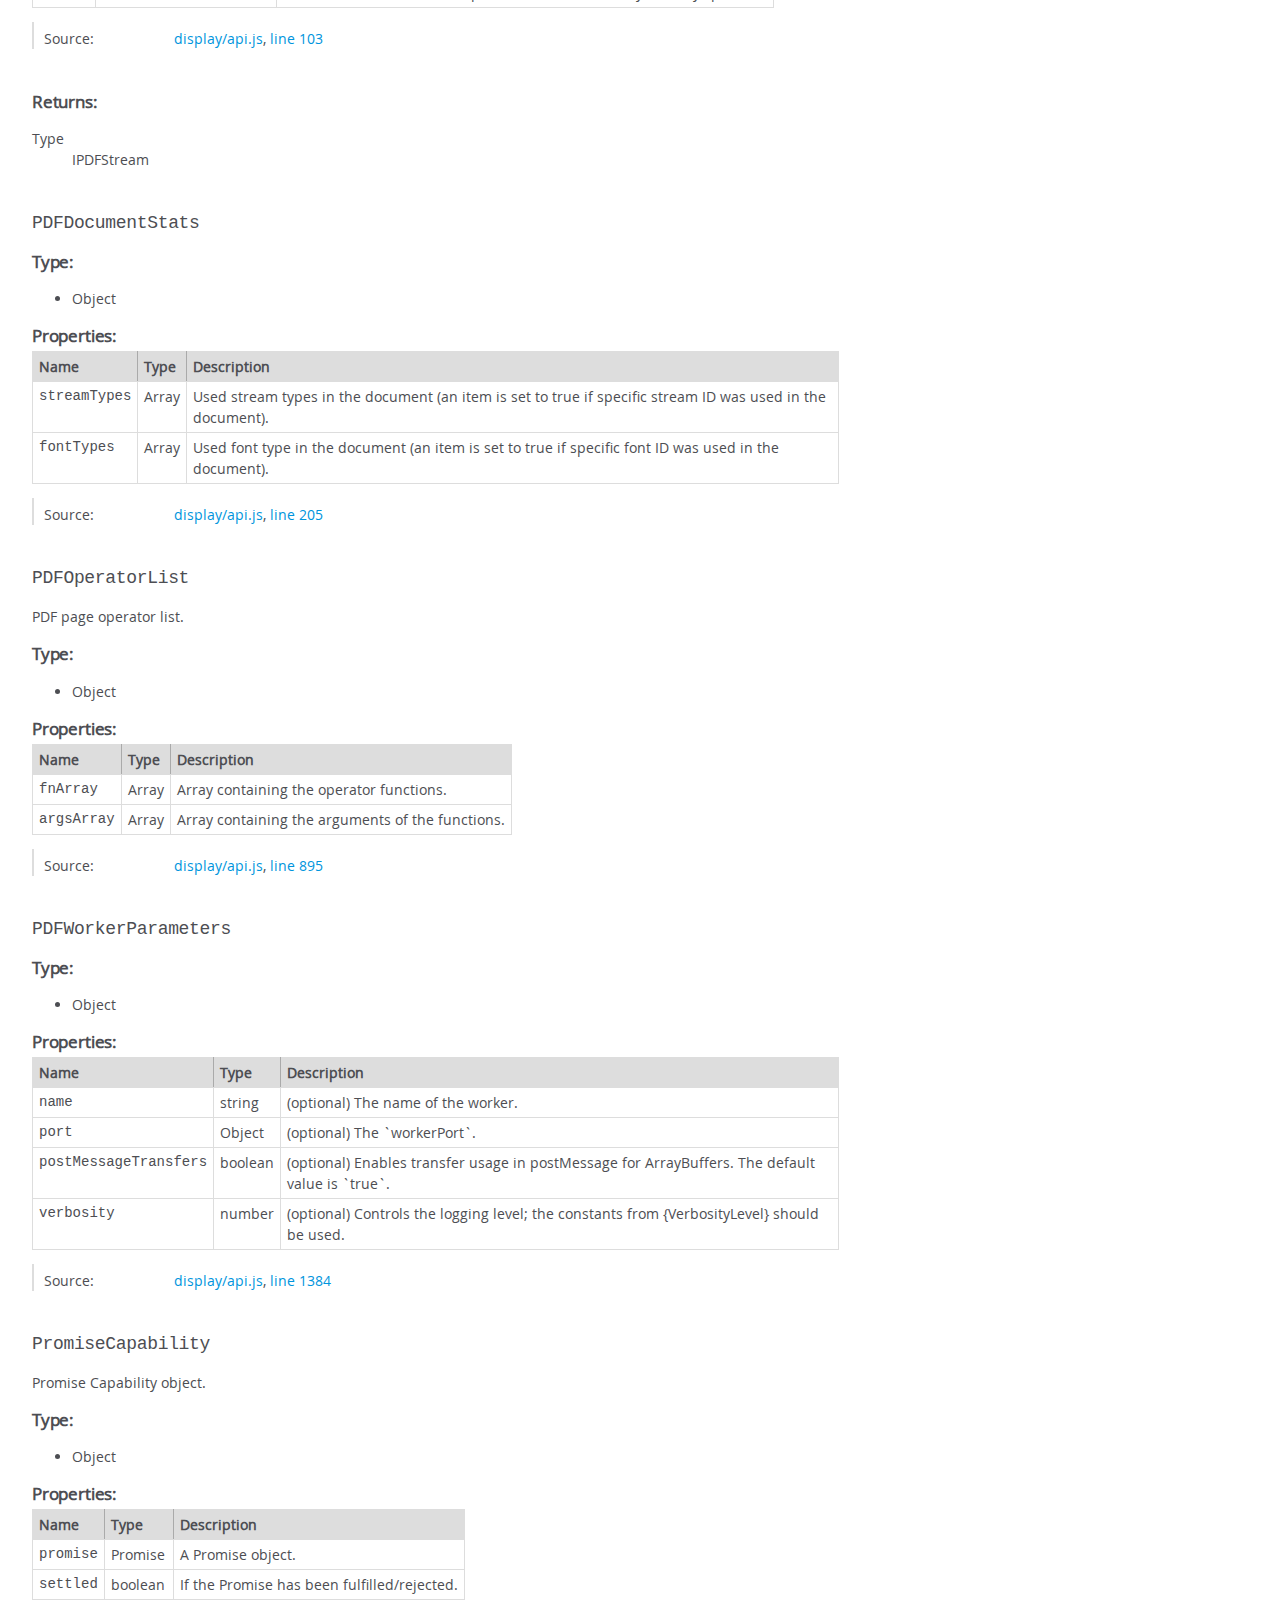
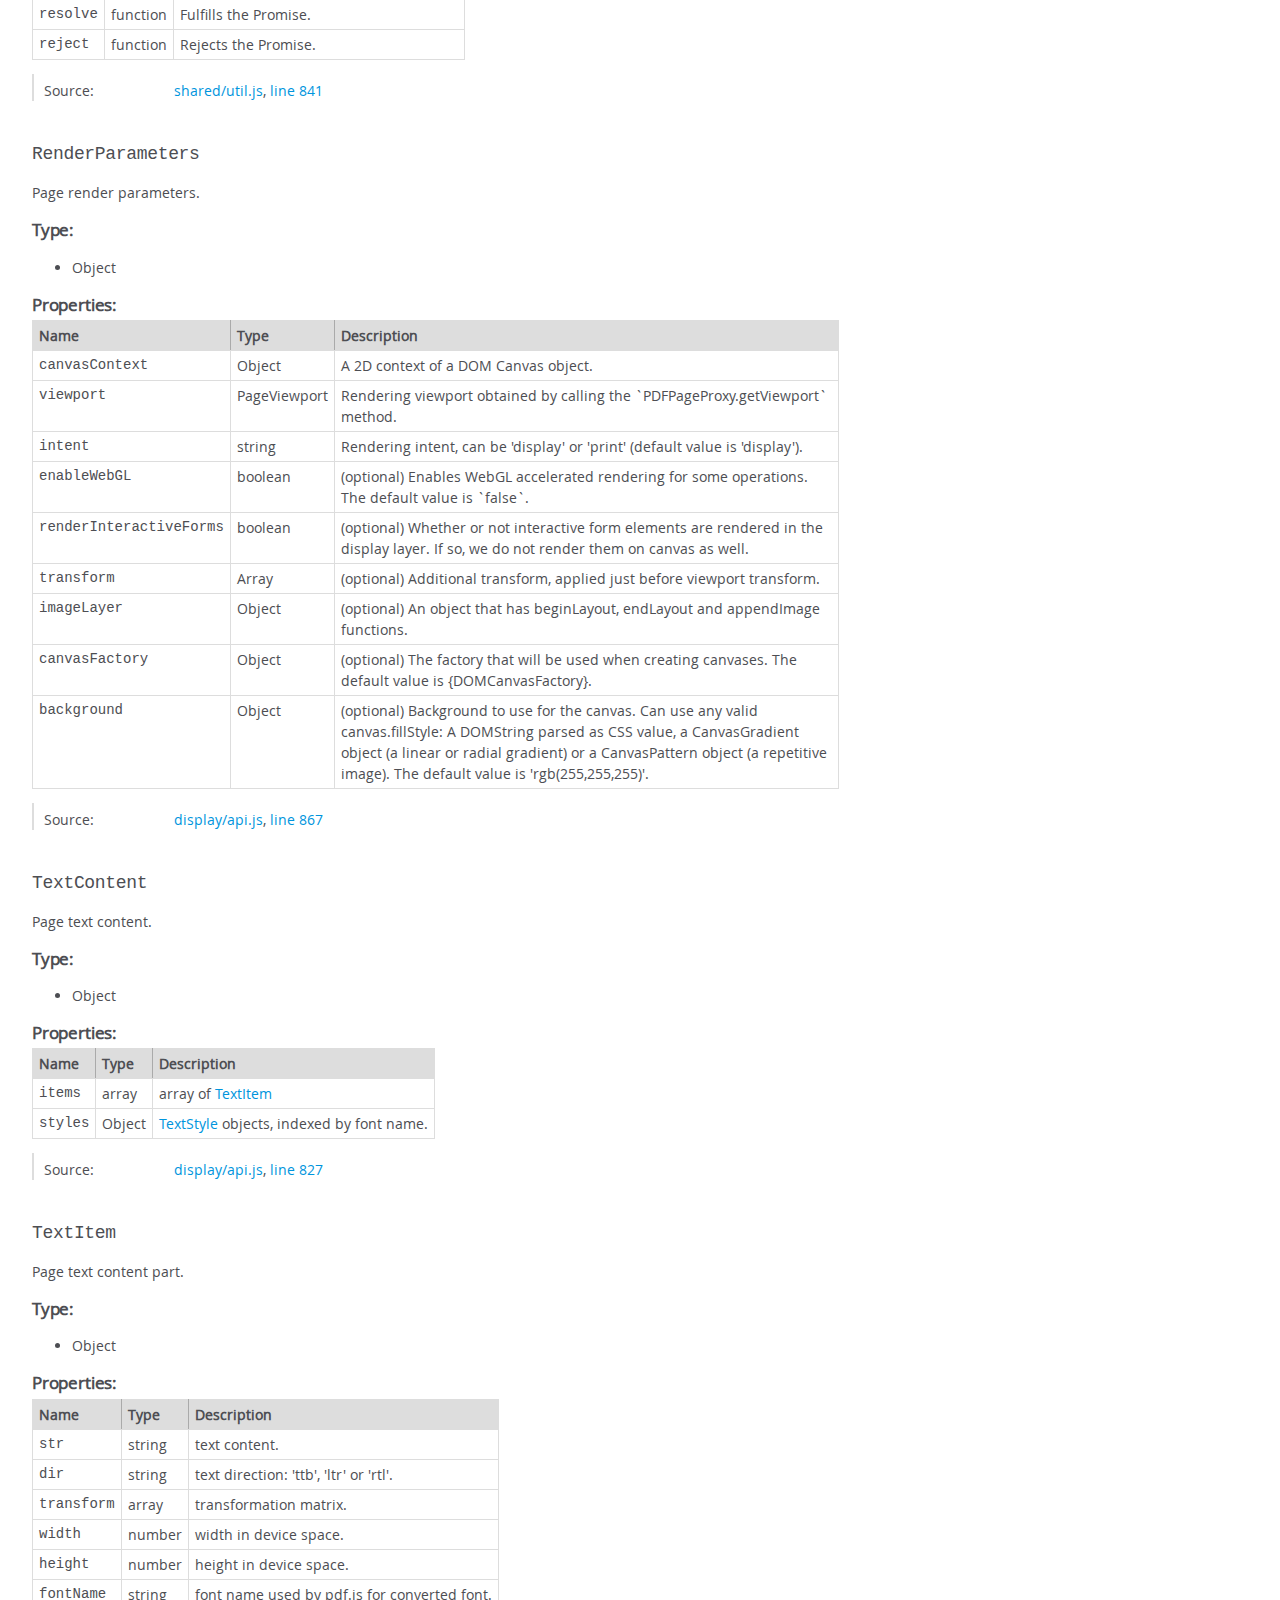
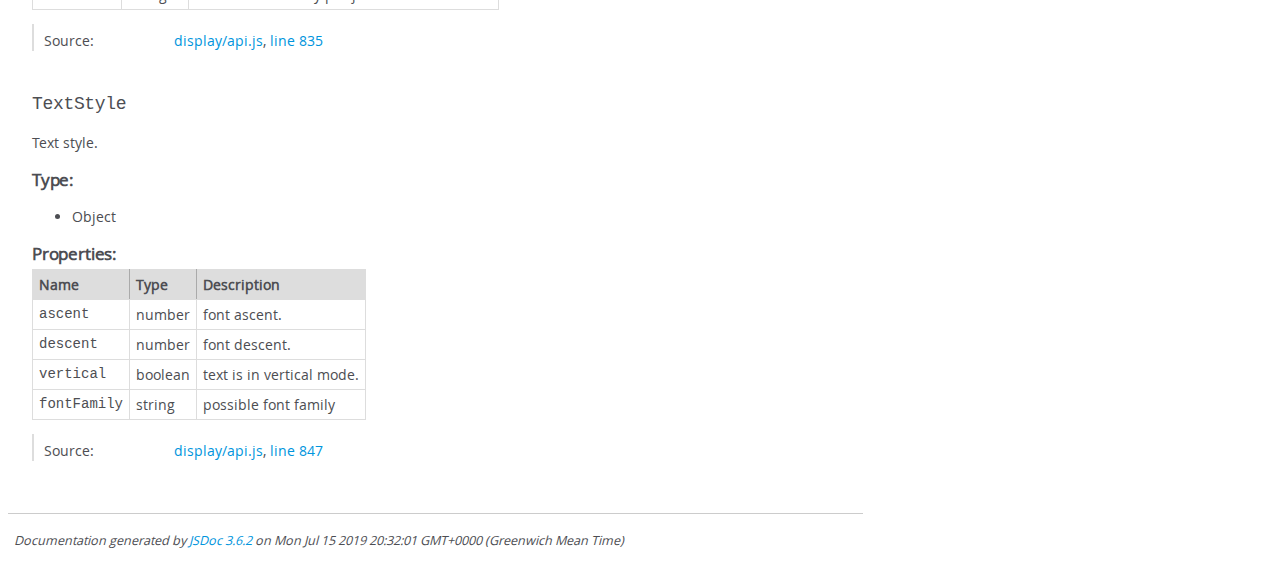
<file: api/draft/global.html>
<!DOCTYPE html>
<html lang="en">
<head>
    <meta charset="utf-8">
    <title>JSDoc: Global</title>

    <script src="scripts/prettify/prettify.js"> </script>
    <script src="scripts/prettify/lang-css.js"> </script>
    <!--[if lt IE 9]>
      <script src="//html5shiv.googlecode.com/svn/trunk/html5.js"></script>
    <![endif]-->
    <link type="text/css" rel="stylesheet" href="styles/prettify-tomorrow.css">
    <link type="text/css" rel="stylesheet" href="styles/jsdoc-default.css">
</head>

<body>

<div id="main">

    <h1 class="page-title">Global</h1>

    




<section>

<header>
    
        <h2></h2>
        
    
</header>

<article>
    <div class="container-overview">
    
        

        


<dl class="details">

    

    

    

    

    

    

    

    

    

    

    

    

    

    

    

    
</dl>


        
    
    </div>

    

    

    

    

    

    

    
        <h3 class="subsection-title">Members</h3>

        
            
<h4 class="name" id="AbortException"><span class="type-signature"></span>AbortException<span class="type-signature"></span></h4>




<div class="description">
    Error used to indicate task cancellation.
</div>







<dl class="details">

    

    

    

    

    

    

    

    

    

    

    

    

    
    <dt class="tag-source">Source:</dt>
    <dd class="tag-source"><ul class="dummy"><li>
        <a href="shared_util.js.html">shared/util.js</a>, <a href="shared_util.js.html#line462">line 462</a>
    </li></ul></dd>
    

    

    

    
</dl>






        
            
<h4 class="name" id="createPDFNetworkStream"><span class="type-signature"></span>createPDFNetworkStream<span class="type-signature"> :<a href="global.html#IPDFStreamFactory">IPDFStreamFactory</a></span></h4>






    <h5>Type:</h5>
    <ul>
        <li>
            
<span class="param-type"><a href="global.html#IPDFStreamFactory">IPDFStreamFactory</a></span>


        </li>
    </ul>





<dl class="details">

    

    

    

    

    

    

    

    

    

    

    

    

    
    <dt class="tag-source">Source:</dt>
    <dd class="tag-source"><ul class="dummy"><li>
        <a href="display_api.js.html">display/api.js</a>, <a href="display_api.js.html#line111">line 111</a>
    </li></ul></dd>
    

    

    

    
</dl>






        
            
<h4 class="name" id="FormatError"><span class="type-signature"></span>FormatError<span class="type-signature"></span></h4>




<div class="description">
    Error caused during parsing PDF data.
</div>







<dl class="details">

    

    

    

    

    

    

    

    

    

    

    

    

    
    <dt class="tag-source">Source:</dt>
    <dd class="tag-source"><ul class="dummy"><li>
        <a href="shared_util.js.html">shared/util.js</a>, <a href="shared_util.js.html#line447">line 447</a>
    </li></ul></dd>
    

    

    

    
</dl>






        
    

    
        <h3 class="subsection-title">Methods</h3>

        
            

    

    
    <h4 class="name" id="arrayByteLength"><span class="type-signature"></span>arrayByteLength<span class="signature">(arr)</span><span class="type-signature"> &rarr; {number}</span></h4>
    

    



<div class="description">
    Gets length of the array (Array, Uint8Array, or string) in bytes.
</div>









    <h5>Parameters:</h5>
    

<table class="params">
    <thead>
    <tr>
        
        <th>Name</th>
        

        <th>Type</th>

        

        

        <th class="last">Description</th>
    </tr>
    </thead>

    <tbody>
    

        <tr>
            
                <td class="name"><code>arr</code></td>
            

            <td class="type">
            
                
<span class="param-type">Array</span>
|

<span class="param-type">Uint8Array</span>
|

<span class="param-type">string</span>


            
            </td>

            

            

            <td class="description last"></td>
        </tr>

    
    </tbody>
</table>






<dl class="details">

    

    

    

    

    

    

    

    

    

    

    

    

    
    <dt class="tag-source">Source:</dt>
    <dd class="tag-source"><ul class="dummy"><li>
        <a href="shared_util.js.html">shared/util.js</a>, <a href="shared_util.js.html#line516">line 516</a>
    </li></ul></dd>
    

    

    

    
</dl>















<h5>Returns:</h5>

        


<dl>
    <dt>
        Type
    </dt>
    <dd>
        
<span class="param-type">number</span>


    </dd>
</dl>

    





        
            

    

    
    <h4 class="name" id="arraysToBytes"><span class="type-signature"></span>arraysToBytes<span class="signature">(arr)</span><span class="type-signature"> &rarr; {Uint8Array}</span></h4>
    

    



<div class="description">
    Combines array items (arrays) into single Uint8Array object.
</div>









    <h5>Parameters:</h5>
    

<table class="params">
    <thead>
    <tr>
        
        <th>Name</th>
        

        <th>Type</th>

        

        

        <th class="last">Description</th>
    </tr>
    </thead>

    <tbody>
    

        <tr>
            
                <td class="name"><code>arr</code></td>
            

            <td class="type">
            
                
<span class="param-type">Array</span>


            
            </td>

            

            

            <td class="description last">the array of the arrays (Array, Uint8Array, or string).</td>
        </tr>

    
    </tbody>
</table>






<dl class="details">

    

    

    

    

    

    

    

    

    

    

    

    

    
    <dt class="tag-source">Source:</dt>
    <dd class="tag-source"><ul class="dummy"><li>
        <a href="shared_util.js.html">shared/util.js</a>, <a href="shared_util.js.html#line529">line 529</a>
    </li></ul></dd>
    

    

    

    
</dl>















<h5>Returns:</h5>

        


<dl>
    <dt>
        Type
    </dt>
    <dd>
        
<span class="param-type">Uint8Array</span>


    </dd>
</dl>

    





        
            

    

    
    <h4 class="name" id="createPromiseCapability"><span class="type-signature"></span>createPromiseCapability<span class="signature">()</span><span class="type-signature"> &rarr; {<a href="global.html#PromiseCapability">PromiseCapability</a>}</span></h4>
    

    



<div class="description">
    Creates a promise capability object.
</div>













<dl class="details">

    

    

    

    

    

    

    

    

    

    

    

    

    
    <dt class="tag-source">Source:</dt>
    <dd class="tag-source"><ul class="dummy"><li>
        <a href="shared_util.js.html">shared/util.js</a>, <a href="shared_util.js.html#line857">line 857</a>
    </li></ul></dd>
    

    

    

    
</dl>















<h5>Returns:</h5>

        


<dl>
    <dt>
        Type
    </dt>
    <dd>
        
<span class="param-type"><a href="global.html#PromiseCapability">PromiseCapability</a></span>


    </dd>
</dl>

    





        
            

    

    
    <h4 class="name" id="createValidAbsoluteUrl"><span class="type-signature"></span>createValidAbsoluteUrl<span class="signature">(url, baseUrl)</span><span class="type-signature"> &rarr; {URL}</span></h4>
    

    



<div class="description">
    Attempts to create a valid absolute URL.
</div>









    <h5>Parameters:</h5>
    

<table class="params">
    <thead>
    <tr>
        
        <th>Name</th>
        

        <th>Type</th>

        

        

        <th class="last">Description</th>
    </tr>
    </thead>

    <tbody>
    

        <tr>
            
                <td class="name"><code>url</code></td>
            

            <td class="type">
            
                
<span class="param-type">URL</span>
|

<span class="param-type">string</span>


            
            </td>

            

            

            <td class="description last">An absolute, or relative, URL.</td>
        </tr>

    

        <tr>
            
                <td class="name"><code>baseUrl</code></td>
            

            <td class="type">
            
                
<span class="param-type">URL</span>
|

<span class="param-type">string</span>


            
            </td>

            

            

            <td class="description last">An absolute URL.</td>
        </tr>

    
    </tbody>
</table>






<dl class="details">

    

    

    

    

    

    

    

    

    

    

    

    

    
    <dt class="tag-source">Source:</dt>
    <dd class="tag-source"><ul class="dummy"><li>
        <a href="shared_util.js.html">shared/util.js</a>, <a href="shared_util.js.html#line359">line 359</a>
    </li></ul></dd>
    

    

    

    
</dl>















<h5>Returns:</h5>

        
<div class="param-desc">
    Either a valid , or `null` otherwise.
</div>



<dl>
    <dt>
        Type
    </dt>
    <dd>
        
<span class="param-type">URL</span>


    </dd>
</dl>

    





        
            

    

    
    <h4 class="name" id="getDocument"><span class="type-signature"></span>getDocument<span class="signature">(src)</span><span class="type-signature"> &rarr; {<a href="PDFDocumentLoadingTask.html">PDFDocumentLoadingTask</a>}</span></h4>
    

    



<div class="description">
    This is the main entry point for loading a PDF and interacting with it.
NOTE: If a URL is used to fetch the PDF data a standard XMLHttpRequest(XHR)
is used, which means it must follow the same origin rules that any XHR does
e.g. No cross domain requests without CORS.
</div>









    <h5>Parameters:</h5>
    

<table class="params">
    <thead>
    <tr>
        
        <th>Name</th>
        

        <th>Type</th>

        

        

        <th class="last">Description</th>
    </tr>
    </thead>

    <tbody>
    

        <tr>
            
                <td class="name"><code>src</code></td>
            

            <td class="type">
            
                
<span class="param-type">string</span>
|

<span class="param-type">TypedArray</span>
|

<span class="param-type"><a href="global.html#DocumentInitParameters">DocumentInitParameters</a></span>
|

<span class="param-type"><a href="PDFDataRangeTransport.html">PDFDataRangeTransport</a></span>


            
            </td>

            

            

            <td class="description last">Can be a url to where a PDF is located, a typed array (Uint8Array)
already populated with data or parameter object.</td>
        </tr>

    
    </tbody>
</table>






<dl class="details">

    

    

    

    

    

    

    

    

    

    

    

    

    
    <dt class="tag-source">Source:</dt>
    <dd class="tag-source"><ul class="dummy"><li>
        <a href="display_api.js.html">display/api.js</a>, <a href="display_api.js.html#line225">line 225</a>
    </li></ul></dd>
    

    

    

    
</dl>















<h5>Returns:</h5>

        


<dl>
    <dt>
        Type
    </dt>
    <dd>
        
<span class="param-type"><a href="PDFDocumentLoadingTask.html">PDFDocumentLoadingTask</a></span>


    </dd>
</dl>

    





        
            

    

    
    <h4 class="name" id="setPDFNetworkStreamFactory"><span class="type-signature"></span>setPDFNetworkStreamFactory<span class="signature">(pdfNetworkStreamFactory)</span><span class="type-signature"></span></h4>
    

    



<div class="description">
    Sets the function that instantiates a IPDFStream as an alternative PDF data
transport.
</div>









    <h5>Parameters:</h5>
    

<table class="params">
    <thead>
    <tr>
        
        <th>Name</th>
        

        <th>Type</th>

        

        

        <th class="last">Description</th>
    </tr>
    </thead>

    <tbody>
    

        <tr>
            
                <td class="name"><code>pdfNetworkStreamFactory</code></td>
            

            <td class="type">
            
                
<span class="param-type"><a href="global.html#IPDFStreamFactory">IPDFStreamFactory</a></span>


            
            </td>

            

            

            <td class="description last">the factory function
that takes document initialization parameters (including a "url") and returns
an instance of IPDFStream.</td>
        </tr>

    
    </tbody>
</table>






<dl class="details">

    

    

    

    

    

    

    

    

    

    

    

    

    
    <dt class="tag-source">Source:</dt>
    <dd class="tag-source"><ul class="dummy"><li>
        <a href="display_api.js.html">display/api.js</a>, <a href="display_api.js.html#line120">line 120</a>
    </li></ul></dd>
    

    

    

    
</dl>




















        
    

    
        <h3 class="subsection-title">Type Definitions</h3>

        
                
<h4 class="name" id="DocumentInitParameters">DocumentInitParameters</h4>




<div class="description">
    Document initialization / loading parameters object.
</div>



    <h5>Type:</h5>
    <ul>
        <li>
            
<span class="param-type">Object</span>


        </li>
    </ul>





    <h5 class="subsection-title">Properties:</h5>

    

<table class="props">
    <thead>
    <tr>
        
        <th>Name</th>
        

        <th>Type</th>

        

        

        <th class="last">Description</th>
    </tr>
    </thead>

    <tbody>
    

        <tr>
            
                <td class="name"><code>url</code></td>
            

            <td class="type">
            
                
<span class="param-type">string</span>


            
            </td>

            

            

            <td class="description last">The URL of the PDF.</td>
        </tr>

    

        <tr>
            
                <td class="name"><code>data</code></td>
            

            <td class="type">
            
                
<span class="param-type">TypedArray</span>
|

<span class="param-type">Array</span>
|

<span class="param-type">string</span>


            
            </td>

            

            

            <td class="description last">Binary PDF data. Use typed arrays
  (Uint8Array) to improve the memory usage. If PDF data is BASE64-encoded,
  use atob() to convert it to a binary string first.</td>
        </tr>

    

        <tr>
            
                <td class="name"><code>httpHeaders</code></td>
            

            <td class="type">
            
                
<span class="param-type">Object</span>


            
            </td>

            

            

            <td class="description last">Basic authentication headers.</td>
        </tr>

    

        <tr>
            
                <td class="name"><code>withCredentials</code></td>
            

            <td class="type">
            
                
<span class="param-type">boolean</span>


            
            </td>

            

            

            <td class="description last">Indicates whether or not cross-site
  Access-Control requests should be made using credentials such as cookies
  or authorization headers. The default is false.</td>
        </tr>

    

        <tr>
            
                <td class="name"><code>password</code></td>
            

            <td class="type">
            
                
<span class="param-type">string</span>


            
            </td>

            

            

            <td class="description last">For decrypting password-protected PDFs.</td>
        </tr>

    

        <tr>
            
                <td class="name"><code>initialData</code></td>
            

            <td class="type">
            
                
<span class="param-type">TypedArray</span>


            
            </td>

            

            

            <td class="description last">A typed array with the first portion or
  all of the pdf data. Used by the extension since some data is already
  loaded before the switch to range requests.</td>
        </tr>

    

        <tr>
            
                <td class="name"><code>length</code></td>
            

            <td class="type">
            
                
<span class="param-type">number</span>


            
            </td>

            

            

            <td class="description last">The PDF file length. It's used for progress
  reports and range requests operations.</td>
        </tr>

    

        <tr>
            
                <td class="name"><code>range</code></td>
            

            <td class="type">
            
                
<span class="param-type"><a href="PDFDataRangeTransport.html">PDFDataRangeTransport</a></span>


            
            </td>

            

            

            <td class="description last"></td>
        </tr>

    

        <tr>
            
                <td class="name"><code>rangeChunkSize</code></td>
            

            <td class="type">
            
                
<span class="param-type">number</span>


            
            </td>

            

            

            <td class="description last">Optional parameter to specify
  maximum number of bytes fetched per range request. The default value is
  2^16 = 65536.</td>
        </tr>

    

        <tr>
            
                <td class="name"><code>worker</code></td>
            

            <td class="type">
            
                
<span class="param-type"><a href="PDFWorker.html">PDFWorker</a></span>


            
            </td>

            

            

            <td class="description last">(optional) The worker that will be used for
  the loading and parsing of the PDF data.</td>
        </tr>

    

        <tr>
            
                <td class="name"><code>postMessageTransfers</code></td>
            

            <td class="type">
            
                
<span class="param-type">boolean</span>


            
            </td>

            

            

            <td class="description last">(optional) Enables transfer usage
  in postMessage for ArrayBuffers. The default value is `true`.</td>
        </tr>

    

        <tr>
            
                <td class="name"><code>verbosity</code></td>
            

            <td class="type">
            
                
<span class="param-type">number</span>


            
            </td>

            

            

            <td class="description last">(optional) Controls the logging level; the
  constants from {VerbosityLevel} should be used.</td>
        </tr>

    

        <tr>
            
                <td class="name"><code>docBaseUrl</code></td>
            

            <td class="type">
            
                
<span class="param-type">string</span>


            
            </td>

            

            

            <td class="description last">(optional) The base URL of the document,
  used when attempting to recover valid absolute URLs for annotations, and
  outline items, that (incorrectly) only specify relative URLs.</td>
        </tr>

    

        <tr>
            
                <td class="name"><code>nativeImageDecoderSupport</code></td>
            

            <td class="type">
            
                
<span class="param-type">string</span>


            
            </td>

            

            

            <td class="description last">(optional) Strategy for
  decoding certain (simple) JPEG images in the browser. This is useful for
  environments without DOM image and canvas support, such as e.g. Node.js.
  Valid values are 'decode', 'display' or 'none'; where 'decode' is intended
  for browsers with full image/canvas support, 'display' for environments
  with limited image support through stubs (useful for SVG conversion),
  and 'none' where JPEG images will be decoded entirely by PDF.js.
  The default value is 'decode'.</td>
        </tr>

    

        <tr>
            
                <td class="name"><code>cMapUrl</code></td>
            

            <td class="type">
            
                
<span class="param-type">string</span>


            
            </td>

            

            

            <td class="description last">(optional) The URL where the predefined
  Adobe CMaps are located. Include trailing slash.</td>
        </tr>

    

        <tr>
            
                <td class="name"><code>cMapPacked</code></td>
            

            <td class="type">
            
                
<span class="param-type">boolean</span>


            
            </td>

            

            

            <td class="description last">(optional) Specifies if the Adobe CMaps are
  binary packed.</td>
        </tr>

    

        <tr>
            
                <td class="name"><code>CMapReaderFactory</code></td>
            

            <td class="type">
            
                
<span class="param-type">Object</span>


            
            </td>

            

            

            <td class="description last">(optional) The factory that will be
  used when reading built-in CMap files. Providing a custom factory is useful
  for environments without `XMLHttpRequest` support, such as e.g. Node.js.
  The default value is {DOMCMapReaderFactory}.</td>
        </tr>

    

        <tr>
            
                <td class="name"><code>stopAtErrors</code></td>
            

            <td class="type">
            
                
<span class="param-type">boolean</span>


            
            </td>

            

            

            <td class="description last">(optional) Reject certain promises, e.g.
  `getOperatorList`, `getTextContent`, and `RenderTask`, when the associated
  PDF data cannot be successfully parsed, instead of attempting to recover
  whatever possible of the data. The default value is `false`.</td>
        </tr>

    

        <tr>
            
                <td class="name"><code>maxImageSize</code></td>
            

            <td class="type">
            
                
<span class="param-type">number</span>


            
            </td>

            

            

            <td class="description last">(optional) The maximum allowed image size
  in total pixels, i.e. width * height. Images above this value will not be
  rendered. Use -1 for no limit, which is also the default value.</td>
        </tr>

    

        <tr>
            
                <td class="name"><code>isEvalSupported</code></td>
            

            <td class="type">
            
                
<span class="param-type">boolean</span>


            
            </td>

            

            

            <td class="description last">(optional) Determines if we can eval
  strings as JS. Primarily used to improve performance of font rendering,
  and when parsing PDF functions. The default value is `true`.</td>
        </tr>

    

        <tr>
            
                <td class="name"><code>disableFontFace</code></td>
            

            <td class="type">
            
                
<span class="param-type">boolean</span>


            
            </td>

            

            

            <td class="description last">(optional) By default fonts are
  converted to OpenType fonts and loaded via font face rules. If disabled,
  fonts will be rendered using a built-in font renderer that constructs the
  glyphs with primitive path commands. The default value is `false`.</td>
        </tr>

    

        <tr>
            
                <td class="name"><code>disableRange</code></td>
            

            <td class="type">
            
                
<span class="param-type">boolean</span>


            
            </td>

            

            

            <td class="description last">(optional) Disable range request loading
  of PDF files. When enabled, and if the server supports partial content
  requests, then the PDF will be fetched in chunks.
  The default value is `false`.</td>
        </tr>

    

        <tr>
            
                <td class="name"><code>disableStream</code></td>
            

            <td class="type">
            
                
<span class="param-type">boolean</span>


            
            </td>

            

            

            <td class="description last">(optional) Disable streaming of PDF file
  data. By default PDF.js attempts to load PDFs in chunks.
  The default value is `false`.</td>
        </tr>

    

        <tr>
            
                <td class="name"><code>disableAutoFetch</code></td>
            

            <td class="type">
            
                
<span class="param-type">boolean</span>


            
            </td>

            

            

            <td class="description last">(optional) Disable pre-fetching of PDF
  file data. When range requests are enabled PDF.js will automatically keep
  fetching more data even if it isn't needed to display the current page.
  The default value is `false`.
  NOTE: It is also necessary to disable streaming, see above,
        in order for disabling of pre-fetching to work correctly.</td>
        </tr>

    

        <tr>
            
                <td class="name"><code>disableCreateObjectURL</code></td>
            

            <td class="type">
            
                
<span class="param-type">boolean</span>


            
            </td>

            

            

            <td class="description last">(optional) Disable the use of
  `URL.createObjectURL`, for compatibility with older browsers.
  The default value is `false`.</td>
        </tr>

    

        <tr>
            
                <td class="name"><code>pdfBug</code></td>
            

            <td class="type">
            
                
<span class="param-type">boolean</span>


            
            </td>

            

            

            <td class="description last">(optional) Enables special hooks for debugging
  PDF.js (see `web/debugger.js`). The default value is `false`.</td>
        </tr>

    
    </tbody>
</table>




<dl class="details">

    

    

    

    

    

    

    

    

    

    

    

    

    
    <dt class="tag-source">Source:</dt>
    <dd class="tag-source"><ul class="dummy"><li>
        <a href="display_api.js.html">display/api.js</a>, <a href="display_api.js.html#line124">line 124</a>
    </li></ul></dd>
    

    

    

    
</dl>






            
                
<h4 class="name" id="GetAnnotationsParameters">GetAnnotationsParameters</h4>




<div class="description">
    Page annotation parameters.
</div>



    <h5>Type:</h5>
    <ul>
        <li>
            
<span class="param-type">Object</span>


        </li>
    </ul>





    <h5 class="subsection-title">Properties:</h5>

    

<table class="props">
    <thead>
    <tr>
        
        <th>Name</th>
        

        <th>Type</th>

        

        

        <th class="last">Description</th>
    </tr>
    </thead>

    <tbody>
    

        <tr>
            
                <td class="name"><code>intent</code></td>
            

            <td class="type">
            
                
<span class="param-type">string</span>


            
            </td>

            

            

            <td class="description last">Determines the annotations that will be fetched,
                   can be either 'display' (viewable annotations) or 'print'
                   (printable annotations).
                   If the parameter is omitted, all annotations are fetched.</td>
        </tr>

    
    </tbody>
</table>




<dl class="details">

    

    

    

    

    

    

    

    

    

    

    

    

    
    <dt class="tag-source">Source:</dt>
    <dd class="tag-source"><ul class="dummy"><li>
        <a href="display_api.js.html">display/api.js</a>, <a href="display_api.js.html#line857">line 857</a>
    </li></ul></dd>
    

    

    

    
</dl>






            
                
<h4 class="name" id="getTextContentParameters">getTextContentParameters</h4>




<div class="description">
    Page getTextContent parameters.
</div>



    <h5>Type:</h5>
    <ul>
        <li>
            
<span class="param-type">Object</span>


        </li>
    </ul>





    <h5 class="subsection-title">Properties:</h5>

    

<table class="props">
    <thead>
    <tr>
        
        <th>Name</th>
        

        <th>Type</th>

        

        

        <th class="last">Description</th>
    </tr>
    </thead>

    <tbody>
    

        <tr>
            
                <td class="name"><code>normalizeWhitespace</code></td>
            

            <td class="type">
            
                
<span class="param-type">boolean</span>


            
            </td>

            

            

            <td class="description last">replaces all occurrences of
  whitespace with standard spaces (0x20). The default value is `false`.</td>
        </tr>

    

        <tr>
            
                <td class="name"><code>disableCombineTextItems</code></td>
            

            <td class="type">
            
                
<span class="param-type">boolean</span>


            
            </td>

            

            

            <td class="description last">do not attempt to combine
  same line <a href="global.html#TextItem">TextItem</a>'s. The default value is `false`.</td>
        </tr>

    
    </tbody>
</table>




<dl class="details">

    

    

    

    

    

    

    

    

    

    

    

    

    
    <dt class="tag-source">Source:</dt>
    <dd class="tag-source"><ul class="dummy"><li>
        <a href="display_api.js.html">display/api.js</a>, <a href="display_api.js.html#line817">line 817</a>
    </li></ul></dd>
    

    

    

    
</dl>






            
                
<h4 class="name" id="GetViewportParameters">GetViewportParameters</h4>




<div class="description">
    Page getViewport parameters.
</div>



    <h5>Type:</h5>
    <ul>
        <li>
            
<span class="param-type">Object</span>


        </li>
    </ul>





    <h5 class="subsection-title">Properties:</h5>

    

<table class="props">
    <thead>
    <tr>
        
        <th>Name</th>
        

        <th>Type</th>

        

        

        <th class="last">Description</th>
    </tr>
    </thead>

    <tbody>
    

        <tr>
            
                <td class="name"><code>scale</code></td>
            

            <td class="type">
            
                
<span class="param-type">number</span>


            
            </td>

            

            

            <td class="description last">The desired scale of the viewport.</td>
        </tr>

    

        <tr>
            
                <td class="name"><code>rotation</code></td>
            

            <td class="type">
            
                
<span class="param-type">number</span>


            
            </td>

            

            

            <td class="description last">(optional) The desired rotation, in degrees, of
  the viewport. If omitted it defaults to the page rotation.</td>
        </tr>

    

        <tr>
            
                <td class="name"><code>dontFlip</code></td>
            

            <td class="type">
            
                
<span class="param-type">boolean</span>


            
            </td>

            

            

            <td class="description last">(optional) If true, the y-axis will not be
  flipped. The default value is `false`.</td>
        </tr>

    
    </tbody>
</table>




<dl class="details">

    

    

    

    

    

    

    

    

    

    

    

    

    
    <dt class="tag-source">Source:</dt>
    <dd class="tag-source"><ul class="dummy"><li>
        <a href="display_api.js.html">display/api.js</a>, <a href="display_api.js.html#line806">line 806</a>
    </li></ul></dd>
    

    

    

    
</dl>






            
                

    

    
    <h4 class="name" id="IPDFStreamFactory"><span class="type-signature"></span>IPDFStreamFactory<span class="signature">(params)</span><span class="type-signature"> &rarr; {IPDFStream}</span></h4>
    

    











    <h5>Parameters:</h5>
    

<table class="params">
    <thead>
    <tr>
        
        <th>Name</th>
        

        <th>Type</th>

        

        

        <th class="last">Description</th>
    </tr>
    </thead>

    <tbody>
    

        <tr>
            
                <td class="name"><code>params</code></td>
            

            <td class="type">
            
                
<span class="param-type"><a href="global.html#DocumentInitParameters">DocumentInitParameters</a></span>


            
            </td>

            

            

            <td class="description last">The document initialization
parameters. The "url" key is always present.</td>
        </tr>

    
    </tbody>
</table>






<dl class="details">

    

    

    

    

    

    

    

    

    

    

    

    

    
    <dt class="tag-source">Source:</dt>
    <dd class="tag-source"><ul class="dummy"><li>
        <a href="display_api.js.html">display/api.js</a>, <a href="display_api.js.html#line103">line 103</a>
    </li></ul></dd>
    

    

    

    
</dl>















<h5>Returns:</h5>

        


<dl>
    <dt>
        Type
    </dt>
    <dd>
        
<span class="param-type">IPDFStream</span>


    </dd>
</dl>

    





            
                
<h4 class="name" id="PDFDocumentStats">PDFDocumentStats</h4>






    <h5>Type:</h5>
    <ul>
        <li>
            
<span class="param-type">Object</span>


        </li>
    </ul>





    <h5 class="subsection-title">Properties:</h5>

    

<table class="props">
    <thead>
    <tr>
        
        <th>Name</th>
        

        <th>Type</th>

        

        

        <th class="last">Description</th>
    </tr>
    </thead>

    <tbody>
    

        <tr>
            
                <td class="name"><code>streamTypes</code></td>
            

            <td class="type">
            
                
<span class="param-type">Array</span>


            
            </td>

            

            

            <td class="description last">Used stream types in the document (an item
  is set to true if specific stream ID was used in the document).</td>
        </tr>

    

        <tr>
            
                <td class="name"><code>fontTypes</code></td>
            

            <td class="type">
            
                
<span class="param-type">Array</span>


            
            </td>

            

            

            <td class="description last">Used font type in the document (an item is set
  to true if specific font ID was used in the document).</td>
        </tr>

    
    </tbody>
</table>




<dl class="details">

    

    

    

    

    

    

    

    

    

    

    

    

    
    <dt class="tag-source">Source:</dt>
    <dd class="tag-source"><ul class="dummy"><li>
        <a href="display_api.js.html">display/api.js</a>, <a href="display_api.js.html#line205">line 205</a>
    </li></ul></dd>
    

    

    

    
</dl>






            
                
<h4 class="name" id="PDFOperatorList">PDFOperatorList</h4>




<div class="description">
    PDF page operator list.
</div>



    <h5>Type:</h5>
    <ul>
        <li>
            
<span class="param-type">Object</span>


        </li>
    </ul>





    <h5 class="subsection-title">Properties:</h5>

    

<table class="props">
    <thead>
    <tr>
        
        <th>Name</th>
        

        <th>Type</th>

        

        

        <th class="last">Description</th>
    </tr>
    </thead>

    <tbody>
    

        <tr>
            
                <td class="name"><code>fnArray</code></td>
            

            <td class="type">
            
                
<span class="param-type">Array</span>


            
            </td>

            

            

            <td class="description last">Array containing the operator functions.</td>
        </tr>

    

        <tr>
            
                <td class="name"><code>argsArray</code></td>
            

            <td class="type">
            
                
<span class="param-type">Array</span>


            
            </td>

            

            

            <td class="description last">Array containing the arguments of the
                              functions.</td>
        </tr>

    
    </tbody>
</table>




<dl class="details">

    

    

    

    

    

    

    

    

    

    

    

    

    
    <dt class="tag-source">Source:</dt>
    <dd class="tag-source"><ul class="dummy"><li>
        <a href="display_api.js.html">display/api.js</a>, <a href="display_api.js.html#line895">line 895</a>
    </li></ul></dd>
    

    

    

    
</dl>






            
                
<h4 class="name" id="PDFWorkerParameters">PDFWorkerParameters</h4>






    <h5>Type:</h5>
    <ul>
        <li>
            
<span class="param-type">Object</span>


        </li>
    </ul>





    <h5 class="subsection-title">Properties:</h5>

    

<table class="props">
    <thead>
    <tr>
        
        <th>Name</th>
        

        <th>Type</th>

        

        

        <th class="last">Description</th>
    </tr>
    </thead>

    <tbody>
    

        <tr>
            
                <td class="name"><code>name</code></td>
            

            <td class="type">
            
                
<span class="param-type">string</span>


            
            </td>

            

            

            <td class="description last">(optional) The name of the worker.</td>
        </tr>

    

        <tr>
            
                <td class="name"><code>port</code></td>
            

            <td class="type">
            
                
<span class="param-type">Object</span>


            
            </td>

            

            

            <td class="description last">(optional) The `workerPort`.</td>
        </tr>

    

        <tr>
            
                <td class="name"><code>postMessageTransfers</code></td>
            

            <td class="type">
            
                
<span class="param-type">boolean</span>


            
            </td>

            

            

            <td class="description last">(optional) Enables transfer usage
  in postMessage for ArrayBuffers. The default value is `true`.</td>
        </tr>

    

        <tr>
            
                <td class="name"><code>verbosity</code></td>
            

            <td class="type">
            
                
<span class="param-type">number</span>


            
            </td>

            

            

            <td class="description last">(optional) Controls the logging level; the
  constants from {VerbosityLevel} should be used.</td>
        </tr>

    
    </tbody>
</table>




<dl class="details">

    

    

    

    

    

    

    

    

    

    

    

    

    
    <dt class="tag-source">Source:</dt>
    <dd class="tag-source"><ul class="dummy"><li>
        <a href="display_api.js.html">display/api.js</a>, <a href="display_api.js.html#line1384">line 1384</a>
    </li></ul></dd>
    

    

    

    
</dl>






            
                
<h4 class="name" id="PromiseCapability">PromiseCapability</h4>




<div class="description">
    Promise Capability object.
</div>



    <h5>Type:</h5>
    <ul>
        <li>
            
<span class="param-type">Object</span>


        </li>
    </ul>





    <h5 class="subsection-title">Properties:</h5>

    

<table class="props">
    <thead>
    <tr>
        
        <th>Name</th>
        

        <th>Type</th>

        

        

        <th class="last">Description</th>
    </tr>
    </thead>

    <tbody>
    

        <tr>
            
                <td class="name"><code>promise</code></td>
            

            <td class="type">
            
                
<span class="param-type">Promise</span>


            
            </td>

            

            

            <td class="description last">A Promise object.</td>
        </tr>

    

        <tr>
            
                <td class="name"><code>settled</code></td>
            

            <td class="type">
            
                
<span class="param-type">boolean</span>


            
            </td>

            

            

            <td class="description last">If the Promise has been fulfilled/rejected.</td>
        </tr>

    

        <tr>
            
                <td class="name"><code>resolve</code></td>
            

            <td class="type">
            
                
<span class="param-type">function</span>


            
            </td>

            

            

            <td class="description last">Fulfills the Promise.</td>
        </tr>

    

        <tr>
            
                <td class="name"><code>reject</code></td>
            

            <td class="type">
            
                
<span class="param-type">function</span>


            
            </td>

            

            

            <td class="description last">Rejects the Promise.</td>
        </tr>

    
    </tbody>
</table>




<dl class="details">

    

    

    

    

    

    

    

    

    

    

    

    

    
    <dt class="tag-source">Source:</dt>
    <dd class="tag-source"><ul class="dummy"><li>
        <a href="shared_util.js.html">shared/util.js</a>, <a href="shared_util.js.html#line841">line 841</a>
    </li></ul></dd>
    

    

    

    
</dl>






            
                
<h4 class="name" id="RenderParameters">RenderParameters</h4>




<div class="description">
    Page render parameters.
</div>



    <h5>Type:</h5>
    <ul>
        <li>
            
<span class="param-type">Object</span>


        </li>
    </ul>





    <h5 class="subsection-title">Properties:</h5>

    

<table class="props">
    <thead>
    <tr>
        
        <th>Name</th>
        

        <th>Type</th>

        

        

        <th class="last">Description</th>
    </tr>
    </thead>

    <tbody>
    

        <tr>
            
                <td class="name"><code>canvasContext</code></td>
            

            <td class="type">
            
                
<span class="param-type">Object</span>


            
            </td>

            

            

            <td class="description last">A 2D context of a DOM Canvas object.</td>
        </tr>

    

        <tr>
            
                <td class="name"><code>viewport</code></td>
            

            <td class="type">
            
                
<span class="param-type">PageViewport</span>


            
            </td>

            

            

            <td class="description last">Rendering viewport obtained by
                         calling the `PDFPageProxy.getViewport` method.</td>
        </tr>

    

        <tr>
            
                <td class="name"><code>intent</code></td>
            

            <td class="type">
            
                
<span class="param-type">string</span>


            
            </td>

            

            

            <td class="description last">Rendering intent, can be 'display' or 'print'
                   (default value is 'display').</td>
        </tr>

    

        <tr>
            
                <td class="name"><code>enableWebGL</code></td>
            

            <td class="type">
            
                
<span class="param-type">boolean</span>


            
            </td>

            

            

            <td class="description last">(optional) Enables WebGL accelerated
  rendering for some operations. The default value is `false`.</td>
        </tr>

    

        <tr>
            
                <td class="name"><code>renderInteractiveForms</code></td>
            

            <td class="type">
            
                
<span class="param-type">boolean</span>


            
            </td>

            

            

            <td class="description last">(optional) Whether or not
                    interactive form elements are rendered in the display
                    layer. If so, we do not render them on canvas as well.</td>
        </tr>

    

        <tr>
            
                <td class="name"><code>transform</code></td>
            

            <td class="type">
            
                
<span class="param-type">Array</span>


            
            </td>

            

            

            <td class="description last">(optional) Additional transform, applied
                   just before viewport transform.</td>
        </tr>

    

        <tr>
            
                <td class="name"><code>imageLayer</code></td>
            

            <td class="type">
            
                
<span class="param-type">Object</span>


            
            </td>

            

            

            <td class="description last">(optional) An object that has beginLayout,
                   endLayout and appendImage functions.</td>
        </tr>

    

        <tr>
            
                <td class="name"><code>canvasFactory</code></td>
            

            <td class="type">
            
                
<span class="param-type">Object</span>


            
            </td>

            

            

            <td class="description last">(optional) The factory that will be used
                   when creating canvases. The default value is
                   {DOMCanvasFactory}.</td>
        </tr>

    

        <tr>
            
                <td class="name"><code>background</code></td>
            

            <td class="type">
            
                
<span class="param-type">Object</span>


            
            </td>

            

            

            <td class="description last">(optional) Background to use for the canvas.
                   Can use any valid canvas.fillStyle: A DOMString parsed as
                   CSS <color> value, a CanvasGradient object (a linear or
                   radial gradient) or a CanvasPattern object (a repetitive
                   image). The default value is 'rgb(255,255,255)'.</td>
        </tr>

    
    </tbody>
</table>




<dl class="details">

    

    

    

    

    

    

    

    

    

    

    

    

    
    <dt class="tag-source">Source:</dt>
    <dd class="tag-source"><ul class="dummy"><li>
        <a href="display_api.js.html">display/api.js</a>, <a href="display_api.js.html#line867">line 867</a>
    </li></ul></dd>
    

    

    

    
</dl>






            
                
<h4 class="name" id="TextContent">TextContent</h4>




<div class="description">
    Page text content.
</div>



    <h5>Type:</h5>
    <ul>
        <li>
            
<span class="param-type">Object</span>


        </li>
    </ul>





    <h5 class="subsection-title">Properties:</h5>

    

<table class="props">
    <thead>
    <tr>
        
        <th>Name</th>
        

        <th>Type</th>

        

        

        <th class="last">Description</th>
    </tr>
    </thead>

    <tbody>
    

        <tr>
            
                <td class="name"><code>items</code></td>
            

            <td class="type">
            
                
<span class="param-type">array</span>


            
            </td>

            

            

            <td class="description last">array of <a href="global.html#TextItem">TextItem</a></td>
        </tr>

    

        <tr>
            
                <td class="name"><code>styles</code></td>
            

            <td class="type">
            
                
<span class="param-type">Object</span>


            
            </td>

            

            

            <td class="description last"><a href="global.html#TextStyle">TextStyle</a> objects, indexed by font name.</td>
        </tr>

    
    </tbody>
</table>




<dl class="details">

    

    

    

    

    

    

    

    

    

    

    

    

    
    <dt class="tag-source">Source:</dt>
    <dd class="tag-source"><ul class="dummy"><li>
        <a href="display_api.js.html">display/api.js</a>, <a href="display_api.js.html#line827">line 827</a>
    </li></ul></dd>
    

    

    

    
</dl>






            
                
<h4 class="name" id="TextItem">TextItem</h4>




<div class="description">
    Page text content part.
</div>



    <h5>Type:</h5>
    <ul>
        <li>
            
<span class="param-type">Object</span>


        </li>
    </ul>





    <h5 class="subsection-title">Properties:</h5>

    

<table class="props">
    <thead>
    <tr>
        
        <th>Name</th>
        

        <th>Type</th>

        

        

        <th class="last">Description</th>
    </tr>
    </thead>

    <tbody>
    

        <tr>
            
                <td class="name"><code>str</code></td>
            

            <td class="type">
            
                
<span class="param-type">string</span>


            
            </td>

            

            

            <td class="description last">text content.</td>
        </tr>

    

        <tr>
            
                <td class="name"><code>dir</code></td>
            

            <td class="type">
            
                
<span class="param-type">string</span>


            
            </td>

            

            

            <td class="description last">text direction: 'ttb', 'ltr' or 'rtl'.</td>
        </tr>

    

        <tr>
            
                <td class="name"><code>transform</code></td>
            

            <td class="type">
            
                
<span class="param-type">array</span>


            
            </td>

            

            

            <td class="description last">transformation matrix.</td>
        </tr>

    

        <tr>
            
                <td class="name"><code>width</code></td>
            

            <td class="type">
            
                
<span class="param-type">number</span>


            
            </td>

            

            

            <td class="description last">width in device space.</td>
        </tr>

    

        <tr>
            
                <td class="name"><code>height</code></td>
            

            <td class="type">
            
                
<span class="param-type">number</span>


            
            </td>

            

            

            <td class="description last">height in device space.</td>
        </tr>

    

        <tr>
            
                <td class="name"><code>fontName</code></td>
            

            <td class="type">
            
                
<span class="param-type">string</span>


            
            </td>

            

            

            <td class="description last">font name used by pdf.js for converted font.</td>
        </tr>

    
    </tbody>
</table>




<dl class="details">

    

    

    

    

    

    

    

    

    

    

    

    

    
    <dt class="tag-source">Source:</dt>
    <dd class="tag-source"><ul class="dummy"><li>
        <a href="display_api.js.html">display/api.js</a>, <a href="display_api.js.html#line835">line 835</a>
    </li></ul></dd>
    

    

    

    
</dl>






            
                
<h4 class="name" id="TextStyle">TextStyle</h4>




<div class="description">
    Text style.
</div>



    <h5>Type:</h5>
    <ul>
        <li>
            
<span class="param-type">Object</span>


        </li>
    </ul>





    <h5 class="subsection-title">Properties:</h5>

    

<table class="props">
    <thead>
    <tr>
        
        <th>Name</th>
        

        <th>Type</th>

        

        

        <th class="last">Description</th>
    </tr>
    </thead>

    <tbody>
    

        <tr>
            
                <td class="name"><code>ascent</code></td>
            

            <td class="type">
            
                
<span class="param-type">number</span>


            
            </td>

            

            

            <td class="description last">font ascent.</td>
        </tr>

    

        <tr>
            
                <td class="name"><code>descent</code></td>
            

            <td class="type">
            
                
<span class="param-type">number</span>


            
            </td>

            

            

            <td class="description last">font descent.</td>
        </tr>

    

        <tr>
            
                <td class="name"><code>vertical</code></td>
            

            <td class="type">
            
                
<span class="param-type">boolean</span>


            
            </td>

            

            

            <td class="description last">text is in vertical mode.</td>
        </tr>

    

        <tr>
            
                <td class="name"><code>fontFamily</code></td>
            

            <td class="type">
            
                
<span class="param-type">string</span>


            
            </td>

            

            

            <td class="description last">possible font family</td>
        </tr>

    
    </tbody>
</table>




<dl class="details">

    

    

    

    

    

    

    

    

    

    

    

    

    
    <dt class="tag-source">Source:</dt>
    <dd class="tag-source"><ul class="dummy"><li>
        <a href="display_api.js.html">display/api.js</a>, <a href="display_api.js.html#line847">line 847</a>
    </li></ul></dd>
    

    

    

    
</dl>






            
    

    
</article>

</section>




</div>

<nav>
    <h2><a href="index.html">Home</a></h2><h3>Externals</h3><ul><li><a href="external-Promise.html">Promise</a></li></ul><h3>Classes</h3><ul><li><a href="PDFDataRangeTransport.html">PDFDataRangeTransport</a></li><li><a href="PDFDocumentLoadingTask.html">PDFDocumentLoadingTask</a></li><li><a href="PDFDocumentProxy.html">PDFDocumentProxy</a></li><li><a href="PDFPageProxy.html">PDFPageProxy</a></li><li><a href="PDFWorker.html">PDFWorker</a></li><li><a href="RenderTask.html">RenderTask</a></li></ul><h3>Global</h3><ul><li><a href="global.html#AbortException">AbortException</a></li><li><a href="global.html#arrayByteLength">arrayByteLength</a></li><li><a href="global.html#arraysToBytes">arraysToBytes</a></li><li><a href="global.html#createPDFNetworkStream">createPDFNetworkStream</a></li><li><a href="global.html#createPromiseCapability">createPromiseCapability</a></li><li><a href="global.html#createValidAbsoluteUrl">createValidAbsoluteUrl</a></li><li><a href="global.html#FormatError">FormatError</a></li><li><a href="global.html#getDocument">getDocument</a></li><li><a href="global.html#setPDFNetworkStreamFactory">setPDFNetworkStreamFactory</a></li></ul>
</nav>

<br class="clear">

<footer>
    Documentation generated by <a href="https://github.com/jsdoc/jsdoc">JSDoc 3.6.2</a> on Mon Jul 15 2019 20:32:01 GMT+0000 (Greenwich Mean Time)
</footer>

<script> prettyPrint(); </script>
<script src="scripts/linenumber.js"> </script>
</body>
</html>
</file>
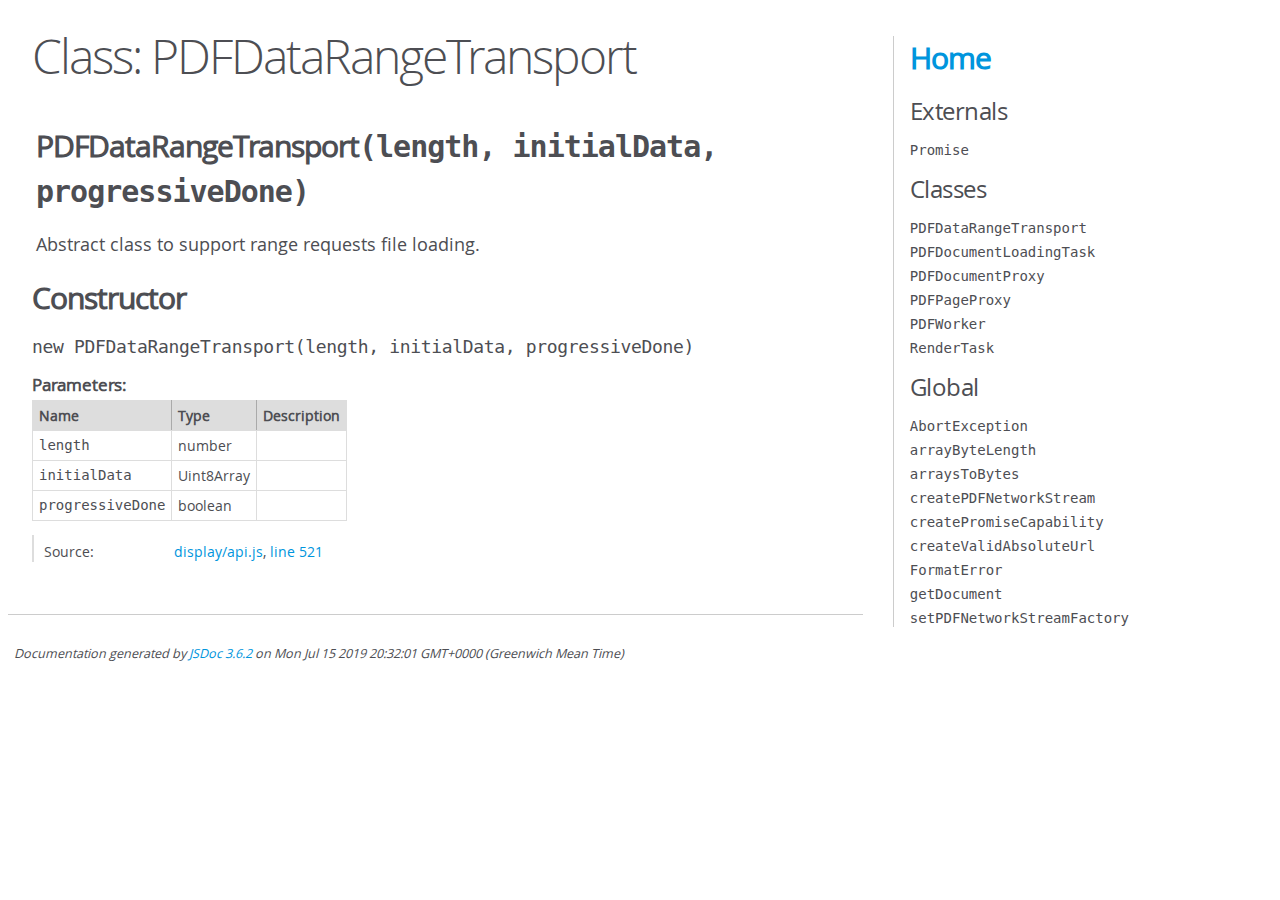
<file: api/draft/PDFDataRangeTransport.html>
<!DOCTYPE html>
<html lang="en">
<head>
    <meta charset="utf-8">
    <title>JSDoc: Class: PDFDataRangeTransport</title>

    <script src="scripts/prettify/prettify.js"> </script>
    <script src="scripts/prettify/lang-css.js"> </script>
    <!--[if lt IE 9]>
      <script src="//html5shiv.googlecode.com/svn/trunk/html5.js"></script>
    <![endif]-->
    <link type="text/css" rel="stylesheet" href="styles/prettify-tomorrow.css">
    <link type="text/css" rel="stylesheet" href="styles/jsdoc-default.css">
</head>

<body>

<div id="main">

    <h1 class="page-title">Class: PDFDataRangeTransport</h1>

    




<section>

<header>
    
        <h2><span class="attribs"><span class="type-signature"></span></span>PDFDataRangeTransport<span class="signature">(length, initialData, progressiveDone)</span><span class="type-signature"></span></h2>
        
            <div class="class-description">Abstract class to support range requests file loading.</div>
        
    
</header>

<article>
    <div class="container-overview">
    
        

    
    <h2>Constructor</h2>
    

    
    <h4 class="name" id="PDFDataRangeTransport"><span class="type-signature"></span>new PDFDataRangeTransport<span class="signature">(length, initialData, progressiveDone)</span><span class="type-signature"></span></h4>
    

    











    <h5>Parameters:</h5>
    

<table class="params">
    <thead>
    <tr>
        
        <th>Name</th>
        

        <th>Type</th>

        

        

        <th class="last">Description</th>
    </tr>
    </thead>

    <tbody>
    

        <tr>
            
                <td class="name"><code>length</code></td>
            

            <td class="type">
            
                
<span class="param-type">number</span>


            
            </td>

            

            

            <td class="description last"></td>
        </tr>

    

        <tr>
            
                <td class="name"><code>initialData</code></td>
            

            <td class="type">
            
                
<span class="param-type">Uint8Array</span>


            
            </td>

            

            

            <td class="description last"></td>
        </tr>

    

        <tr>
            
                <td class="name"><code>progressiveDone</code></td>
            

            <td class="type">
            
                
<span class="param-type">boolean</span>


            
            </td>

            

            

            <td class="description last"></td>
        </tr>

    
    </tbody>
</table>






<dl class="details">

    

    

    

    

    

    

    

    

    

    

    

    

    
    <dt class="tag-source">Source:</dt>
    <dd class="tag-source"><ul class="dummy"><li>
        <a href="display_api.js.html">display/api.js</a>, <a href="display_api.js.html#line521">line 521</a>
    </li></ul></dd>
    

    

    

    
</dl>




















    
    </div>

    

    

    

    

    

    

    

    

    

    
</article>

</section>




</div>

<nav>
    <h2><a href="index.html">Home</a></h2><h3>Externals</h3><ul><li><a href="external-Promise.html">Promise</a></li></ul><h3>Classes</h3><ul><li><a href="PDFDataRangeTransport.html">PDFDataRangeTransport</a></li><li><a href="PDFDocumentLoadingTask.html">PDFDocumentLoadingTask</a></li><li><a href="PDFDocumentProxy.html">PDFDocumentProxy</a></li><li><a href="PDFPageProxy.html">PDFPageProxy</a></li><li><a href="PDFWorker.html">PDFWorker</a></li><li><a href="RenderTask.html">RenderTask</a></li></ul><h3>Global</h3><ul><li><a href="global.html#AbortException">AbortException</a></li><li><a href="global.html#arrayByteLength">arrayByteLength</a></li><li><a href="global.html#arraysToBytes">arraysToBytes</a></li><li><a href="global.html#createPDFNetworkStream">createPDFNetworkStream</a></li><li><a href="global.html#createPromiseCapability">createPromiseCapability</a></li><li><a href="global.html#createValidAbsoluteUrl">createValidAbsoluteUrl</a></li><li><a href="global.html#FormatError">FormatError</a></li><li><a href="global.html#getDocument">getDocument</a></li><li><a href="global.html#setPDFNetworkStreamFactory">setPDFNetworkStreamFactory</a></li></ul>
</nav>

<br class="clear">

<footer>
    Documentation generated by <a href="https://github.com/jsdoc/jsdoc">JSDoc 3.6.2</a> on Mon Jul 15 2019 20:32:01 GMT+0000 (Greenwich Mean Time)
</footer>

<script> prettyPrint(); </script>
<script src="scripts/linenumber.js"> </script>
</body>
</html>
</file>
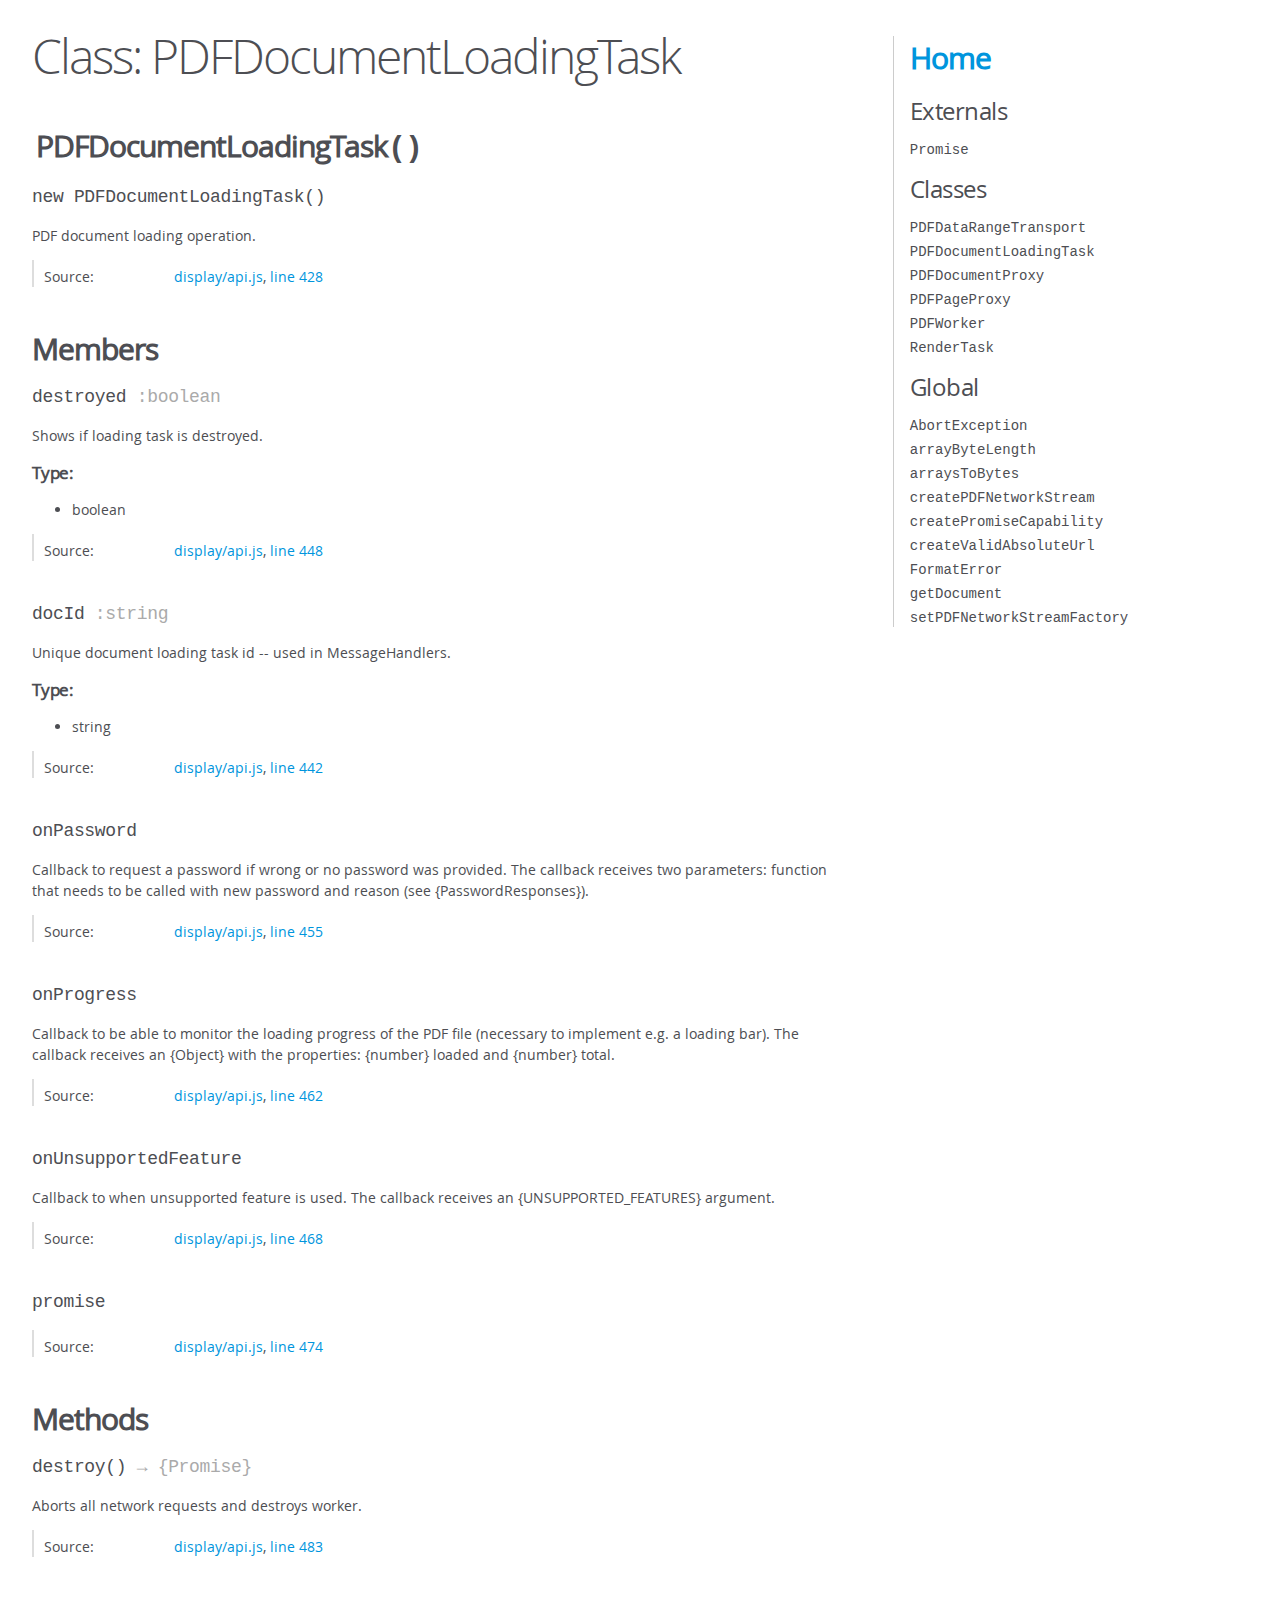
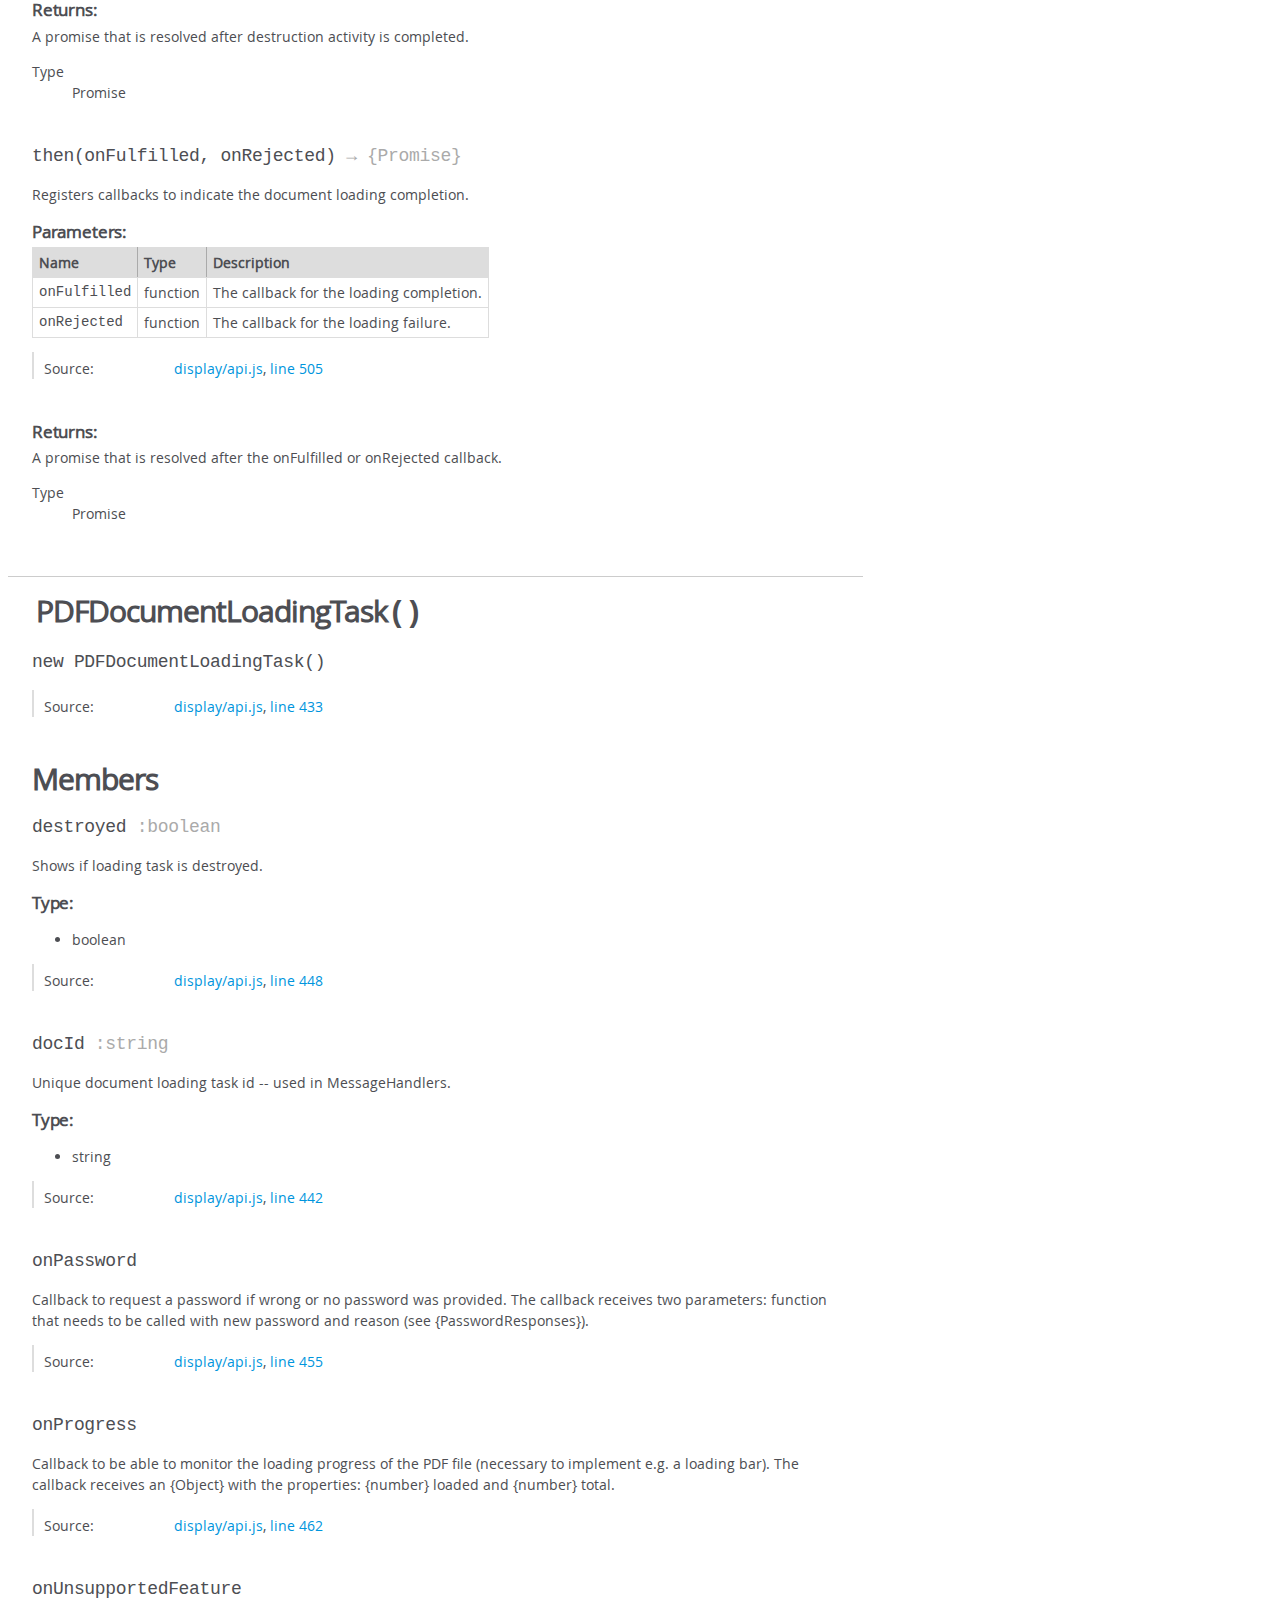
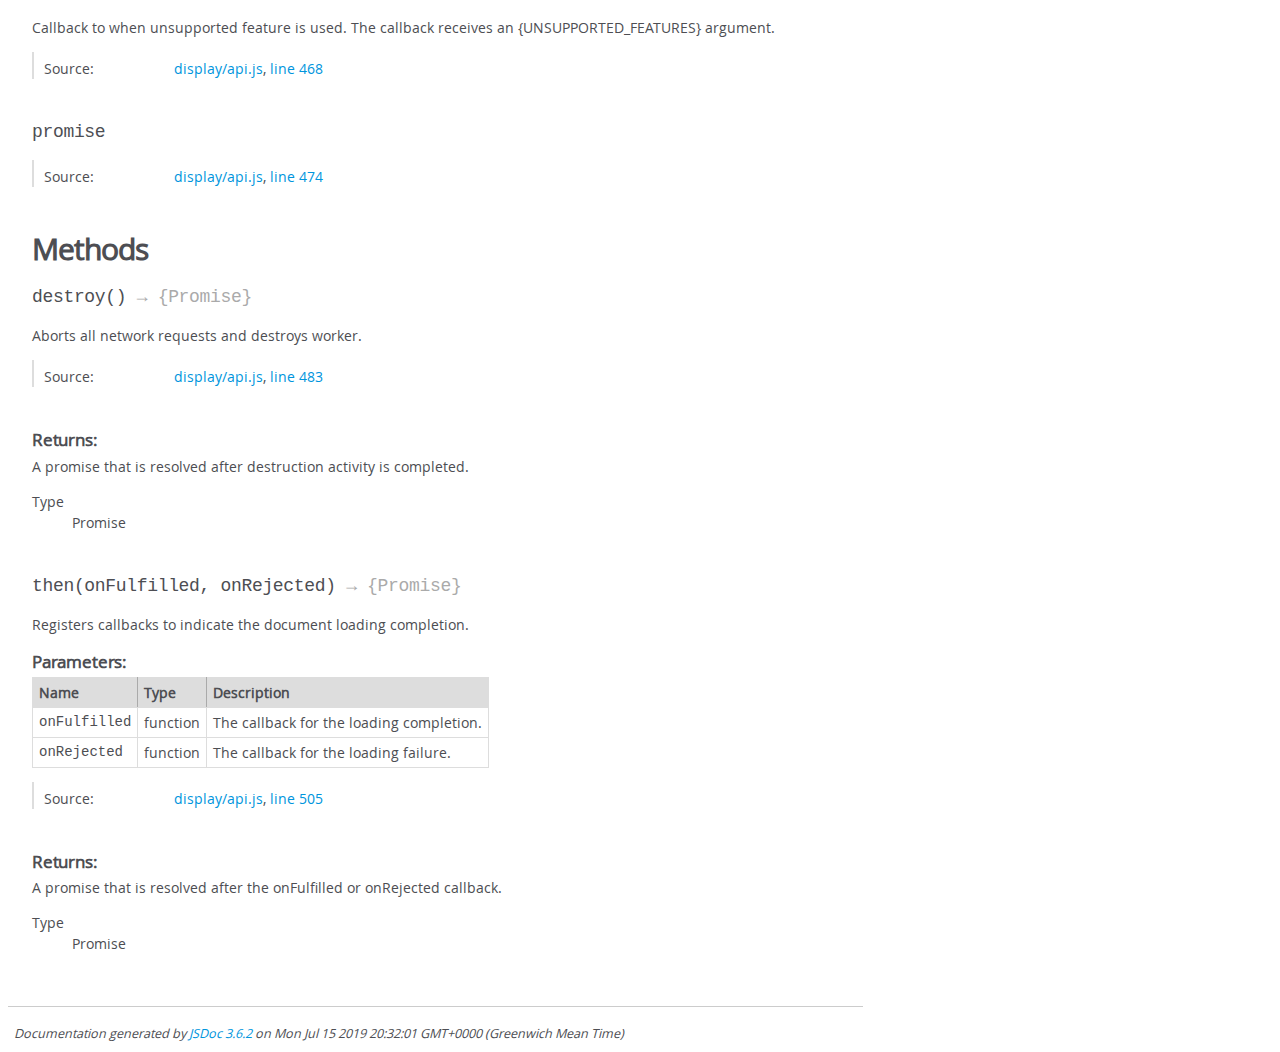
<file: api/draft/PDFDocumentLoadingTask.html>
<!DOCTYPE html>
<html lang="en">
<head>
    <meta charset="utf-8">
    <title>JSDoc: Class: PDFDocumentLoadingTask</title>

    <script src="scripts/prettify/prettify.js"> </script>
    <script src="scripts/prettify/lang-css.js"> </script>
    <!--[if lt IE 9]>
      <script src="//html5shiv.googlecode.com/svn/trunk/html5.js"></script>
    <![endif]-->
    <link type="text/css" rel="stylesheet" href="styles/prettify-tomorrow.css">
    <link type="text/css" rel="stylesheet" href="styles/jsdoc-default.css">
</head>

<body>

<div id="main">

    <h1 class="page-title">Class: PDFDocumentLoadingTask</h1>

    




<section>

<header>
    
        <h2><span class="attribs"><span class="type-signature"></span></span>PDFDocumentLoadingTask<span class="signature">()</span><span class="type-signature"></span></h2>
        
    
</header>

<article>
    <div class="container-overview">
    
        

    

    
    <h4 class="name" id="PDFDocumentLoadingTask"><span class="type-signature"></span>new PDFDocumentLoadingTask<span class="signature">()</span><span class="type-signature"></span></h4>
    

    



<div class="description">
    PDF document loading operation.
</div>













<dl class="details">

    

    

    

    

    

    

    

    

    

    

    

    

    
    <dt class="tag-source">Source:</dt>
    <dd class="tag-source"><ul class="dummy"><li>
        <a href="display_api.js.html">display/api.js</a>, <a href="display_api.js.html#line428">line 428</a>
    </li></ul></dd>
    

    

    

    
</dl>




















    
    </div>

    

    

    

    

    

    

    
        <h3 class="subsection-title">Members</h3>

        
            
<h4 class="name" id="destroyed"><span class="type-signature"></span>destroyed<span class="type-signature"> :boolean</span></h4>




<div class="description">
    Shows if loading task is destroyed.
</div>



    <h5>Type:</h5>
    <ul>
        <li>
            
<span class="param-type">boolean</span>


        </li>
    </ul>





<dl class="details">

    

    

    

    

    

    

    

    

    

    

    

    

    
    <dt class="tag-source">Source:</dt>
    <dd class="tag-source"><ul class="dummy"><li>
        <a href="display_api.js.html">display/api.js</a>, <a href="display_api.js.html#line448">line 448</a>
    </li></ul></dd>
    

    

    

    
</dl>






        
            
<h4 class="name" id="docId"><span class="type-signature"></span>docId<span class="type-signature"> :string</span></h4>




<div class="description">
    Unique document loading task id -- used in MessageHandlers.
</div>



    <h5>Type:</h5>
    <ul>
        <li>
            
<span class="param-type">string</span>


        </li>
    </ul>





<dl class="details">

    

    

    

    

    

    

    

    

    

    

    

    

    
    <dt class="tag-source">Source:</dt>
    <dd class="tag-source"><ul class="dummy"><li>
        <a href="display_api.js.html">display/api.js</a>, <a href="display_api.js.html#line442">line 442</a>
    </li></ul></dd>
    

    

    

    
</dl>






        
            
<h4 class="name" id="onPassword"><span class="type-signature"></span>onPassword<span class="type-signature"></span></h4>




<div class="description">
    Callback to request a password if wrong or no password was provided.
The callback receives two parameters: function that needs to be called
with new password and reason (see {PasswordResponses}).
</div>







<dl class="details">

    

    

    

    

    

    

    

    

    

    

    

    

    
    <dt class="tag-source">Source:</dt>
    <dd class="tag-source"><ul class="dummy"><li>
        <a href="display_api.js.html">display/api.js</a>, <a href="display_api.js.html#line455">line 455</a>
    </li></ul></dd>
    

    

    

    
</dl>






        
            
<h4 class="name" id="onProgress"><span class="type-signature"></span>onProgress<span class="type-signature"></span></h4>




<div class="description">
    Callback to be able to monitor the loading progress of the PDF file
(necessary to implement e.g. a loading bar). The callback receives
an {Object} with the properties: {number} loaded and {number} total.
</div>







<dl class="details">

    

    

    

    

    

    

    

    

    

    

    

    

    
    <dt class="tag-source">Source:</dt>
    <dd class="tag-source"><ul class="dummy"><li>
        <a href="display_api.js.html">display/api.js</a>, <a href="display_api.js.html#line462">line 462</a>
    </li></ul></dd>
    

    

    

    
</dl>






        
            
<h4 class="name" id="onUnsupportedFeature"><span class="type-signature"></span>onUnsupportedFeature<span class="type-signature"></span></h4>




<div class="description">
    Callback to when unsupported feature is used. The callback receives
an {UNSUPPORTED_FEATURES} argument.
</div>







<dl class="details">

    

    

    

    

    

    

    

    

    

    

    

    

    
    <dt class="tag-source">Source:</dt>
    <dd class="tag-source"><ul class="dummy"><li>
        <a href="display_api.js.html">display/api.js</a>, <a href="display_api.js.html#line468">line 468</a>
    </li></ul></dd>
    

    

    

    
</dl>






        
            
<h4 class="name" id="promise"><span class="type-signature"></span>promise<span class="type-signature"></span></h4>










<dl class="details">

    

    

    

    

    

    

    

    

    

    

    

    

    
    <dt class="tag-source">Source:</dt>
    <dd class="tag-source"><ul class="dummy"><li>
        <a href="display_api.js.html">display/api.js</a>, <a href="display_api.js.html#line474">line 474</a>
    </li></ul></dd>
    

    

    

    
</dl>






        
    

    
        <h3 class="subsection-title">Methods</h3>

        
            

    

    
    <h4 class="name" id="destroy"><span class="type-signature"></span>destroy<span class="signature">()</span><span class="type-signature"> &rarr; {Promise}</span></h4>
    

    



<div class="description">
    Aborts all network requests and destroys worker.
</div>













<dl class="details">

    

    

    

    

    

    

    

    

    

    

    

    

    
    <dt class="tag-source">Source:</dt>
    <dd class="tag-source"><ul class="dummy"><li>
        <a href="display_api.js.html">display/api.js</a>, <a href="display_api.js.html#line483">line 483</a>
    </li></ul></dd>
    

    

    

    
</dl>















<h5>Returns:</h5>

        
<div class="param-desc">
    A promise that is resolved after destruction activity
                  is completed.
</div>



<dl>
    <dt>
        Type
    </dt>
    <dd>
        
<span class="param-type">Promise</span>


    </dd>
</dl>

    





        
            

    

    
    <h4 class="name" id="then"><span class="type-signature"></span>then<span class="signature">(onFulfilled, onRejected)</span><span class="type-signature"> &rarr; {Promise}</span></h4>
    

    



<div class="description">
    Registers callbacks to indicate the document loading completion.
</div>









    <h5>Parameters:</h5>
    

<table class="params">
    <thead>
    <tr>
        
        <th>Name</th>
        

        <th>Type</th>

        

        

        <th class="last">Description</th>
    </tr>
    </thead>

    <tbody>
    

        <tr>
            
                <td class="name"><code>onFulfilled</code></td>
            

            <td class="type">
            
                
<span class="param-type">function</span>


            
            </td>

            

            

            <td class="description last">The callback for the loading completion.</td>
        </tr>

    

        <tr>
            
                <td class="name"><code>onRejected</code></td>
            

            <td class="type">
            
                
<span class="param-type">function</span>


            
            </td>

            

            

            <td class="description last">The callback for the loading failure.</td>
        </tr>

    
    </tbody>
</table>






<dl class="details">

    

    

    

    

    

    

    

    

    

    

    

    

    
    <dt class="tag-source">Source:</dt>
    <dd class="tag-source"><ul class="dummy"><li>
        <a href="display_api.js.html">display/api.js</a>, <a href="display_api.js.html#line505">line 505</a>
    </li></ul></dd>
    

    

    

    
</dl>















<h5>Returns:</h5>

        
<div class="param-desc">
    A promise that is resolved after the onFulfilled or
                  onRejected callback.
</div>



<dl>
    <dt>
        Type
    </dt>
    <dd>
        
<span class="param-type">Promise</span>


    </dd>
</dl>

    





        
    

    

    
</article>

</section>







<section>

<header>
    
        <h2><span class="attribs"><span class="type-signature"></span></span>PDFDocumentLoadingTask<span class="signature">()</span><span class="type-signature"></span></h2>
        
    
</header>

<article>
    <div class="container-overview">
    
        

    

    
    <h4 class="name" id="PDFDocumentLoadingTask"><span class="type-signature"></span>new PDFDocumentLoadingTask<span class="signature">()</span><span class="type-signature"></span></h4>
    

    















<dl class="details">

    

    

    

    

    

    

    

    

    

    

    

    

    
    <dt class="tag-source">Source:</dt>
    <dd class="tag-source"><ul class="dummy"><li>
        <a href="display_api.js.html">display/api.js</a>, <a href="display_api.js.html#line433">line 433</a>
    </li></ul></dd>
    

    

    

    
</dl>




















    
    </div>

    

    

    

    

    

    

    
        <h3 class="subsection-title">Members</h3>

        
            
<h4 class="name" id="destroyed"><span class="type-signature"></span>destroyed<span class="type-signature"> :boolean</span></h4>




<div class="description">
    Shows if loading task is destroyed.
</div>



    <h5>Type:</h5>
    <ul>
        <li>
            
<span class="param-type">boolean</span>


        </li>
    </ul>





<dl class="details">

    

    

    

    

    

    

    

    

    

    

    

    

    
    <dt class="tag-source">Source:</dt>
    <dd class="tag-source"><ul class="dummy"><li>
        <a href="display_api.js.html">display/api.js</a>, <a href="display_api.js.html#line448">line 448</a>
    </li></ul></dd>
    

    

    

    
</dl>






        
            
<h4 class="name" id="docId"><span class="type-signature"></span>docId<span class="type-signature"> :string</span></h4>




<div class="description">
    Unique document loading task id -- used in MessageHandlers.
</div>



    <h5>Type:</h5>
    <ul>
        <li>
            
<span class="param-type">string</span>


        </li>
    </ul>





<dl class="details">

    

    

    

    

    

    

    

    

    

    

    

    

    
    <dt class="tag-source">Source:</dt>
    <dd class="tag-source"><ul class="dummy"><li>
        <a href="display_api.js.html">display/api.js</a>, <a href="display_api.js.html#line442">line 442</a>
    </li></ul></dd>
    

    

    

    
</dl>






        
            
<h4 class="name" id="onPassword"><span class="type-signature"></span>onPassword<span class="type-signature"></span></h4>




<div class="description">
    Callback to request a password if wrong or no password was provided.
The callback receives two parameters: function that needs to be called
with new password and reason (see {PasswordResponses}).
</div>







<dl class="details">

    

    

    

    

    

    

    

    

    

    

    

    

    
    <dt class="tag-source">Source:</dt>
    <dd class="tag-source"><ul class="dummy"><li>
        <a href="display_api.js.html">display/api.js</a>, <a href="display_api.js.html#line455">line 455</a>
    </li></ul></dd>
    

    

    

    
</dl>






        
            
<h4 class="name" id="onProgress"><span class="type-signature"></span>onProgress<span class="type-signature"></span></h4>




<div class="description">
    Callback to be able to monitor the loading progress of the PDF file
(necessary to implement e.g. a loading bar). The callback receives
an {Object} with the properties: {number} loaded and {number} total.
</div>







<dl class="details">

    

    

    

    

    

    

    

    

    

    

    

    

    
    <dt class="tag-source">Source:</dt>
    <dd class="tag-source"><ul class="dummy"><li>
        <a href="display_api.js.html">display/api.js</a>, <a href="display_api.js.html#line462">line 462</a>
    </li></ul></dd>
    

    

    

    
</dl>






        
            
<h4 class="name" id="onUnsupportedFeature"><span class="type-signature"></span>onUnsupportedFeature<span class="type-signature"></span></h4>




<div class="description">
    Callback to when unsupported feature is used. The callback receives
an {UNSUPPORTED_FEATURES} argument.
</div>







<dl class="details">

    

    

    

    

    

    

    

    

    

    

    

    

    
    <dt class="tag-source">Source:</dt>
    <dd class="tag-source"><ul class="dummy"><li>
        <a href="display_api.js.html">display/api.js</a>, <a href="display_api.js.html#line468">line 468</a>
    </li></ul></dd>
    

    

    

    
</dl>






        
            
<h4 class="name" id="promise"><span class="type-signature"></span>promise<span class="type-signature"></span></h4>










<dl class="details">

    

    

    

    

    

    

    

    

    

    

    

    

    
    <dt class="tag-source">Source:</dt>
    <dd class="tag-source"><ul class="dummy"><li>
        <a href="display_api.js.html">display/api.js</a>, <a href="display_api.js.html#line474">line 474</a>
    </li></ul></dd>
    

    

    

    
</dl>






        
    

    
        <h3 class="subsection-title">Methods</h3>

        
            

    

    
    <h4 class="name" id="destroy"><span class="type-signature"></span>destroy<span class="signature">()</span><span class="type-signature"> &rarr; {Promise}</span></h4>
    

    



<div class="description">
    Aborts all network requests and destroys worker.
</div>













<dl class="details">

    

    

    

    

    

    

    

    

    

    

    

    

    
    <dt class="tag-source">Source:</dt>
    <dd class="tag-source"><ul class="dummy"><li>
        <a href="display_api.js.html">display/api.js</a>, <a href="display_api.js.html#line483">line 483</a>
    </li></ul></dd>
    

    

    

    
</dl>















<h5>Returns:</h5>

        
<div class="param-desc">
    A promise that is resolved after destruction activity
                  is completed.
</div>



<dl>
    <dt>
        Type
    </dt>
    <dd>
        
<span class="param-type">Promise</span>


    </dd>
</dl>

    





        
            

    

    
    <h4 class="name" id="then"><span class="type-signature"></span>then<span class="signature">(onFulfilled, onRejected)</span><span class="type-signature"> &rarr; {Promise}</span></h4>
    

    



<div class="description">
    Registers callbacks to indicate the document loading completion.
</div>









    <h5>Parameters:</h5>
    

<table class="params">
    <thead>
    <tr>
        
        <th>Name</th>
        

        <th>Type</th>

        

        

        <th class="last">Description</th>
    </tr>
    </thead>

    <tbody>
    

        <tr>
            
                <td class="name"><code>onFulfilled</code></td>
            

            <td class="type">
            
                
<span class="param-type">function</span>


            
            </td>

            

            

            <td class="description last">The callback for the loading completion.</td>
        </tr>

    

        <tr>
            
                <td class="name"><code>onRejected</code></td>
            

            <td class="type">
            
                
<span class="param-type">function</span>


            
            </td>

            

            

            <td class="description last">The callback for the loading failure.</td>
        </tr>

    
    </tbody>
</table>






<dl class="details">

    

    

    

    

    

    

    

    

    

    

    

    

    
    <dt class="tag-source">Source:</dt>
    <dd class="tag-source"><ul class="dummy"><li>
        <a href="display_api.js.html">display/api.js</a>, <a href="display_api.js.html#line505">line 505</a>
    </li></ul></dd>
    

    

    

    
</dl>















<h5>Returns:</h5>

        
<div class="param-desc">
    A promise that is resolved after the onFulfilled or
                  onRejected callback.
</div>



<dl>
    <dt>
        Type
    </dt>
    <dd>
        
<span class="param-type">Promise</span>


    </dd>
</dl>

    





        
    

    

    
</article>

</section>




</div>

<nav>
    <h2><a href="index.html">Home</a></h2><h3>Externals</h3><ul><li><a href="external-Promise.html">Promise</a></li></ul><h3>Classes</h3><ul><li><a href="PDFDataRangeTransport.html">PDFDataRangeTransport</a></li><li><a href="PDFDocumentLoadingTask.html">PDFDocumentLoadingTask</a></li><li><a href="PDFDocumentProxy.html">PDFDocumentProxy</a></li><li><a href="PDFPageProxy.html">PDFPageProxy</a></li><li><a href="PDFWorker.html">PDFWorker</a></li><li><a href="RenderTask.html">RenderTask</a></li></ul><h3>Global</h3><ul><li><a href="global.html#AbortException">AbortException</a></li><li><a href="global.html#arrayByteLength">arrayByteLength</a></li><li><a href="global.html#arraysToBytes">arraysToBytes</a></li><li><a href="global.html#createPDFNetworkStream">createPDFNetworkStream</a></li><li><a href="global.html#createPromiseCapability">createPromiseCapability</a></li><li><a href="global.html#createValidAbsoluteUrl">createValidAbsoluteUrl</a></li><li><a href="global.html#FormatError">FormatError</a></li><li><a href="global.html#getDocument">getDocument</a></li><li><a href="global.html#setPDFNetworkStreamFactory">setPDFNetworkStreamFactory</a></li></ul>
</nav>

<br class="clear">

<footer>
    Documentation generated by <a href="https://github.com/jsdoc/jsdoc">JSDoc 3.6.2</a> on Mon Jul 15 2019 20:32:01 GMT+0000 (Greenwich Mean Time)
</footer>

<script> prettyPrint(); </script>
<script src="scripts/linenumber.js"> </script>
</body>
</html>
</file>
<file: css/main.css>
body {
}
.starter-template {
  padding: 0 15px;
}
.navbar-brand {
  padding: 4px 15px;
}
.navbar-brand img {
  height: 42px;
}
.navbar {
  border-color: #e5e7e8;
}
.navbar-default .navbar-nav > .active > a,
.navbar-default .navbar-nav > .active > a:hover,
.navbar-default .navbar-nav > .active > a:focus  {
  background-color: #fff;
  border: 1px solid #e5e7e8;
  border-width: 0 1px;
  position: relative;
  top: 1px;
}

footer {
  padding-top: 40px;
  padding-bottom: 40px;
  margin-top: 100px;
  color: #777;
  text-align: center;
  border-top: 1px solid #E5E5E5;
}

/* code styling */

code {
  font-family: 'Anonymous Pro', monospace;
  font-size: 0.85em;
  color: #000;
}

pre code {
  display: block;
  line-height: 1.1;
}

p code {
  padding: 0.1em 0.3em 0.2em;
  border-radius: 0.3em;
  position: relative;
  top: -0.15em;
  background: #444;
  color: #fff;
  white-space: nowrap;
}

/* syntax hl stuff */

code.lang-markdown {
  color: #424242;
}

code.lang-markdown .header,
code.lang-markdown .strong {
  font-weight: bold;
}

code.lang-markdown .emphasis {
  font-style: italic;
}

code.lang-markdown .horizontal_rule,
code.lang-markdown .link_label,
code.lang-markdown .code,
code.lang-markdown .header,
code.lang-markdown .link_url {
  color: #555;
}

code.lang-markdown .blockquote,
code.lang-markdown .bullet {
  color: #bbb;
}

/* Tomorrow Theme */
/* http://jmblog.github.com/color-themes-for-google-code-highlightjs */
/* Original theme - https://github.com/chriskempson/tomorrow-theme */
/* http://jmblog.github.com/color-themes-for-google-code-highlightjs */
.tomorrow-comment, pre .comment, pre .title {
  color: #8e908c;
}

.tomorrow-red, pre .variable, pre .attribute, pre .tag, pre .regexp, pre .ruby .constant, pre .xml .tag .title, pre .xml .pi, pre .xml .doctype, pre .html .doctype, pre .css .id, pre .css .class, pre .css .pseudo {
  color: #c82829;
}

.tomorrow-orange, pre .number, pre .preprocessor, pre .built_in, pre .literal, pre .params, pre .constant {
  color: #f5871f;
}

.tomorrow-yellow, pre .class, pre .ruby .class .title, pre .css .rules .attribute {
  color: #eab700;
}

.tomorrow-green, pre .string, pre .value, pre .inheritance, pre .header, pre .ruby .symbol, pre .xml .cdata {
  color: #718c00;
}

.tomorrow-aqua, pre .css .hexcolor {
  color: #3e999f;
}

.tomorrow-blue, pre .function, pre .python .decorator, pre .python .title, pre .ruby .function .title, pre .ruby .title .keyword, pre .perl .sub, pre .javascript .title, pre .coffeescript .title {
  color: #4271ae;
}

.tomorrow-purple, pre .keyword, pre .javascript .function {
  color: #8959a8;
}
</file>
<file: api/draft/styles/prettify-tomorrow.css>
/* Tomorrow Theme */
/* Original theme - https://github.com/chriskempson/tomorrow-theme */
/* Pretty printing styles. Used with prettify.js. */
/* SPAN elements with the classes below are added by prettyprint. */
/* plain text */
.pln {
  color: #4d4d4c; }

@media screen {
  /* string content */
  .str {
    color: #718c00; }

  /* a keyword */
  .kwd {
    color: #8959a8; }

  /* a comment */
  .com {
    color: #8e908c; }

  /* a type name */
  .typ {
    color: #4271ae; }

  /* a literal value */
  .lit {
    color: #f5871f; }

  /* punctuation */
  .pun {
    color: #4d4d4c; }

  /* lisp open bracket */
  .opn {
    color: #4d4d4c; }

  /* lisp close bracket */
  .clo {
    color: #4d4d4c; }

  /* a markup tag name */
  .tag {
    color: #c82829; }

  /* a markup attribute name */
  .atn {
    color: #f5871f; }

  /* a markup attribute value */
  .atv {
    color: #3e999f; }

  /* a declaration */
  .dec {
    color: #f5871f; }

  /* a variable name */
  .var {
    color: #c82829; }

  /* a function name */
  .fun {
    color: #4271ae; } }
/* Use higher contrast and text-weight for printable form. */
@media print, projection {
  .str {
    color: #060; }

  .kwd {
    color: #006;
    font-weight: bold; }

  .com {
    color: #600;
    font-style: italic; }

  .typ {
    color: #404;
    font-weight: bold; }

  .lit {
    color: #044; }

  .pun, .opn, .clo {
    color: #440; }

  .tag {
    color: #006;
    font-weight: bold; }

  .atn {
    color: #404; }

  .atv {
    color: #060; } }
/* Style */
/*
pre.prettyprint {
  background: white;
  font-family: Consolas, Monaco, 'Andale Mono', monospace;
  font-size: 12px;
  line-height: 1.5;
  border: 1px solid #ccc;
  padding: 10px; }
*/

/* Specify class=linenums on a pre to get line numbering */
ol.linenums {
  margin-top: 0;
  margin-bottom: 0; }

/* IE indents via margin-left */
li.L0,
li.L1,
li.L2,
li.L3,
li.L4,
li.L5,
li.L6,
li.L7,
li.L8,
li.L9 {
  /* */ }

/* Alternate shading for lines */
li.L1,
li.L3,
li.L5,
li.L7,
li.L9 {
  /* */ }
</file>
<file: api/draft/styles/jsdoc-default.css>
@font-face {
    font-family: 'Open Sans';
    font-weight: normal;
    font-style: normal;
    src: url('../fonts/OpenSans-Regular-webfont.eot');
    src:
        local('Open Sans'),
        local('OpenSans'),
        url('../fonts/OpenSans-Regular-webfont.eot?#iefix') format('embedded-opentype'),
        url('../fonts/OpenSans-Regular-webfont.woff') format('woff'),
        url('../fonts/OpenSans-Regular-webfont.svg#open_sansregular') format('svg');
}

@font-face {
    font-family: 'Open Sans Light';
    font-weight: normal;
    font-style: normal;
    src: url('../fonts/OpenSans-Light-webfont.eot');
    src:
        local('Open Sans Light'),
        local('OpenSans Light'),
        url('../fonts/OpenSans-Light-webfont.eot?#iefix') format('embedded-opentype'),
        url('../fonts/OpenSans-Light-webfont.woff') format('woff'),
        url('../fonts/OpenSans-Light-webfont.svg#open_sanslight') format('svg');
}

html
{
    overflow: auto;
    background-color: #fff;
    font-size: 14px;
}

body
{
    font-family: 'Open Sans', sans-serif;
    line-height: 1.5;
    color: #4d4e53;
    background-color: white;
}

a, a:visited, a:active {
    color: #0095dd;
    text-decoration: none;
}

a:hover {
    text-decoration: underline;
}

header
{
    display: block;
    padding: 0px 4px;
}

tt, code, kbd, samp {
    font-family: Consolas, Monaco, 'Andale Mono', monospace;
}

.class-description {
    font-size: 130%;
    line-height: 140%;
    margin-bottom: 1em;
    margin-top: 1em;
}

.class-description:empty {
    margin: 0;
}

#main {
    float: left;
    width: 70%;
}

article dl {
    margin-bottom: 40px;
}

article img {
  max-width: 100%;
}

section
{
    display: block;
    background-color: #fff;
    padding: 12px 24px;
    border-bottom: 1px solid #ccc;
    margin-right: 30px;
}

.variation {
    display: none;
}

.signature-attributes {
    font-size: 60%;
    color: #aaa;
    font-style: italic;
    font-weight: lighter;
}

nav
{
    display: block;
    float: right;
    margin-top: 28px;
    width: 30%;
    box-sizing: border-box;
    border-left: 1px solid #ccc;
    padding-left: 16px;
}

nav ul {
    font-family: 'Lucida Grande', 'Lucida Sans Unicode', arial, sans-serif;
    font-size: 100%;
    line-height: 17px;
    padding: 0;
    margin: 0;
    list-style-type: none;
}

nav ul a, nav ul a:visited, nav ul a:active {
    font-family: Consolas, Monaco, 'Andale Mono', monospace;
    line-height: 18px;
    color: #4D4E53;
}

nav h3 {
    margin-top: 12px;
}

nav li {
    margin-top: 6px;
}

footer {
    display: block;
    padding: 6px;
    margin-top: 12px;
    font-style: italic;
    font-size: 90%;
}

h1, h2, h3, h4 {
    font-weight: 200;
    margin: 0;
}

h1
{
    font-family: 'Open Sans Light', sans-serif;
    font-size: 48px;
    letter-spacing: -2px;
    margin: 12px 24px 20px;
}

h2, h3.subsection-title
{
    font-size: 30px;
    font-weight: 700;
    letter-spacing: -1px;
    margin-bottom: 12px;
}

h3
{
    font-size: 24px;
    letter-spacing: -0.5px;
    margin-bottom: 12px;
}

h4
{
    font-size: 18px;
    letter-spacing: -0.33px;
    margin-bottom: 12px;
    color: #4d4e53;
}

h5, .container-overview .subsection-title
{
    font-size: 120%;
    font-weight: bold;
    letter-spacing: -0.01em;
    margin: 8px 0 3px 0;
}

h6
{
    font-size: 100%;
    letter-spacing: -0.01em;
    margin: 6px 0 3px 0;
    font-style: italic;
}

table
{
    border-spacing: 0;
    border: 0;
    border-collapse: collapse;
}

td, th
{
    border: 1px solid #ddd;
    margin: 0px;
    text-align: left;
    vertical-align: top;
    padding: 4px 6px;
    display: table-cell;
}

thead tr
{
    background-color: #ddd;
    font-weight: bold;
}

th { border-right: 1px solid #aaa; }
tr > th:last-child { border-right: 1px solid #ddd; }

.ancestors, .attribs { color: #999; }
.ancestors a, .attribs a
{
    color: #999 !important;
    text-decoration: none;
}

.clear
{
    clear: both;
}

.important
{
    font-weight: bold;
    color: #950B02;
}

.yes-def {
    text-indent: -1000px;
}

.type-signature {
    color: #aaa;
}

.name, .signature {
    font-family: Consolas, Monaco, 'Andale Mono', monospace;
}

.details { margin-top: 14px; border-left: 2px solid #DDD; }
.details dt { width: 120px; float: left; padding-left: 10px;  padding-top: 6px; }
.details dd { margin-left: 70px; }
.details ul { margin: 0; }
.details ul { list-style-type: none; }
.details li { margin-left: 30px; padding-top: 6px; }
.details pre.prettyprint { margin: 0 }
.details .object-value { padding-top: 0; }

.description {
    margin-bottom: 1em;
    margin-top: 1em;
}

.code-caption
{
    font-style: italic;
    font-size: 107%;
    margin: 0;
}

.source
{
    border: 1px solid #ddd;
    width: 80%;
    overflow: auto;
}

.prettyprint.source {
    width: inherit;
}

.source code
{
    font-size: 100%;
    line-height: 18px;
    display: block;
    padding: 4px 12px;
    margin: 0;
    background-color: #fff;
    color: #4D4E53;
}

.prettyprint code span.line
{
  display: inline-block;
}

.prettyprint.linenums
{
  padding-left: 70px;
  -webkit-user-select: none;
  -moz-user-select: none;
  -ms-user-select: none;
  user-select: none;
}

.prettyprint.linenums ol
{
  padding-left: 0;
}

.prettyprint.linenums li
{
  border-left: 3px #ddd solid;
}

.prettyprint.linenums li.selected,
.prettyprint.linenums li.selected *
{
  background-color: lightyellow;
}

.prettyprint.linenums li *
{
  -webkit-user-select: text;
  -moz-user-select: text;
  -ms-user-select: text;
  user-select: text;
}

.params .name, .props .name, .name code {
    color: #4D4E53;
    font-family: Consolas, Monaco, 'Andale Mono', monospace;
    font-size: 100%;
}

.params td.description > p:first-child,
.props td.description > p:first-child
{
    margin-top: 0;
    padding-top: 0;
}

.params td.description > p:last-child,
.props td.description > p:last-child
{
    margin-bottom: 0;
    padding-bottom: 0;
}

.disabled {
    color: #454545;
}
</file>
